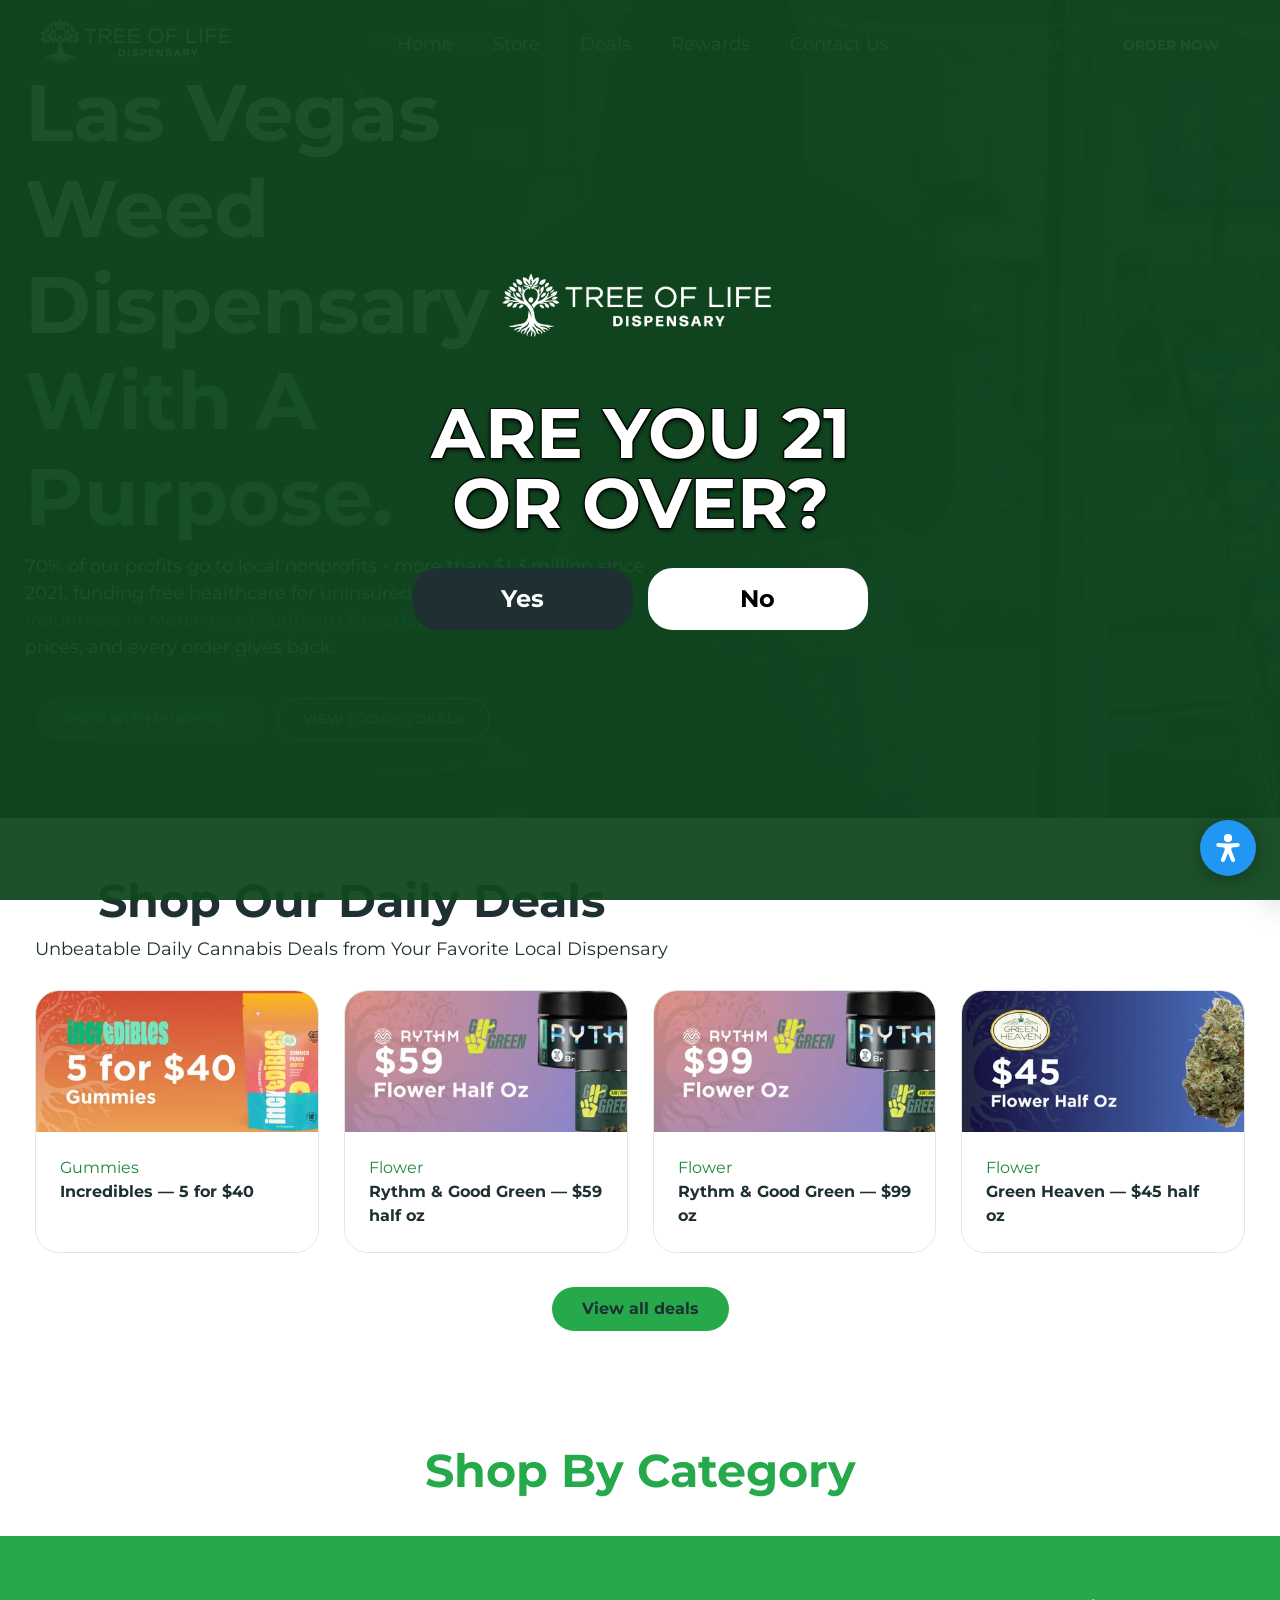
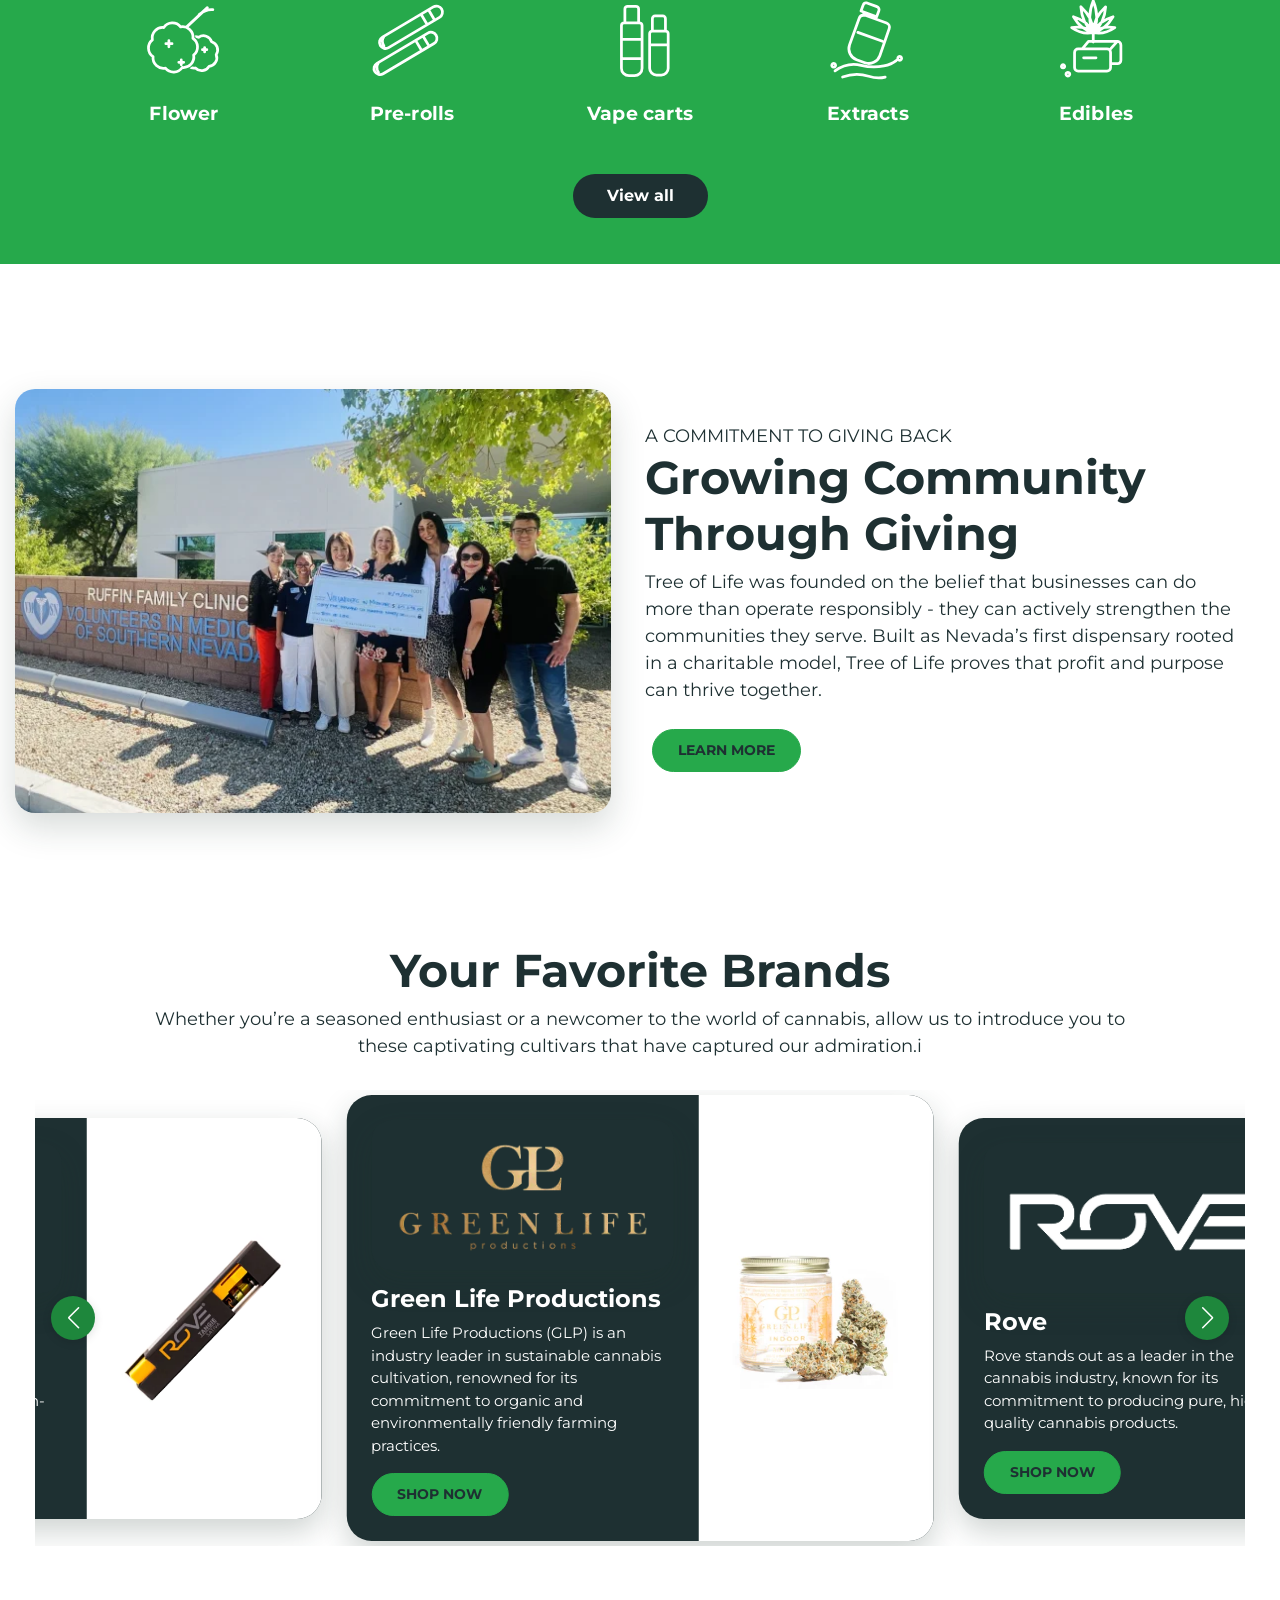
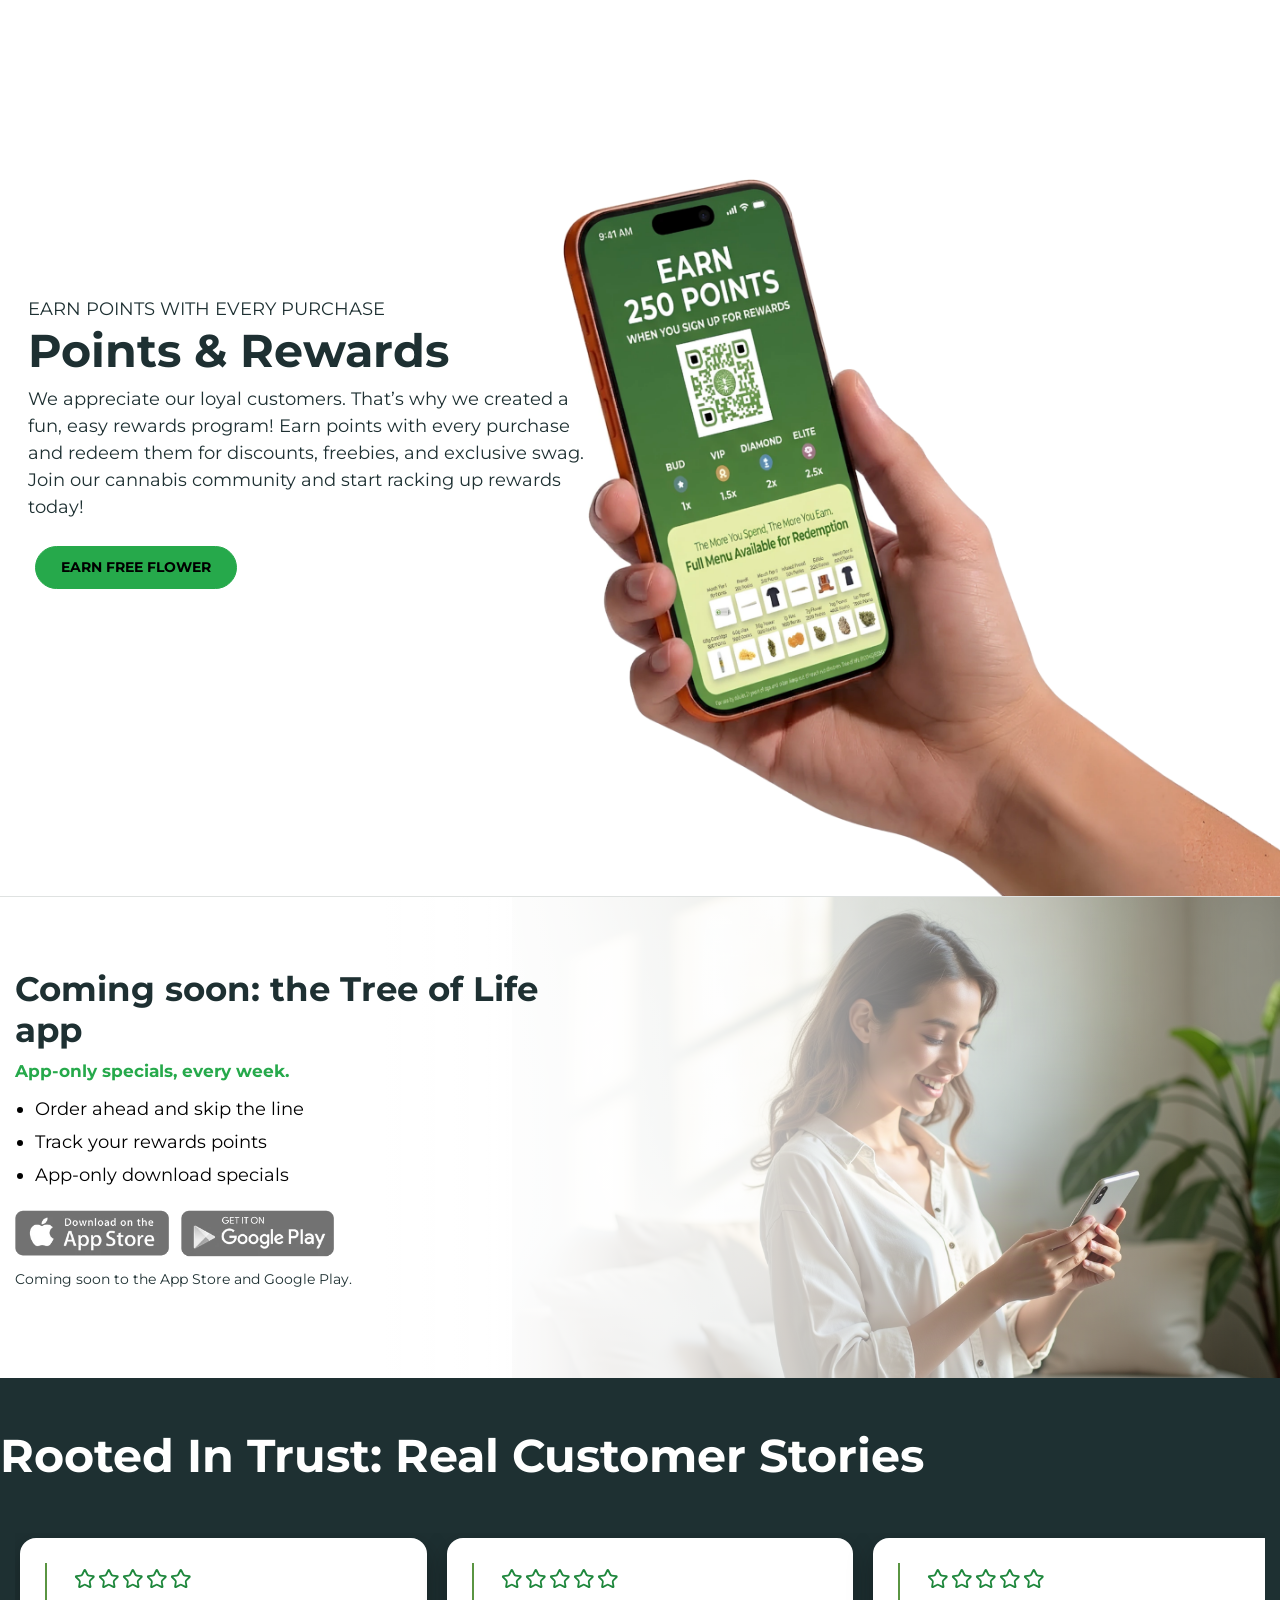
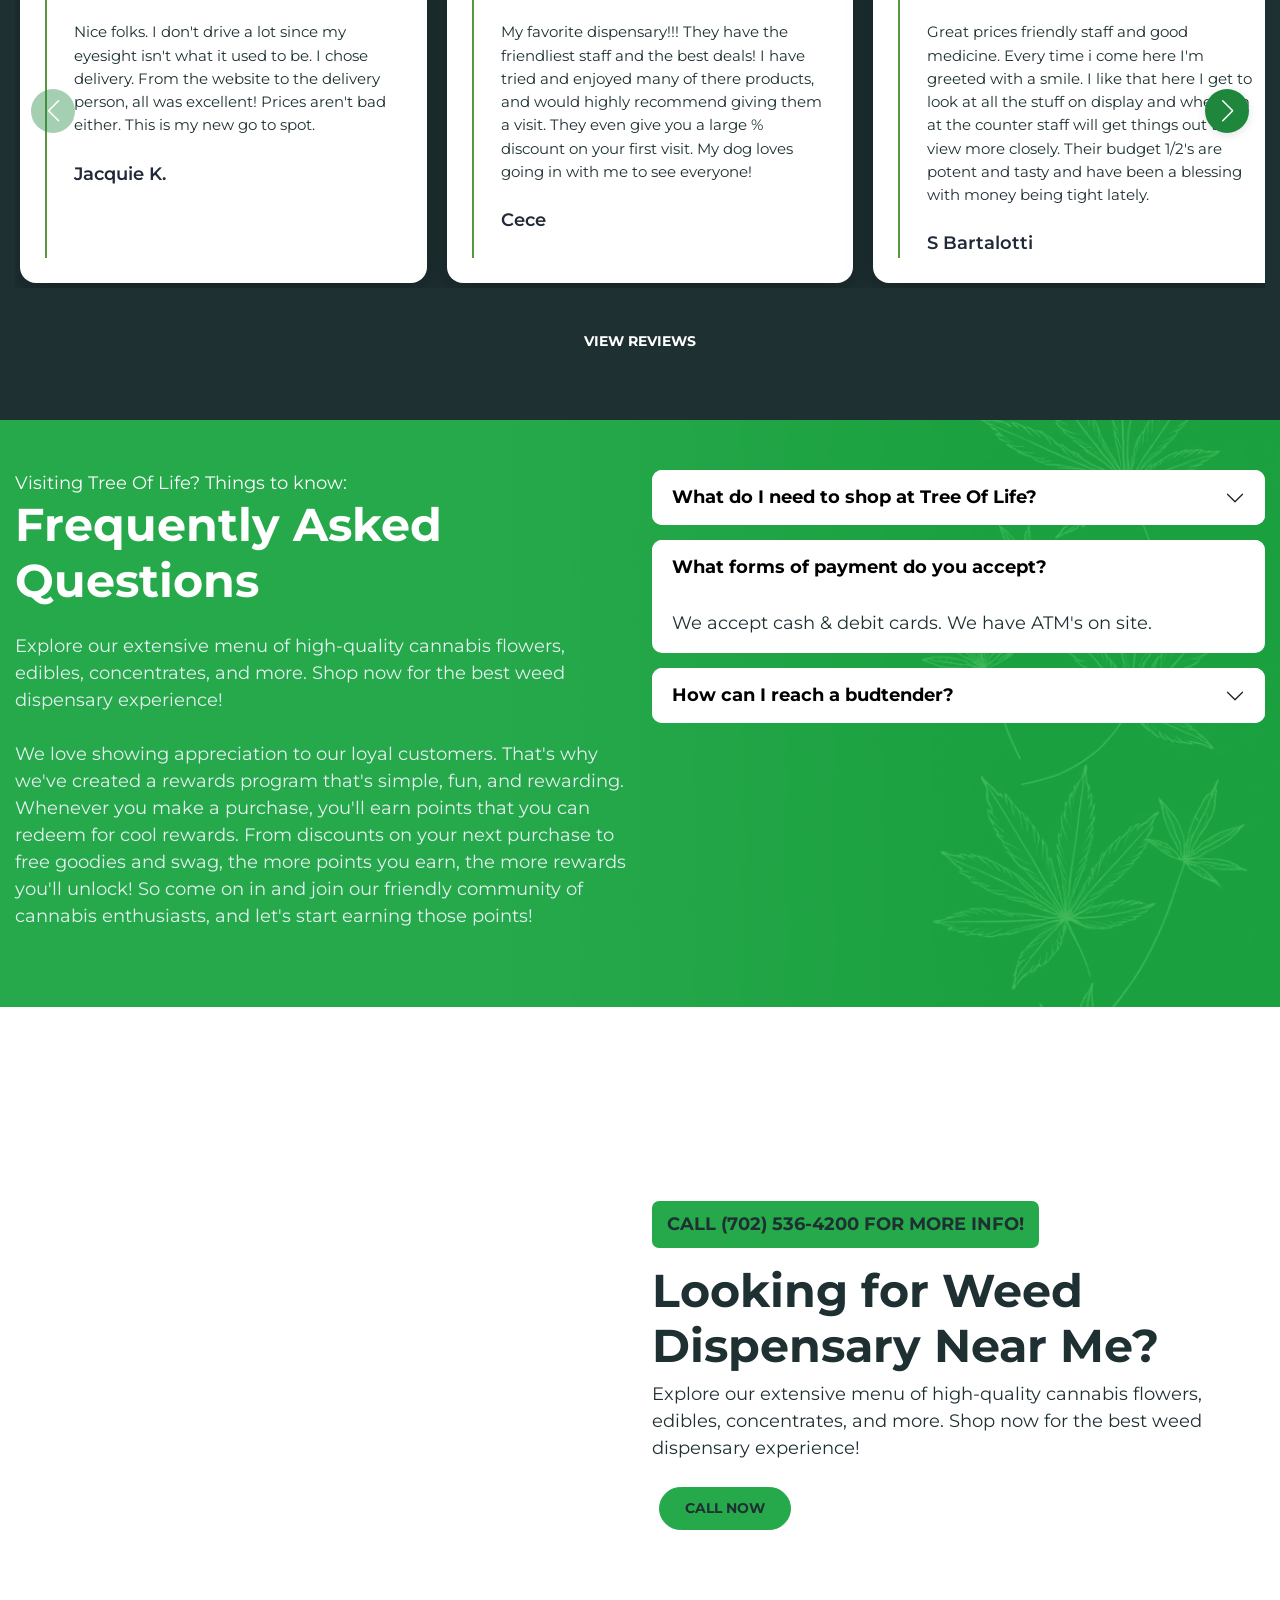
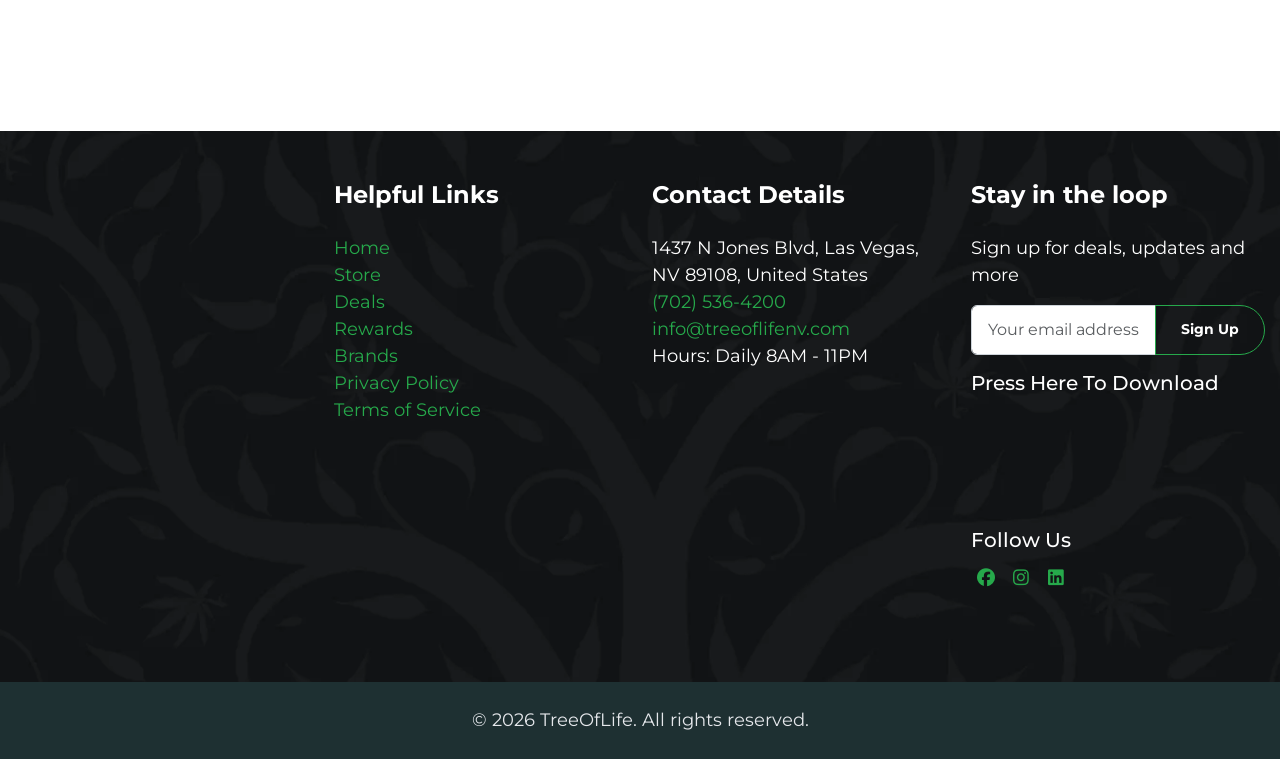
<file: index.html>
<!DOCTYPE html><html lang="en"><head><meta charset="UTF-8"><meta content="width=device-width, initial-scale=1, maximum-scale=6, shrink-to-fit=no" name="viewport"> <title>Tree of Life Weed Dispensary Las Vegas | Weed Near Me</title><meta name="description" content="Your preferred Las Vegas Dispensary is Tree of Life. Explore our extensive range of quality cannabis products. Experience excellence."> <meta property="og:title" content="Tree of Life Weed Dispensary Las Vegas | Weed Near Me"> <meta property="og:type" content="website"> <meta property="og:url" content="https://lasvegastreeoflifenv.staging.sgen.com/"> <meta property="og:site_name" content="TreeOfLife"> <meta property="og:description" content="Your preferred Las Vegas Dispensary is Tree of Life. Explore our extensive range of quality cannabis products. Experience excellence."> <meta property="og:image" content="https://lasvegastreeoflifenv.staging.sgen.com/sites/sgen_lasvegastreeoflifenv_staging_sgen_com/uploads/2026/09/logo_white_transparent.png"> <meta property="og:image:secure_url" content="https://lasvegastreeoflifenv.staging.sgen.com/sites/sgen_lasvegastreeoflifenv_staging_sgen_com/uploads/2026/09/logo_white_transparent.png"> <meta name="twitter:card" content="summary_large_image"> <meta name="twitter:title" content="Tree of Life Weed Dispensary Las Vegas | Weed Near Me"> <meta name="twitter:description" content="Your preferred Las Vegas Dispensary is Tree of Life. Explore our extensive range of quality cannabis products. Experience excellence."> <meta name="twitter:image" content="https://lasvegastreeoflifenv.staging.sgen.com/sites/sgen_lasvegastreeoflifenv_staging_sgen_com/uploads/2026/09/logo_white_transparent.png"> <meta name="robots" content="noindex, nofollow"> <meta name="sgen_version" content="SGEN v1.0"> <meta name="sgen_site_name" content="sgen_lasvegastreeoflifenv_staging_sgen_com"><meta name="sgen_site_id" content="903"><meta name="sgen_dbVersion" content="1.0.70"><meta name="sgen_env" content="staging"><meta name="sgen_source" content="experimental.sgen.com"><link rel="canonical" href="https://lasvegastreeoflifenv.staging.sgen.com/"><link fetchpriority="high" rel="preload" as="image" href="assets/in-pages/logo_white_transparent.png" imagesrcset="https://lasvegastreeoflifenv.staging.sgen.com/sites/sgen_lasvegastreeoflifenv_staging_sgen_com/uploads/2026/09/thumb/logo_white_transparent.png 100w, https://lasvegastreeoflifenv.staging.sgen.com/sites/sgen_lasvegastreeoflifenv_staging_sgen_com/uploads/2026/09/medium/logo_white_transparent.png 300w, https://lasvegastreeoflifenv.staging.sgen.com/sites/sgen_lasvegastreeoflifenv_staging_sgen_com/uploads/2026/09/logo_white_transparent.png 529w" imagesizes="100vw"> <link rel="preconnect" href="https://fonts.googleapis.com"> <link rel="preconnect" href="https://fonts.gstatic.com" crossorigin=""> <link rel="icon" type="image/x-icon" href="assets/in-pages/tree_of_life_circle_logo_2-3.webp"> <script src="_xorigin/cdn.jsdelivr.net/npm/bootstrap@5.3.8/dist/js/bootstrap.bundle.min.js" integrity="sha384-FKyoEForCGlyvwx9Hj09JcYn3nv7wiPVlz7YYwJrWVcXK/BmnVDxM+D2scQbITxI" crossorigin="anonymous"></script><link rel="preload" as="style" href="https://fonts.googleapis.com/css2?family=Montserrat:ital,wght@0,300;0,400;0,500;0,600;0,700;0,800;0,900;1,300;1,400;1,500;1,600;1,700;1,800;1,900&amp;display=swap" onload="this.onload=null;this.rel='stylesheet'"> <noscript><link href="https://fonts.googleapis.com/css2?family=Montserrat:ital,wght@0,300;0,400;0,500;0,600;0,700;0,800;0,900;1,300;1,400;1,500;1,600;1,700;1,800;1,900&amp;display=swap" rel="stylesheet" type="text/css"></noscript>   <link rel="preload" as="style" href="https://lasvegastreeoflifenv.staging.sgen.com/assets/front/vendors/swiper/swiper-bundle.min.css" onload="this.onload=null;this.rel='stylesheet'"> <noscript><link rel="stylesheet" href="https://lasvegastreeoflifenv.staging.sgen.com/assets/front/vendors/swiper/swiper-bundle.min.css" type="text/css"></noscript> <link rel="preload" as="style" href="https://lasvegastreeoflifenv.staging.sgen.com/assets/front/css/sgen-accessibility.min.css" onload="this.onload=null;this.rel='stylesheet'"> <noscript><link rel="stylesheet" href="https://lasvegastreeoflifenv.staging.sgen.com/assets/front/css/sgen-accessibility.min.css" type="text/css"></noscript> <link rel="preload" as="style" href="https://lasvegastreeoflifenv.staging.sgen.com/assets/front/css/ecommerce.css" onload="this.onload=null;this.rel='stylesheet'"> <noscript><link rel="stylesheet" href="https://lasvegastreeoflifenv.staging.sgen.com/assets/front/css/ecommerce.css" type="text/css"></noscript><script type="text/javascript" defer="">window.DPZ_BASE_URL="https:\/\/lasvegastreeoflifenv.staging.sgen.com\/dispenza";window.DPZ_AJAX_URL="https:\/\/lasvegastreeoflifenv.staging.sgen.com\/dispenza\/ajax\/";window.DPZ_ROUTE_PREFIX="dispenza";</script><script type="application/ld+json">{"@context":"https://schema.org","@type":"Organization","name":"TreeOfLife","url":"https://lasvegastreeoflifenv.staging.sgen.com/","logo":"https://lasvegastreeoflifenv.staging.sgen.com/sites/sgen_lasvegastreeoflifenv_staging_sgen_com/uploads/2026/09/logo_white_transparent.png","image":"https://lasvegastreeoflifenv.staging.sgen.com/sites/sgen_lasvegastreeoflifenv_staging_sgen_com/uploads/2026/09/logo_white_transparent.png"}</script><script type="application/ld+json">{"@context":"https://schema.org","@type":"WebSite","name":"TreeOfLife","url":"https://lasvegastreeoflifenv.staging.sgen.com/","potentialAction":{"@type":"SearchAction","target":{"@type":"EntryPoint","urlTemplate":"https://lasvegastreeoflifenv.staging.sgen.com/?s={search_term_string}"},"query-input":"required name=search_term_string"}}</script><script>var Defaults={base_url:'https://lasvegastreeoflifenv.staging.sgen.com/',admin_url:'https://lasvegastreeoflifenv.staging.sgen.com/sg-admin/',age_verification_expiry:'1',current_url:'https://lasvegastreeoflifenv.staging.sgen.com',};</script>


<script>document.addEventListener('DOMContentLoaded',function(){var header1=document.querySelector('header#masterhead');var header2=document.querySelector('header#masterhead.sticky');var path=window.location.pathname;if(path==='/menu'){if(header1){header1.style.setProperty('z-index','1','important')}if(header2){header2.style.setProperty('z-index','1','important')}}else{if(header1){header1.style.setProperty('z-index','','important')}if(header2){header2.style.setProperty('z-index','','important')}}});</script><script>(function(){'use strict';function fixCarouselTiming(){if(typeof jQuery==='undefined'){setTimeout(fixCarouselTiming,50);return}var $=jQuery;var $carousel=$('#gallery-items-imc1g');if(!$carousel.length||!$carousel.data('owl.carousel')){setTimeout(fixCarouselTiming,50);return}var owl=$carousel.data('owl.carousel');$carousel.trigger('stop.owl.autoplay');if(owl.settings){owl.settings.autoplayTimeout=5000;owl.settings.autoplaySpeed=500}if(owl.settings.responsive){Object.keys(owl.settings.responsive).forEach(function(breakpoint){owl.settings.responsive[breakpoint].autoplayTimeout=5000;owl.settings.responsive[breakpoint].autoplaySpeed=500})}if(owl.options){owl.options.autoplayTimeout=5000;owl.options.autoplaySpeed=500;if(owl.options.responsive){Object.keys(owl.options.responsive).forEach(function(breakpoint){owl.options.responsive[breakpoint].autoplayTimeout=5000;owl.options.responsive[breakpoint].autoplaySpeed=500})}}$carousel.trigger('play.owl.autoplay');console.log('Carousel timing fixed for all breakpoints: 5s pause, 0.5s transition')}if(document.readyState==='loading'){document.addEventListener('DOMContentLoaded',function(){setTimeout(fixCarouselTiming,1000)})}else{setTimeout(fixCarouselTiming,1000)}})();</script><script src="_xorigin/cdn.jsdelivr.net/npm/bootstrap@5.3.8/dist/js/bootstrap.bundle.min.js" integrity="sha384-FKyoEForCGlyvwx9Hj09JcYn3nv7wiPVlz7YYwJrWVcXK/BmnVDxM+D2scQbITxI" crossorigin="anonymous"></script> <script>window.__SG_TRACK__={"url":"https://lasvegastreeoflifenv.staging.sgen.com/sg-collect","consent":true,"respectDnt":true};</script><script src="assets/front/js/sg-analytics.js" defer=""></script><script>window.__SG404__={"url":"https://lasvegastreeoflifenv.staging.sgen.com/sg-collect-404","is404":false,"path":""};</script><script src="assets/front/js/sg-404-source.js" defer=""></script>




<link rel="stylesheet" href="chrome.css">
<link rel="preload" as="image" href="assets/in-pages/deal-incredibles-gummies.webp" fetchpriority="high"></head> <body class="site-body is-homepage page-type--page page-__home__ page_id-1"> <noscript><iframe data-src="https://www.googletagmanager.com/ns.html?id=GTM-WGZ36LW" data-lazyload="true" loading="lazy" height="0" width="0" style="display:none;visibility:hidden"></iframe></noscript><script>(function(){'use strict';var css=['.site-body .btn-primary,','.site-body a.btn-primary{','  color:#fff !important;','  background-color:#1e3032 !important;','  border-color:#1e3032 !important;','}','.site-body .btn-primary:hover,','.site-body .btn-primary:focus{','  color:#fff !important;','  background-color:#0b3a1f !important;','  border-color:#0b3a1f !important;','}','.site-body .sgFlex-component-card .title[role="heading"],','.site-body .sgFlex-component-card .style_1.inner .info .title{','  color:#0a1a06 !important;','  text-shadow:none !important;','}','.site-body div.h,','.site-body .sgFlex-component-heading .h,','.site-body #iykyh h2.h,','.site-body #idtah h2.h,','.site-body #ioskg .h{','  color:#ffffff !important;','  text-shadow:','    -1px -1px 0 #000,','     1px -1px 0 #000,','    -1px  1px 0 #000,','     1px  1px 0 #000,','     0    2px 4px #000 !important;','}','.site-body .testimonial-item,','.site-body .testimonial-item p,','.site-body .testimonial-item .name{','  color:#1f2937 !important;','}','.site-body .testimonial-item .name{font-weight:600}','.site-body section.copyright,','.site-body .copyright p,','.site-body .copyright a{','  color:#e5e7eb !important;','}'].join('');var style=document.createElement('style');style.setAttribute('data-a11y-fix','1');style.appendChild(document.createTextNode(css));(document.head||document.documentElement).appendChild(style);function patchDOM(){var hp=document.querySelectorAll('input[name="hp"]:not([aria-hidden]), input[name="hpc"]:not([aria-hidden])');for(var i=0;i<hp.length;i++){hp[i].setAttribute('aria-hidden','true');hp[i].setAttribute('aria-label','Leave blank')}var h5s=document.querySelectorAll('h5.footer-widget-title');for(var j=0;j<h5s.length;j++){var oldEl=h5s[j];var newEl=document.createElement('h3');var attrs=oldEl.attributes;for(var k=0;k<attrs.length;k++){newEl.setAttribute(attrs[k].name,attrs[k].value)}newEl.innerHTML=oldEl.innerHTML;oldEl.parentNode.replaceChild(newEl,oldEl)}}function schedule(fn){if('requestIdleCallback'in window){requestIdleCallback(fn,{timeout:1500})}else{setTimeout(fn,0)}}if(document.readyState==='loading'){document.addEventListener('DOMContentLoaded',function(){schedule(patchDOM)},{once:true})}else{schedule(patchDOM)}})();</script> <div class="sg_age-verification " role="dialog" aria-label="Age Verification Popup"> <div class="inner"> <div class="brand sg-mb-4"> <a href="https://lasvegastreeoflifenv.staging.sgen.com/" class="sg-navbar-brand" aria-label="Site logo"><div class="site-img-logo"><img src="[data-uri]" data-src="assets/in-pages/logo_white_transparent.png" data-lazyload="true" loading="lazy" alt="Logo White Transparent" class="img-fluid " width="529" height="139" style="aspect-ratio:529/139;" srcset="assets/in-pages/logo_white_transparent-3.png 100w, assets/in-pages/logo_white_transparent-2.png 300w, assets/in-pages/logo_white_transparent.png 529w" sizes="auto" decoding="async" data-img-fallback="https://lasvegastreeoflifenv.staging.sgen.com/sites/sgen_lasvegastreeoflifenv_staging_sgen_com/uploads/2026/09/logo_white_transparent.png" onerror="this.onerror=null;this.removeAttribute('srcset');var f=this.getAttribute('data-img-fallback');if(f){this.src=f;}"></div></a> </div> <div class="info"> <h2>ARE YOU 21<br>OR OVER?</h2> <div class="actions"> <a href="#yes" data-redirect="" class="btn btn-primary btn--yes">Yes</a> <a href="#no" data-redirect="https://google.com" class="btn btn-light btn--no">No</a> </div> </div> </div></div> <div class="mm-host" id="mm-host" inert=""> <div class="mm-overlay" data-mm-close=""></div> <div class="mm-drawer" id="mm-drawer" role="dialog" aria-label="Mobile navigation"> <section class="mm-panel is-active" data-panel="root"> <header class="mm-head mm-head--root"> <span class="mm-logo"><a href="https://lasvegastreeoflifenv.staging.sgen.com/" class="sg-navbar-brand" aria-label="Site logo"><div class="site-img-logo"><img src="[data-uri]" data-src="assets/in-pages/logo_white_transparent.png" data-lazyload="true" loading="lazy" alt="Logo White Transparent" class="img-fluid " width="529" height="139" style="aspect-ratio:529/139;" srcset="assets/in-pages/logo_white_transparent-3.png 100w, assets/in-pages/logo_white_transparent-2.png 300w, assets/in-pages/logo_white_transparent.png 529w" sizes="auto" decoding="async" data-img-fallback="https://lasvegastreeoflifenv.staging.sgen.com/sites/sgen_lasvegastreeoflifenv_staging_sgen_com/uploads/2026/09/logo_white_transparent.png" onerror="this.onerror=null;this.removeAttribute('srcset');var f=this.getAttribute('data-img-fallback');if(f){this.src=f;}"></div></a></span> <button type="button" class="mm-close" data-mm-close="" aria-label="Close menu"> <svg viewBox="0 0 24 24" aria-hidden="true"><line x1="5" y1="5" x2="19" y2="19"></line><line x1="19" y1="5" x2="5" y2="19"></line></svg> </button> </header> <div class="mm-body"> <div class="mm-cards"> <a class="mm-card mm-card--no-icon" href="https://lasvegastreeoflifenv.staging.sgen.com/" target="_self"><span class="mm-card-body"><span class="mm-card-name">Home</span></span><span class="mm-card-arrow"><i data-lucide="arrow-right" aria-hidden="true"></i></span></a><a class="mm-card mm-card--no-icon" href="https://lasvegastreeoflifenv.staging.sgen.com/store" target="_self"><span class="mm-card-body"><span class="mm-card-name">Store</span></span><span class="mm-card-arrow"><i data-lucide="arrow-right" aria-hidden="true"></i></span></a><a class="mm-card mm-card--no-icon" href="https://menu.lasvegas.treeoflifenv.com/menu/specials" target="_self"><span class="mm-card-body"><span class="mm-card-name">Deals</span></span><span class="mm-card-arrow"><i data-lucide="arrow-right" aria-hidden="true"></i></span></a><a class="mm-card mm-card--no-icon" href="https://lasvegastreeoflifenv.staging.sgen.com/rewards" target="_self"><span class="mm-card-body"><span class="mm-card-name">Rewards</span></span><span class="mm-card-arrow"><i data-lucide="arrow-right" aria-hidden="true"></i></span></a><a class="mm-card mm-card--no-icon" href="https://lasvegastreeoflifenv.staging.sgen.com/contact-us" target="_self"><span class="mm-card-body"><span class="mm-card-name">Contact Us</span></span><span class="mm-card-arrow"><i data-lucide="arrow-right" aria-hidden="true"></i></span></a> </div> <div class="mm-body-spacer" aria-hidden="true"></div> <div class="mm-cta-wrap"><ul class="sg-nav sg-navbar-ctas"><li class="nav-cta-item"><a href="https://treeoflifenv.com/" target="_self" class="btn btn-outline-primary btn-has-icon sg-m-1"><span class="icon"><em class="fa fa-map-marker"></em></span><div class="text"><span>LAS VEGAS</span></div></a></li><li class="nav-cta-item"><a href="/store" target="_self" class="btn btn-primary sg-m-1"><div class="text"><span>ORDER NOW</span></div></a></li></ul></div> </div> </section> </div> </div> <div class="site-wrapper">  <header id="masterhead" class="header-alignment-logo_left sticky-header"> <div class="primary-navbar"> <div class="container"> <nav class="sg-navbar sg-navbar-expand-md sg-navbar-light"> <a href="https://lasvegastreeoflifenv.staging.sgen.com/" class="mobile-navbar-brand sg-navbar-brand" aria-label="Site logo"><div class="site-img-logo"><img src="[data-uri]" data-src="assets/in-pages/logo_white_transparent.png" data-lazyload="true" loading="lazy" alt="Logo White Transparent" class="img-fluid " width="529" height="139" style="aspect-ratio:529/139;" srcset="assets/in-pages/logo_white_transparent-3.png 100w, assets/in-pages/logo_white_transparent-2.png 300w, assets/in-pages/logo_white_transparent.png 529w" sizes="auto" decoding="async" data-img-fallback="https://lasvegastreeoflifenv.staging.sgen.com/sites/sgen_lasvegastreeoflifenv_staging_sgen_com/uploads/2026/09/logo_white_transparent.png" onerror="this.onerror=null;this.removeAttribute('srcset');var f=this.getAttribute('data-img-fallback');if(f){this.src=f;}"></div></a> <button type="button" id="mm-trigger" class="mm-hamburger" aria-label="Open menu" aria-expanded="false"> <span class="bar"></span> <span class="bar"></span> <span class="bar"></span> </button> <div class="sg-navbar-wrapper"> <a href="https://lasvegastreeoflifenv.staging.sgen.com/" class="sg-navbar-brand" aria-label="Site logo"><div class="site-img-logo"><img src="[data-uri]" data-src="assets/in-pages/logo_white_transparent.png" data-lazyload="true" loading="lazy" alt="Logo White Transparent" class="img-fluid " width="529" height="139" style="aspect-ratio:529/139;" srcset="assets/in-pages/logo_white_transparent-3.png 100w, assets/in-pages/logo_white_transparent-2.png 300w, assets/in-pages/logo_white_transparent.png 529w" sizes="auto" decoding="async" data-img-fallback="https://lasvegastreeoflifenv.staging.sgen.com/sites/sgen_lasvegastreeoflifenv_staging_sgen_com/uploads/2026/09/logo_white_transparent.png" onerror="this.onerror=null;this.removeAttribute('srcset');var f=this.getAttribute('data-img-fallback');if(f){this.src=f;}"></div></a><ul class="sg-nav sg-navbar-nav sg-site-navigation"><li class="sg-nav-item active"><a href="https://lasvegastreeoflifenv.staging.sgen.com/" data-link="https://lasvegastreeoflifenv.staging.sgen.com/" class="sg-nav-link" target="_self"><span class="sg-nav-item-text"><span class="sg-nav-item-label">Home</span></span></a></li><li class="sg-nav-item"><a href="https://lasvegastreeoflifenv.staging.sgen.com/store" data-link="https://lasvegastreeoflifenv.staging.sgen.com/store" class="sg-nav-link" target="_self"><span class="sg-nav-item-text"><span class="sg-nav-item-label">Store</span></span></a></li><li class="sg-nav-item"><a href="https://menu.lasvegas.treeoflifenv.com/menu/specials" data-link="https://lasvegastreeoflifenv.staging.sgen.com/deals" class="sg-nav-link" target="_self"><span class="sg-nav-item-text"><span class="sg-nav-item-label">Deals</span></span></a></li><li class="sg-nav-item"><a href="https://lasvegastreeoflifenv.staging.sgen.com/rewards" data-link="https://lasvegastreeoflifenv.staging.sgen.com/rewards" class="sg-nav-link" target="_self"><span class="sg-nav-item-text"><span class="sg-nav-item-label">Rewards</span></span></a></li><li class="sg-nav-item"><a href="https://lasvegastreeoflifenv.staging.sgen.com/contact-us" data-link="https://lasvegastreeoflifenv.staging.sgen.com/contact-us" class="sg-nav-link" target="_self"><span class="sg-nav-item-text"><span class="sg-nav-item-label">Contact Us</span></span></a></li></ul><ul class="sg-nav sg-navbar-ctas"><li class="nav-cta-item"><a href="https://treeoflifenv.com/" target="_self" class="btn btn-outline-primary btn-has-icon sg-m-1"><span class="icon"><em class="fa fa-map-marker"></em></span><div class="text"><span>LAS VEGAS</span></div></a></li><li class="nav-cta-item"><a href="/store" target="_self" class="btn btn-primary sg-m-1"><div class="text"><span>ORDER NOW</span></div></a></li></ul> </div> </nav> </div> </div> </header>  <main class="site-content"><div class="sgbuilder-wrapper" data-type="page"> <section data-component-id="sgc-mru8nas1-2-rxxpb" id="comp_6aa2395b2539d" class="sgb-component sgb-component-section"><div data-component-id="sgc-mru8nas1-3-na3fd" id="comp_6aa2395b253a3" class="sgb-component container"><div data-component-id="sgc-mru8nas1-4-et06p" id="comp_6aa2395b253a5" class="sgb-component row"><div data-component-id="sgc-mru8nas1-5-9ztw4" id="comp_6aa2395b253a7" class="sgb-component col cell"><div data-component-id="sgc-mru8ni0s-6-1o7u3" id="comp_6aa2395b253aa" class="sgb-component sgb-component-code"><div data-component-id="mbfubc1uxmsfa" id="iuf2" data-background-video="{&quot;url&quot;:&quot;sites\/sgen_lasvegastreeoflifenv_staging_sgen_com\/uploads\/2026\/09\/hero-30s.webm&quot;}" class="sgb-component sgb-component-div"><div data-component-id="mbfubkcrr5ur1" id="inoi" class="sgb-component sgb-component-div"><div data-component-id="mbfuc7rlv9v92" id="iuy2" class="sgb-component sgb-component-div"><h1 data-component-id="mbfudxwnke0o3" id="ieoe" class="sgb-component sgb-component-heading">Las Vegas Weed Dispensary<br><span style="margin:0;padding:0;color:rgb(152,211,217);display:block;">With A Purpose.</span></h1><div id="inbmi" data-component-id="mturw0cxhg9in" class="sgb-component sgb-component-text"><p>70% of our profits go to local nonprofits - more than $1.3 million since 2021, funding free healthcare for uninsured neighbors through <a href="http://vmsn.org/">Volunteers in Medicine of Southern Nevada</a>. Great cannabis, great prices, and every order gives back.</p></div><div data-component-id="mbfufbn3v9lrb" id="iabjw" class="sgb-component sgb-component-div ctas"><div data-component-id="mbfufwoccmjpg" id="i38gl" class="sgb-component sgb-component-cta"><a href="/store" class="btn btn-primary" aria-label="Shop with Purpose →">Shop with Purpose →</a></div><div id="i38gl-2" data-component-id="sgc-mttme6eb-1-hd0xn" class="sgb-component sgb-component-cta"><a href="https://menu.lasvegas.treeoflifenv.com/menu/specials" class="btn btn-dark" aria-label="View Today&amp;#039;s Deals">View Today's Deals</a></div></div></div><div data-component-id="mbfuc8wm4x6ca" id="i14u" class="sgb-component sgb-component-div"></div></div></div></div></div></div></div></section><div data-component-id="maovtw8vfdjuj" id="i9szc" class="sgb-component sgb-component-div"><div data-component-id="maow2fzpnb4df" id="izvej" class="sgb-component sgb-component-div"><div class="tol-deals-head-l"><h2 data-component-id="maov2fygwifh1" id="iykyh" class="sgb-component sgb-component-heading">Shop Our Daily Deals</h2><div data-component-id="maox60m9twcie" id="ioskg" class="sgb-component sgb-component-heading">Unbeatable Daily Cannabis Deals from Your Favorite Local Dispensary</div></div><div class="tol-deals-nav"><button type="button" data-tol-nav="prev" aria-label="Previous deals"></button><button type="button" data-tol-nav="next" aria-label="Next deals"></button></div></div><div data-component-id="maovu0jyvb0c1" id="izxi4" class="sgb-component sgb-component-gallery"><div id="gallery-items-izxi4" class="gallery-items layout-carousel sgen--blocks_carousel" style="--items-per-slide:4" data-carousel-options="{&quot;slidesPerView&quot;:4,&quot;navigation&quot;:true,&quot;pagination&quot;:false,&quot;loop&quot;:false,&quot;rewind&quot;:false,&quot;speed&quot;:500,&quot;spaceBetween&quot;:25,&quot;centeredSlides&quot;:false,&quot;watchOverflow&quot;:true,&quot;autoplay&quot;:false,&quot;breakpoints&quot;:{&quot;0&quot;:{&quot;slidesPerView&quot;:1,&quot;spaceBetween&quot;:14,&quot;navigation&quot;:true,&quot;pagination&quot;:false,&quot;loop&quot;:false,&quot;centeredSlides&quot;:false},&quot;576&quot;:{&quot;slidesPerView&quot;:2,&quot;spaceBetween&quot;:16,&quot;navigation&quot;:true,&quot;pagination&quot;:false,&quot;loop&quot;:false,&quot;centeredSlides&quot;:false},&quot;768&quot;:{&quot;slidesPerView&quot;:3,&quot;spaceBetween&quot;:20,&quot;navigation&quot;:true,&quot;pagination&quot;:false,&quot;loop&quot;:false,&quot;centeredSlides&quot;:false},&quot;992&quot;:{&quot;slidesPerView&quot;:3,&quot;spaceBetween&quot;:25,&quot;navigation&quot;:true,&quot;pagination&quot;:false,&quot;loop&quot;:false,&quot;centeredSlides&quot;:false},&quot;1200&quot;:{&quot;slidesPerView&quot;:4,&quot;spaceBetween&quot;:25,&quot;navigation&quot;:true,&quot;pagination&quot;:false,&quot;loop&quot;:false,&quot;centeredSlides&quot;:false}}}"> <div class="gallery-item gallery-item-image"><a href="https://menu.lasvegas.treeoflifenv.com/menu/specials" aria-label="Incredibles: 5 for $40 on gummies" class="tol-deal-link"><div class="thumb"><img src="[data-uri]" data-src="assets/in-pages/deal-incredibles-gummies.webp" data-lazyload="true" loading="lazy" alt="Incredibles: 5 for $40 on gummies" class="img-fluid " width="400" height="240" style="aspect-ratio:400/240;" decoding="async"></div><div class="tol-deal-foot"><span class="tol-deal-cat">Gummies</span><span class="tol-deal-ttl">Incredibles &mdash; 5 for $40</span></div></a></div><div class="gallery-item gallery-item-image"><a href="https://menu.lasvegas.treeoflifenv.com/menu/specials" aria-label="Rythm and Good Green: $59 for a half ounce of flower" class="tol-deal-link"><div class="thumb"><img src="[data-uri]" data-src="assets/in-pages/deal-rythm-goodgreen-half-oz.webp" data-lazyload="true" loading="lazy" alt="Rythm and Good Green: $59 for a half ounce of flower" class="img-fluid " width="400" height="240" style="aspect-ratio:400/240;" decoding="async"></div><div class="tol-deal-foot"><span class="tol-deal-cat">Flower</span><span class="tol-deal-ttl">Rythm &amp; Good Green &mdash; $59 half oz</span></div></a></div><div class="gallery-item gallery-item-image"><a href="https://menu.lasvegas.treeoflifenv.com/menu/specials" aria-label="Rythm and Good Green: $99 for an ounce of flower" class="tol-deal-link"><div class="thumb"><img src="[data-uri]" data-src="assets/in-pages/deal-rythm-goodgreen-oz.webp" data-lazyload="true" loading="lazy" alt="Rythm and Good Green: $99 for an ounce of flower" class="img-fluid " width="400" height="240" style="aspect-ratio:400/240;" decoding="async"></div><div class="tol-deal-foot"><span class="tol-deal-cat">Flower</span><span class="tol-deal-ttl">Rythm &amp; Good Green &mdash; $99 oz</span></div></a></div><div class="gallery-item gallery-item-image"><a href="https://menu.lasvegas.treeoflifenv.com/menu/specials" aria-label="Green Heaven: $45 for a half ounce of flower" class="tol-deal-link"><div class="thumb"><img src="[data-uri]" data-src="assets/in-pages/deal-greenheaven-half-oz.webp" data-lazyload="true" loading="lazy" alt="Green Heaven: $45 for a half ounce of flower" class="img-fluid " width="400" height="240" style="aspect-ratio:400/240;" decoding="async"></div><div class="tol-deal-foot"><span class="tol-deal-cat">Flower</span><span class="tol-deal-ttl">Green Heaven &mdash; $45 half oz</span></div></a></div></div></div>
<div class="sgb-component sgb-component-cta tol-deals-viewall" data-tol-added="featured-deals-cta"><a href="https://menu.lasvegas.treeoflifenv.com/menu/specials" class="tol-deals-viewall-btn" aria-label="View all deals">View all deals</a></div></div><div data-component-id="maow3emikjx2m" id="imski" class="sgb-component sgb-component-div"><div data-component-id="maow3elld929a" id="i1dkk" class="sgb-component sgb-component-div"><h2 data-component-id="maow3ekwmhq98" id="idtah" class="sgb-component sgb-component-heading">Shop By Category</h2></div><div class="tol-cat-band" data-tol-added="category-icon-band"><div class="tol-cat-row"><a class="tol-cat-item" href="https://menu.lasvegas.treeoflifenv.com/menu/flower" aria-label="Shop flower"><svg class="tol-cat-ico" viewBox="0 0 64 64" fill="none" stroke="currentColor" stroke-width="2" stroke-linecap="round" stroke-linejoin="round" aria-hidden="true" focusable="false"><defs><mask id="tolBud" maskUnits="userSpaceOnUse" x="0" y="0" width="64" height="64"><rect x="0" y="0" width="64" height="64" fill="#fff"/><path d="M39.0 41.5 A7.6 7.6 0 0 1 30.7 50.5 A7.6 7.6 0 0 1 18.5 51.0 A7.6 7.6 0 0 1 9.5 42.7 A7.6 7.6 0 0 1 9.0 30.5 A7.6 7.6 0 0 1 17.3 21.5 A7.6 7.6 0 0 1 29.5 21.0 A7.6 7.6 0 0 1 38.5 29.3 A7.6 7.6 0 0 1 39.0 41.5 Z" fill="#000" stroke="#000" stroke-width="3.4"/></mask></defs><g mask="url(#tolBud)"><path d="M50.2 49.7 A6.2 6.2 0 0 1 40.3 50.9 A6.2 6.2 0 0 1 33.2 43.9 A6.2 6.2 0 0 1 34.2 34.0 A6.2 6.2 0 0 1 42.6 28.6 A6.2 6.2 0 0 1 52.1 31.8 A6.2 6.2 0 0 1 55.4 41.2 A6.2 6.2 0 0 1 50.2 49.7 Z"/></g><path d="M39.0 41.5 A7.6 7.6 0 0 1 30.7 50.5 A7.6 7.6 0 0 1 18.5 51.0 A7.6 7.6 0 0 1 9.5 42.7 A7.6 7.6 0 0 1 9.0 30.5 A7.6 7.6 0 0 1 17.3 21.5 A7.6 7.6 0 0 1 29.5 21.0 A7.6 7.6 0 0 1 38.5 29.3 A7.6 7.6 0 0 1 39.0 41.5 Z"/><path d="M34 21 L49 7 M43 12 q5 -4 10 -3.5 M21 31 v4.5 M18.8 33.2 h4.5 M30 45 v3.6 M28.2 46.8 h3.6 M47 36 v3.2 M45.4 37.6 h3.2"/></svg><span class="tol-cat-label">Flower</span></a><a class="tol-cat-item" href="https://menu.lasvegas.treeoflifenv.com/menu/pre-roll" aria-label="Shop pre-rolls"><svg class="tol-cat-ico" viewBox="0 0 64 64" fill="none" stroke="currentColor" stroke-width="2" stroke-linecap="round" stroke-linejoin="round" aria-hidden="true" focusable="false"><path d="M6.5 47.5 L43.5 25.5 a4.4 4.4 0 0 1 4.5 7.6 L11 55.1 a4.4 4.4 0 0 1 -4.5 -7.6 Z M40 27.6 l4.5 7.6 M34.6 30.8 l4.5 7.6 M7.6 47 q-2.4 3.4 0 7 M10.5 28.5 L47.5 6.5 a4.4 4.4 0 0 1 4.5 7.6 L15 36.1 a4.4 4.4 0 0 1 -4.5 -7.6 Z M44 8.6 l4.5 7.6 M38.6 11.8 l4.5 7.6 M11.6 28 q-2.4 3.4 0 7"/></svg><span class="tol-cat-label">Pre-rolls</span></a><a class="tol-cat-item" href="https://menu.lasvegas.treeoflifenv.com/menu" data-tol-tbd="vape-category-slug-unverified" aria-label="Shop vape carts"><svg class="tol-cat-ico" viewBox="0 0 64 64" fill="none" stroke="currentColor" stroke-width="2" stroke-linecap="round" stroke-linejoin="round" aria-hidden="true" focusable="false"><path d="M20.5 18 h11 a2 2 0 0 1 2 2 v31 a5.5 5.5 0 0 1 -5.5 5.5 h-4 a5.5 5.5 0 0 1 -5.5 -5.5 v-31 a2 2 0 0 1 2 -2 Z M23 6 h6 a2 2 0 0 1 2 2 v10 h-10 v-10 a2 2 0 0 1 2 -2 Z M19.5 30 h13.5 M19.5 44 h13.5 M41 24 h9.5 a2 2 0 0 1 2 2 v25 a5 5 0 0 1 -5 5 h-3.5 a5 5 0 0 1 -5 -5 v-25 a2 2 0 0 1 2 -2 Z M43 13 h5.5 a2 2 0 0 1 2 2 v9 h-9.5 v-9 a2 2 0 0 1 2 -2 Z M39 34 h13.5"/></svg><span class="tol-cat-label">Vape carts</span></a><a class="tol-cat-item" href="https://menu.lasvegas.treeoflifenv.com/menu/extract" aria-label="Shop extracts"><svg class="tol-cat-ico" viewBox="0 0 64 64" fill="none" stroke="currentColor" stroke-width="2" stroke-linecap="round" stroke-linejoin="round" aria-hidden="true" focusable="false"><path d="M28.5 12 L45.5 18.2 a3.2 3.2 0 0 1 1.9 4.1 L40.6 42 a8.5 8.5 0 0 1 -10.9 5.1 l-6 -2.2 a8.5 8.5 0 0 1 -5.1 -10.9 l7 -19.3 a3.2 3.2 0 0 1 3.5 -2.1 Z M31.2 3.6 L38.5 6.3 a2.3 2.3 0 0 1 1.4 3 l-1.6 4.3 -11.4 -4.2 1.6 -4.3 a2.3 2.3 0 0 1 2.7 -1.5 Z M24.6 25 L42.5 31.5 M8 53 q9 -6.5 19 -4 q8.5 2.1 16.5 .4 q5.5 -1.1 9 -3.9 M13.5 57.5 q9.5 -3.6 19 -.6 q6.4 2 12 .6 M7 47.5 a1.4 1.4 0 1 0 .1 0 Z M55 42.5 a1.4 1.4 0 1 0 .1 0 Z"/></svg><span class="tol-cat-label">Extracts</span></a><a class="tol-cat-item" href="https://menu.lasvegas.treeoflifenv.com/menu/edible" aria-label="Shop edibles"><svg class="tol-cat-ico" viewBox="0 0 64 64" fill="none" stroke="currentColor" stroke-width="2" stroke-linecap="round" stroke-linejoin="round" aria-hidden="true" focusable="false"><path d="M30.0 25.0 Q23.7 20.0 14.3 21.5 Q22.2 26.9 30.0 25.0 M30.0 25.0 Q26.0 16.7 15.6 13.6 Q21.0 23.0 30.0 25.0 M30.0 25.0 Q30.0 14.6 21.0 6.4 Q21.8 18.6 30.0 25.0 M30.0 25.0 Q35.1 14.7 30.0 2.0 Q24.9 14.7 30.0 25.0 M30.0 25.0 Q38.2 18.6 39.0 6.4 Q30.0 14.6 30.0 25.0 M30.0 25.0 Q39.0 23.0 44.4 13.6 Q34.0 16.7 30.0 25.0 M30.0 25.0 Q37.8 26.9 45.7 21.5 Q36.3 20.0 30.0 25.0 M30 25 v7 M19 37 h21 a2.6 2.6 0 0 1 2.6 2.6 v11 a2.6 2.6 0 0 1 -2.6 2.6 h-21 a2.6 2.6 0 0 1 -2.6 -2.6 v-11 a2.6 2.6 0 0 1 2.6 -2.6 Z M22 37 L26.5 31.6 h21 a2.6 2.6 0 0 1 2.6 2.6 v11 a2.6 2.6 0 0 1 -2.6 2.6 h-4.5 M42.6 37 L47.5 31.6 M23 43.5 h9 M11.5 54 a1.4 1.4 0 1 0 .1 0 Z M8 48.5 a1.2 1.2 0 1 0 .1 0 Z"/></svg><span class="tol-cat-label">Edibles</span></a></div><div class="tol-cat-cta"><a class="tol-cat-viewall" href="https://menu.lasvegas.treeoflifenv.com/menu" aria-label="View all categories">View all</a></div></div></div><section data-component-id="maoz5akoyn6b2" id="i5qeg" class="sgb-component sgb-component-section"><div data-component-id="maoz5ak1fm3my" id="irxvs" class="sgb-component container"><div data-component-id="maoz5ajdwvfoe" id="iimsa" class="sgb-component row"><div data-component-id="maoz5af8vql8h" id="i1mk6" class="sgb-component cell"><div data-component-id="maoz5aejpao1m" id="ig9v1" class="sgb-component sgb-component-image"><img src="[data-uri]" data-src="assets/in-pages/Screenshot_2025_08_28_at_4_53_07_PM.webp" data-lazyload="true" loading="lazy" alt="Screenshot 2025 08 28 At 4 53 07 PM" class="img-fluid " width="1730" height="1232" style="aspect-ratio:1730/1232;" srcset="assets/in-pages/Screenshot_2025_08_28_at_4_53_07_PM-5.webp 100w, assets/in-pages/Screenshot_2025_08_28_at_4_53_07_PM-4.webp 300w, assets/in-pages/Screenshot_2025_08_28_at_4_53_07_PM-3.webp 600w, assets/in-pages/Screenshot_2025_08_28_at_4_53_07_PM-2.webp 1000w, assets/in-pages/Screenshot_2025_08_28_at_4_53_07_PM.webp 1730w" sizes="auto" decoding="async" data-img-fallback="https://lasvegastreeoflifenv.staging.sgen.com/sites/sgen_lasvegastreeoflifenv_staging_sgen_com/uploads/2025/11/Screenshot_2025_08_28_at_4_53_07_PM.webp" onerror="this.onerror=null;this.removeAttribute('srcset');var f=this.getAttribute('data-img-fallback');if(f){this.src=f;}"></div></div><div data-component-id="maoz5aid21yi2" id="ikeed" class="sgb-component cell"><div data-component-id="maoz5aftc569l" id="ikhg1" class="sgb-component sgb-component-heading">A Commitment To Giving Back</div><h2 data-component-id="maoz5agfm3fpc" id="iup37" class="sgb-component sgb-component-heading">Growing Community Through Giving</h2><div data-component-id="maoz5ah2v1i4b" id="ixysk" class="sgb-component sgb-component-text">Tree of Life was founded on the belief that businesses can do more than operate responsibly - they can actively strengthen the communities they serve. Built as Nevada’s first dispensary rooted in a charitable model, Tree of Life proves that profit and purpose can thrive together.&nbsp;</div><div data-component-id="maoz5ahpl6gwz" id="i653a" class="sgb-component sgb-component-cta"><a href="/charitable-efforts" class="btn btn-secondary" aria-label="Learn More">Learn More</a></div></div></div></div></section><div data-component-id="maoxt1nsb5er5" id="ialb8" class="sgb-component sgb-component-div"><div data-component-id="maoxt1mvb9gl0" id="ifxcr" class="sgb-component sgb-component-div"><h2 data-component-id="maoxt1mlih8pd" id="i94f7" class="sgb-component sgb-component-heading">Your Favorite Brands</h2><div data-component-id="maoxti00up4fc" id="i2jbg" class="sgb-component sgb-component-text">Whether you’re a seasoned enthusiast or a newcomer to the world of cannabis, allow us to introduce you to these captivating cultivars that have captured our admiration.i</div></div><div data-component-id="mbfxl8w9afp5y" id="i4p1l" class="sgb-component sgb-component-gallery"><div id="gallery-items-i4p1l" class="gallery-items layout-carousel sgen--blocks_carousel" style="--items-per-slide:2" data-carousel-options="{&quot;slidesPerView&quot;:2,&quot;navigation&quot;:true,&quot;pagination&quot;:false,&quot;loop&quot;:true,&quot;speed&quot;:500,&quot;spaceBetween&quot;:15,&quot;centeredSlides&quot;:true,&quot;watchOverflow&quot;:false,&quot;autoplay&quot;:{&quot;delay&quot;:5000,&quot;disableOnInteraction&quot;:false,&quot;pauseOnMouseEnter&quot;:false},&quot;breakpoints&quot;:{&quot;0&quot;:{&quot;slidesPerView&quot;:1,&quot;navigation&quot;:true,&quot;pagination&quot;:false,&quot;loop&quot;:true,&quot;speed&quot;:500,&quot;spaceBetween&quot;:15,&quot;centeredSlides&quot;:true,&quot;watchOverflow&quot;:false,&quot;autoplay&quot;:{&quot;delay&quot;:5000,&quot;disableOnInteraction&quot;:false,&quot;pauseOnMouseEnter&quot;:false}},&quot;481&quot;:{&quot;slidesPerView&quot;:1,&quot;navigation&quot;:true,&quot;pagination&quot;:false,&quot;loop&quot;:true,&quot;speed&quot;:500,&quot;spaceBetween&quot;:15,&quot;centeredSlides&quot;:true,&quot;watchOverflow&quot;:false,&quot;autoplay&quot;:{&quot;delay&quot;:5000,&quot;disableOnInteraction&quot;:false,&quot;pauseOnMouseEnter&quot;:false}},&quot;768&quot;:{&quot;slidesPerView&quot;:2,&quot;navigation&quot;:true,&quot;pagination&quot;:false,&quot;loop&quot;:true,&quot;speed&quot;:500,&quot;spaceBetween&quot;:15,&quot;centeredSlides&quot;:true,&quot;watchOverflow&quot;:false,&quot;autoplay&quot;:{&quot;delay&quot;:5000,&quot;disableOnInteraction&quot;:false,&quot;pauseOnMouseEnter&quot;:false}},&quot;1200&quot;:{&quot;slidesPerView&quot;:2,&quot;navigation&quot;:true,&quot;pagination&quot;:false,&quot;loop&quot;:true,&quot;speed&quot;:500,&quot;spaceBetween&quot;:15,&quot;centeredSlides&quot;:true,&quot;watchOverflow&quot;:false,&quot;autoplay&quot;:{&quot;delay&quot;:5000,&quot;disableOnInteraction&quot;:false,&quot;pauseOnMouseEnter&quot;:false}}}}"> <div class="gallery-item gallery-item-custom"><div class="brand-card"> <div class="inner"> <div class="thumb"> <img src="[data-uri]" data-src="https://lasvegas.treeoflife.seogstage.com/sites/sg_lasvegas_treeof8955/uploads/2025/05/GLP_FullLogo_Gold_1.webp" data-lazyload="true" loading="lazy" alt="" srcset="assets/in-pages/GLP_FullLogo_Gold_1-3.webp 100w, assets/in-pages/GLP_FullLogo_Gold_1-2.webp 300w, assets/in-pages/GLP_FullLogo_Gold_1.webp 339w" sizes="auto" decoding="async" width="339" height="150"> </div> <div class="info"> <div class="h4 fw-bold">Green Life Productions</div> <p>Green Life Productions (GLP) is an industry leader in sustainable cannabis cultivation, renowned for its commitment to organic and environmentally friendly farming practices.</p> </div> <div class="ctas"> <a href="https://menu.lasvegas.treeoflifenv.com/menu?filters%5Bbrand%5D%5B%5D=Green%20Life%20Productions" class="btn btn-secondary">SHOP NOW</a> </div> </div> <div class="cover"> <img src="[data-uri]" data-src="https://lasvegas.treeoflife.seogstage.com/sites/sg_lasvegas_treeof8955/uploads/2025/06/g_life_img1_1.webp" data-lazyload="true" loading="lazy" alt="" srcset="assets/in-pages/g_life_img1_1-3.webp 100w, assets/in-pages/g_life_img1_1-2.webp 300w, assets/in-pages/g_life_img1_1.webp 325w" sizes="auto" decoding="async" width="325" height="276"> </div></div></div><div class="gallery-item gallery-item-custom"><div class="brand-card"> <div class="inner"> <div class="thumb"> <img src="[data-uri]" data-src="https://lasvegas.treeoflife.seogstage.com/sites/sg_lasvegas_treeof8955/uploads/2025/05/rove_logo_1.webp" data-lazyload="true" loading="lazy" alt="" srcset="assets/in-pages/rove_logo_1-2.webp 100w, assets/in-pages/rove_logo_1.webp 284w" sizes="auto" decoding="async" width="284" height="95"> </div> <div class="info"> <div class="h4 fw-bold">Rove</div> <p>Rove stands out as a leader in the cannabis industry, known for its commitment to producing pure, high-quality cannabis products.</p> </div> <div class="ctas"> <a href="https://menu.lasvegas.treeoflifenv.com/menu?filters%5Bbrand%5D%5B%5D=ROVE" class="btn btn-secondary">SHOP NOW</a> </div> </div> <div class="cover"> <img src="[data-uri]" data-src="https://lasvegas.treeoflife.seogstage.com/sites/sg_lasvegas_treeof8955/uploads/2025/06/rove_img1_1.webp" data-lazyload="true" loading="lazy" alt="" srcset="assets/in-pages/rove_img1_1-3.webp 98w, assets/in-pages/rove_img1_1.webp 293w, assets/in-pages/rove_img1_1-2.webp 303w" sizes="auto" decoding="async" width="303" height="310"> </div></div></div><div class="gallery-item gallery-item-custom"><div class="brand-card"> <div class="inner"> <div class="thumb"> <img src="[data-uri]" data-src="https://lasvegas.treeoflife.seogstage.com/sites/sg_lasvegas_treeof8955/uploads/2025/05/matrix_nv_logo_1.webp" data-lazyload="true" loading="lazy" alt="" srcset="assets/in-pages/matrix_nv_logo_1-2.webp 91w, assets/in-pages/matrix_nv_logo_1.webp 143w" sizes="auto" decoding="async" width="143" height="157"> </div> <div class="info"> <div class="h4 fw-bold">Matrix</div> <p>Matrix is a distinguished brand in the cannabis industry, known for its commitment to producing high-quality, consistent, and innovative cannabis products.</p> </div> <div class="ctas"> <a href="https://menu.lasvegas.treeoflifenv.com/menu?filters%5Bbrand%5D%5B%5D=Matrix" class="btn btn-secondary">SHOP NOW</a> </div> </div> <div class="cover"> <img src="[data-uri]" data-src="https://lasvegas.treeoflife.seogstage.com/sites/sg_lasvegas_treeof8955/uploads/2025/06/matrix_img1_1.webp" data-lazyload="true" loading="lazy" alt="" srcset="assets/in-pages/matrix_img1_1-3.webp 100w, assets/in-pages/matrix_img1_1-2.webp 300w, assets/in-pages/matrix_img1_1.webp 344w" sizes="auto" decoding="async" width="344" height="217"> </div></div></div></div></div></div><section data-component-id="maov2b1g68y7h" id="ir16v" class="sgb-component sgb-component-section"><div id="ip9e6" data-component-id="mblhdb0bak2lr" class="sgb-component container"><div data-component-id="maov3x64jx9ro" id="ikswq" class="sgb-component row"><div id="i68ek" data-component-id="maoyig4rmkp7f" class="sgb-component cell"><div data-component-id="maoyiyxs58wsp" id="ica01" class="sgb-component sgb-component-heading">Earn points with every purchase</div><h2 data-component-id="maoyip5v8zq8a" id="isuey" class="sgb-component sgb-component-heading">Points &amp; Rewards</h2><div data-component-id="maoyjr9ttlfvy" id="ir82i" class="sgb-component sgb-component-text">We appreciate our loyal customers. That’s why we created a fun, easy rewards program! Earn points with every purchase and redeem them for discounts, freebies, and exclusive swag. Join our cannabis community and start racking up rewards today!</div><div data-component-id="maoyk0hryfn9u" id="iv4lj" class="sgb-component sgb-component-cta"><a href="/rewards" class="btn btn-secondary" aria-label="EARN FREE FLOWER">EARN FREE FLOWER</a></div></div><div data-component-id="maoyigyv0fyb6" id="i7sp5" class="sgb-component cell"><div data-component-id="maoyknqd8gxrd" id="ilkzg" class="sgb-component sgb-component-image"><img src="[data-uri]" data-src="assets/in-pages/rewards_app_phone_mockup.webp" data-lazyload="true" loading="lazy" alt="A phone held in one hand showing the Tree of Life rewards offer: earn 250 points when you sign up, with a sign-up QR code and the Bud, VIP, Diamond and Elite points tiers" class="img-fluid " width="1600" height="1600" style="aspect-ratio:1/1;" decoding="async"></div></div></div></div></section>
<section class="sgb-component sgb-component-section tol-app" id="tol-app" data-tol-added="app-section" data-tol-slot="app-phone-bg">
  <div class="container">
    <div class="row tol-app-row">
      <div class="col tol-app-copy">
        <!-- SWAP ZONE: client-supplied copy. Safe to edit. -->
        <div class="sgb-component sgb-component-heading"><h2 class="tol-app-h">Coming soon: the Tree of Life app</h2></div>
        <div class="sgb-component sgb-component-text tol-app-offer">App-only specials, every week.</div>
        <ul class="tol-app-list">
          <li>Order ahead and skip the line</li>
          <li>Track your rewards points</li>
          <li>App-only download specials</li>
        </ul>
        <!-- END SWAP ZONE -->
        <div class="tol-app-badges">
          <span class="tol-badge is-pending" aria-disabled="true" role="img" aria-label="App Store, coming soon">
            <img src="assets/in-pages/download_app_store.webp" width="256" height="80" alt="Download on the App Store" loading="lazy" decoding="async">
          </span>
          <span class="tol-badge is-pending" aria-disabled="true" role="img" aria-label="Google Play, coming soon">
            <img src="assets/in-pages/google_play.webp" width="256" height="80" alt="Download on the Google Play Store" loading="lazy" decoding="async">
          </span>
        </div>
        <!-- DELETE THIS ONE COMPONENT when the app is live, then add href to the two badges. -->
        <p class="tol-app-soon" data-tol-delete-on-launch="true">Coming soon to the App Store and Google Play.</p>
      </div>
    </div>
  </div>
</section><section data-component-id="maoyp27ze4h6t" id="iujbg" class="sgb-component sgb-component-section"><div id="i1oke" data-component-id="mblhdb0i8uqe5" class="sgb-component container"><div id="i9lwr" data-component-id="mblhdb0js7z4m" class="sgb-component row"><div id="iz8sg" data-component-id="mblhdb0j35vi1" class="sgb-component cell"><h2 data-component-id="maoyr026d68r7" id="iolq7" class="sgb-component sgb-component-heading">Rooted In Trust: Real Customer Stories</h2><div data-component-id="maoyrad25abuu" id="iq8d8" class="sgb-component sgb-component-testimonials"><div id="testimonial-items-iq8d8" class="testimonial-items style_1 layout-carousel sgen--blocks_carousel" style="" data-carousel-options="{&quot;slidesPerView&quot;:3,&quot;navigation&quot;:true,&quot;pagination&quot;:false,&quot;loop&quot;:false,&quot;speed&quot;:500,&quot;spaceBetween&quot;:15,&quot;centeredSlides&quot;:false,&quot;watchOverflow&quot;:false,&quot;autoplay&quot;:{&quot;delay&quot;:5000,&quot;disableOnInteraction&quot;:false,&quot;pauseOnMouseEnter&quot;:false},&quot;breakpoints&quot;:{&quot;0&quot;:{&quot;slidesPerView&quot;:1,&quot;navigation&quot;:true,&quot;pagination&quot;:false,&quot;loop&quot;:false,&quot;speed&quot;:500,&quot;spaceBetween&quot;:15,&quot;centeredSlides&quot;:false,&quot;watchOverflow&quot;:false,&quot;autoplay&quot;:{&quot;delay&quot;:5000,&quot;disableOnInteraction&quot;:false,&quot;pauseOnMouseEnter&quot;:false}},&quot;768&quot;:{&quot;slidesPerView&quot;:3,&quot;navigation&quot;:true,&quot;pagination&quot;:false,&quot;loop&quot;:false,&quot;speed&quot;:500,&quot;spaceBetween&quot;:15,&quot;centeredSlides&quot;:false,&quot;watchOverflow&quot;:false,&quot;autoplay&quot;:{&quot;delay&quot;:5000,&quot;disableOnInteraction&quot;:false,&quot;pauseOnMouseEnter&quot;:false}},&quot;1200&quot;:{&quot;slidesPerView&quot;:3,&quot;navigation&quot;:true,&quot;pagination&quot;:false,&quot;loop&quot;:false,&quot;speed&quot;:500,&quot;spaceBetween&quot;:15,&quot;centeredSlides&quot;:false,&quot;watchOverflow&quot;:false,&quot;autoplay&quot;:{&quot;delay&quot;:5000,&quot;disableOnInteraction&quot;:false,&quot;pauseOnMouseEnter&quot;:false}}}}"> <div class="testimonial-item"><div class="rating"><span class="rating-star checked"><i class="icon" data-lucide="star" aria-hidden="true"></i></span><span class="rating-star checked"><i class="icon" data-lucide="star" aria-hidden="true"></i></span><span class="rating-star checked"><i class="icon" data-lucide="star" aria-hidden="true"></i></span><span class="rating-star checked"><i class="icon" data-lucide="star" aria-hidden="true"></i></span><span class="rating-star checked"><i class="icon" data-lucide="star" aria-hidden="true"></i></span></div><div class="content">Nice folks. I don't drive a lot since my eyesight isn't what it used to be. I chose delivery. From the website to the delivery person, all was excellent! Prices aren't bad either. This is my new go to spot.</div><div class="info"><div class="title"><span class="name">Jacquie K.</span></div></div></div><div class="testimonial-item"><div class="rating"><span class="rating-star checked"><i class="icon" data-lucide="star" aria-hidden="true"></i></span><span class="rating-star checked"><i class="icon" data-lucide="star" aria-hidden="true"></i></span><span class="rating-star checked"><i class="icon" data-lucide="star" aria-hidden="true"></i></span><span class="rating-star checked"><i class="icon" data-lucide="star" aria-hidden="true"></i></span><span class="rating-star checked"><i class="icon" data-lucide="star" aria-hidden="true"></i></span></div><div class="content">My favorite dispensary!!! They have the friendliest staff and the best deals! I have tried and enjoyed many of there products, and would highly recommend giving them a visit. They even give you a large % discount on your first visit. My dog loves going in with me to see everyone!</div><div class="info"><div class="title"><span class="name">Cece</span></div></div></div><div class="testimonial-item"><div class="rating"><span class="rating-star checked"><i class="icon" data-lucide="star" aria-hidden="true"></i></span><span class="rating-star checked"><i class="icon" data-lucide="star" aria-hidden="true"></i></span><span class="rating-star checked"><i class="icon" data-lucide="star" aria-hidden="true"></i></span><span class="rating-star checked"><i class="icon" data-lucide="star" aria-hidden="true"></i></span><span class="rating-star checked"><i class="icon" data-lucide="star" aria-hidden="true"></i></span></div><div class="content">Great prices friendly staff and good medicine. Every time i come here I'm greeted with a smile. I like that here I get to look at all the stuff on display and when I'm at the counter staff will get things out to view more closely. Their budget 1/2's are potent and tasty and have been a blessing with money being tight lately.</div><div class="info"><div class="title"><span class="name">S Bartalotti</span></div></div></div><div class="testimonial-item"><div class="rating"><span class="rating-star checked"><i class="icon" data-lucide="star" aria-hidden="true"></i></span><span class="rating-star checked"><i class="icon" data-lucide="star" aria-hidden="true"></i></span><span class="rating-star checked"><i class="icon" data-lucide="star" aria-hidden="true"></i></span><span class="rating-star checked"><i class="icon" data-lucide="star" aria-hidden="true"></i></span><span class="rating-star checked"><i class="icon" data-lucide="star" aria-hidden="true"></i></span></div><div class="content">I love tree of life they be giving out Soo many good deals.. been coming here for almost 1 year loud and proud... Plus people in there are very sweet and they will help you fast</div><div class="info"><div class="title"><span class="name">Carlos L.</span></div></div></div><div class="testimonial-item"><div class="rating"><span class="rating-star checked"><i class="icon" data-lucide="star" aria-hidden="true"></i></span><span class="rating-star checked"><i class="icon" data-lucide="star" aria-hidden="true"></i></span><span class="rating-star checked"><i class="icon" data-lucide="star" aria-hidden="true"></i></span><span class="rating-star checked"><i class="icon" data-lucide="star" aria-hidden="true"></i></span><span class="rating-star checked"><i class="icon" data-lucide="star" aria-hidden="true"></i></span></div><div class="content">The industry discount on Wednesday and Sunday is amazing, but when someone like my wife is trying to stock up for the week, Lorena should keep her mouth shut to other customers about how long we are taking. She is the only rude tender in the building try to avoid her.</div><div class="info"><div class="title"><span class="name">Michael B.</span></div></div></div><div class="testimonial-item"><div class="rating"><span class="rating-star checked"><i class="icon" data-lucide="star" aria-hidden="true"></i></span><span class="rating-star checked"><i class="icon" data-lucide="star" aria-hidden="true"></i></span><span class="rating-star checked"><i class="icon" data-lucide="star" aria-hidden="true"></i></span><span class="rating-star checked"><i class="icon" data-lucide="star" aria-hidden="true"></i></span><span class="rating-star checked"><i class="icon" data-lucide="star" aria-hidden="true"></i></span></div><div class="content">The Tree of Life Dispensary is so freaking good. Even when super busy the folks there makes the service fast and everyone is cool, nice and polite. And you just GOTTA CHECK OUT THE DEALS AND PRICES!!!</div><div class="info"><div class="title"><span class="name">Acer O.</span></div></div></div></div></div><div data-component-id="mbfyh71n7oge6" id="ifuco" class="sgb-component sgb-component-cta"><a href="https://g.page/r/CbJUekCvZOVGEBM/review" target="_blank" class="btn btn-primary" aria-label="VIEW REVIEWS">VIEW REVIEWS</a></div></div></div></div></section><section data-component-id="maoyyy1w96cnt" id="i0m8q" class="sgb-component sgb-component-section"><div data-component-id="maoyyy1d45r8h" id="ipu8b" class="sgb-component container"><div data-component-id="maoyyy0tztut6" id="idzgf" class="sgb-component row"><div data-component-id="maoyyy0awg1ov" id="ia5w3" class="sgb-component cell"><div data-component-id="maoz01f3clnr8" id="irrmd" class="sgb-component sgb-component-heading">Visiting Tree Of Life? Things to know:</div><h2 data-component-id="maoyyxyhhwosb" id="it8xj" class="sgb-component sgb-component-heading">Frequently Asked Questions</h2><div data-component-id="maoz10xi759k2" id="ijp0k" class="sgb-component sgb-component-text">Explore our extensive menu of high-quality cannabis flowers, edibles, concentrates, and more. Shop now for the best weed dispensary experience!<div><br></div><div>We love showing appreciation to our loyal customers. That's why we've created a rewards program that's simple, fun, and rewarding. Whenever you make a purchase, you'll earn points that you can redeem for cool rewards. From discounts on your next purchase to free goodies and swag, the more points you earn, the more rewards you'll unlock! So come on in and join our friendly community of cannabis enthusiasts, and let's start earning those points!</div><div><br></div></div></div><div data-component-id="maoz0br14lolx" id="ir3zm" class="sgb-component cell"><div data-component-id="maoz1cr5cnznw" id="iwpvl" class="sgb-component sgb-component-accordion"><div class="row"> <div class="col-12"> <div class="sg-accordion" id="sg-accordion-iwpvl"> <div class="sg-accordion-item"><div class="sg-accordion-header"><button class="sg-accordion-button collapsed" type="button" data-sg-toggle="collapse" data-sg-target="#sg-accordion-iwpvl-0"><span>What do I need to shop at Tree Of Life?</span></button></div><div id="sg-accordion-iwpvl-0" class="sg-accordion-collapse collapse " data-sg-parent="#sg-accordion-iwpvl"><div class="sg-accordion-body">You must be 21+ years old with a valid physical copy of your state or government ID.</div></div></div><div class="sg-accordion-item"><div class="sg-accordion-header"><button class="sg-accordion-button " type="button" data-sg-toggle="collapse" data-sg-target="#sg-accordion-iwpvl-1"><span>What forms of payment do you accept?</span></button></div><div id="sg-accordion-iwpvl-1" class="sg-accordion-collapse collapse show" data-sg-parent="#sg-accordion-iwpvl"><div class="sg-accordion-body">We accept cash &amp; debit cards. We have ATM's on site.</div></div></div><div class="sg-accordion-item"><div class="sg-accordion-header"><button class="sg-accordion-button collapsed" type="button" data-sg-toggle="collapse" data-sg-target="#sg-accordion-iwpvl-2"><span>How can I reach a budtender?</span></button></div><div id="sg-accordion-iwpvl-2" class="sg-accordion-collapse collapse " data-sg-parent="#sg-accordion-iwpvl"><div class="sg-accordion-body">You’ve got questions, we’ve got answers! Email us at Info@treeoflifenv.com, or drop by to ask in person.</div></div></div> </div> </div> </div> </div></div></div></div></section><section data-component-id="maoylrpaccwi5" id="i3kl4" class="sgb-component sgb-component-section"><div id="ixwfp" data-component-id="maoylropjnric" class="sgb-component container"><div data-component-id="maoylro36bh7s" id="iu5yj" class="sgb-component row"><div data-component-id="maoylrma16wlp" id="iuztk" class="sgb-component cell"><div data-component-id="maoylrmvsarqp" id="i5dh5" class="sgb-component sgb-component-image"><img src="[data-uri]" data-src="assets/in-pages/giving_trees_alt_31.webp" data-lazyload="true" loading="lazy" alt="" class="img-fluid " width="518" height="624" style="aspect-ratio:518/624;" srcset="https://lasvegastreeoflifenv.staging.sgen.com/sites/sgen_lasvegastreeoflifenv_staging_sgen_com/uploads/2025/06/thumb/giving_trees_alt_31.webp 83w, https://lasvegastreeoflifenv.staging.sgen.com/sites/sgen_lasvegastreeoflifenv_staging_sgen_com/uploads/2025/06/medium/giving_trees_alt_31.webp 249w, assets/in-pages/giving_trees_alt_31.webp 518w" sizes="auto" decoding="async" data-img-fallback="https://lasvegastreeoflifenv.staging.sgen.com/sites/sgen_lasvegastreeoflifenv_staging_sgen_com/uploads/2025/06/giving_trees_alt_31.webp" onerror="this.onerror=null;this.removeAttribute('srcset');var f=this.getAttribute('data-img-fallback');if(f){this.src=f;}"></div></div><div data-component-id="maoylrnhcp8vo" id="iownp" class="sgb-component cell"><div data-component-id="maoza6mxp9p6p" id="i5mfx" class="sgb-component sgb-component-heading"><a href="tel:(702) 536-4200" aria-label="Call (702) 536-4200&nbsp;for more info!">Call (702) 536-4200&nbsp;for more info!</a></div><h2 data-component-id="maoylrkhss631" id="i51ry" class="sgb-component sgb-component-heading">Looking for Weed Dispensary Near&nbsp;Me?</h2><div data-component-id="maoylrl3pq2xc" id="ibjpj" class="sgb-component sgb-component-text">Explore our extensive menu of high-quality cannabis flowers, edibles, concentrates, and more. Shop now for the best weed dispensary experience!</div><div data-component-id="maoylrln76rx0" id="ifkbk" class="sgb-component sgb-component-cta"><a href="TEL: (702) 536-4200" class="btn btn-secondary" aria-label="CALL NOW">CALL NOW</a></div></div></div></div></section></div> </main>  <footer id="masterfoot">  <section class="section section-footer-widgets"><div class="container"><div class="row"><div class="footer-widget footer-widget-col col-md-3 sg-mb-4"><div class="footer-widget-item footer-widget-item--image sg-mb-3"><div class="widget widget-image"><div class="sg-d-block text-center"><img src="[data-uri]" data-src="assets/in-pages/tree_of_life_circle_logo_2-3.webp" data-lazyload="true" loading="lazy" alt="" class="img-fluid " width="336" height="336" style="aspect-ratio:336/336;" srcset="assets/in-pages/tree_of_life_circle_logo_2-2.webp 100w, assets/in-pages/tree_of_life_circle_logo_2.webp 300w, assets/in-pages/tree_of_life_circle_logo_2-3.webp 336w" sizes="auto" decoding="async" data-img-fallback="https://lasvegastreeoflifenv.staging.sgen.com/sites/sgen_lasvegastreeoflifenv_staging_sgen_com/uploads/2025/05/tree_of_life_circle_logo_2.webp" onerror="this.onerror=null;this.removeAttribute('srcset');var f=this.getAttribute('data-img-fallback');if(f){this.src=f;}"></div></div></div></div><div class="footer-widget footer-widget-col col-md-3 sg-mb-4"><div class="h4 footer-widget-col-title">Helpful Links</div><div class="footer-widget-item footer-widget-item--code sg-mb-3"><div class="widget widget-code"><ul> <li> <a href="/">Home</a> </li> <li> <a href="/store">Store</a> </li> <li> <a href="https://menu.lasvegas.treeoflifenv.com/menu/specials">Deals</a> </li> <li> <a href="/rewards">Rewards</a> </li> <li> <a href="/brands">Brands</a> </li> <li> <a href="/privacy-policy">Privacy Policy</a> </li> <li> <a href="/terms-of-service">Terms of Service</a> </li></ul></div></div></div><div class="footer-widget footer-widget-col col-md-3 sg-mb-4"><div class="h4 footer-widget-col-title">Contact Details</div><div class="footer-widget-item footer-widget-item--code sg-mb-3"><div class="widget widget-code"><ul> <li>1437 N Jones Blvd, Las Vegas, NV 89108, United States</li> <li><a href="tel:(702) 536-4200">(702) 536-4200</a></li> <li><a href="mailto:info@treeoflifenv.com">info@treeoflifenv.com</a></li> <li>Hours: Daily 8AM - 11PM</li></ul></div></div></div><div class="footer-widget footer-widget-col col-md-3 sg-mb-4"><div class="h4 footer-widget-col-title">Stay in the loop</div><div class="footer-widget-item footer-widget-item--code sg-mb-3"><div class="widget widget-code"><form class="sgsc--myform sgsc--myform-1 ajax--form ajax--form-1" data-form_id="1" data-form_name="Newsletter" action="https://lasvegastreeoflifenv.staging.sgen.com/do_actions/do_form_submit" method="POST" enctype="multipart/form-data" data-fg="1"><p>Sign up for deals, updates and more</p><div class="input-group mb-3"> <input type="text" class="form-control" placeholder="Your email address" aria-label="Your email address" aria-describedby="button-newsletter" required=""> <button class="btn btn-outline-secondary" type="submit" id="button-newsletter">Sign Up</button></div><input type="hidden" name="form_id" value="1"><input type="hidden" name="_nonce" value="zW+lXA1ubor1caZdKNi7EXHBO6fOH85+kY7QdP5aXXc="><input type="text" class="sg-visually-hidden" name="hp" tabindex="-1" autocomplete="off"><input type="checkbox" class="sg-visually-hidden" name="hpc" value=""><input type="hidden" name="form_ts" tabindex="-1" value="1789016411"></form><script>(function(){var GMAX=250;function fmt(n){return(Math.round(n*100)/100)+' MB'}function showErr(input,msg){var w=input.closest('.form-group')||input.parentNode;if(!w)return;var prev=w.querySelector('.fg-file-err');if(prev)prev.remove();var e=document.createElement('div');e.className='fg-file-err sg-text-danger sg-small';e.style.marginTop='4px';e.textContent=msg;w.appendChild(e)}function clearErr(input){var w=input.closest('.form-group')||input.parentNode;if(!w)return;var prev=w.querySelector('.fg-file-err');if(prev)prev.remove()}function effectiveMax(input){var f=parseFloat(input.getAttribute('data-max-size')||'0');var caps=[];if(f>0)caps.push(f);if(GMAX>0)caps.push(GMAX);return caps.length?Math.min.apply(null,caps):0}function check(input){clearErr(input);var max=effectiveMax(input);if(!max||!input.files)return true;var maxB=max*1024*1024;for(var i=0;i<input.files.length;i++){if(input.files[i].size>maxB){showErr(input,input.files[i].name+' is too large ('+fmt(input.files[i].size/1048576)+'). Max allowed: '+fmt(max)+'.');input.value='';return false}}return true}document.addEventListener('change',function(ev){var t=ev.target;if(t&&t.tagName==='INPUT'&&t.type==='file'&&(t.hasAttribute('data-max-size')||GMAX>0))check(t)},true);document.addEventListener('submit',function(ev){var f=ev.target;if(!f||!f.classList||!f.classList.contains('sgsc--myform'))return;var inputs=f.querySelectorAll('input[type=file]');for(var i=0;i<inputs.length;i++){if(!check(inputs[i])){ev.preventDefault();ev.stopPropagation();return false}}},true)})();</script></div></div><div class="footer-widget-item footer-widget-item--code sg-mb-3"><h5 class="h5 footer-widget-title">Press Here To Download</h5><div class="widget widget-code"><div class="d-block"> <a href="https://apps.apple.com/us/app/tree-of-life-dispensary/id6444107928" class="d-inline-block m-1" style="max-width:150px;"><img src="[data-uri]" data-src="assets/in-pages/download_app_store.webp" data-lazyload="true" loading="lazy" alt="Download on the App Store" class="img-fluid " width="256" height="80" style="aspect-ratio:256/80;" srcset="assets/in-pages/download_app_store-2.webp 100w, assets/in-pages/download_app_store.webp 256w" sizes="auto" decoding="async" data-img-fallback="https://lasvegastreeoflifenv.staging.sgen.com/sites/sgen_lasvegastreeoflifenv_staging_sgen_com/uploads/2025/05/download_app_store.webp" onerror="this.onerror=null;this.removeAttribute('srcset');var f=this.getAttribute('data-img-fallback');if(f){this.src=f;}"></a> <a href="https://play.google.com/store/apps/details?id=com.treeoflifenv.store&amp;pli=1" class="d-inline-block m-1" style="max-width:150px;"><img src="[data-uri]" data-src="assets/in-pages/google_play.webp" data-lazyload="true" loading="lazy" alt="Download on the Google Play Store" class="img-fluid " width="256" height="80" style="aspect-ratio:256/80;" srcset="assets/in-pages/google_play-2.webp 100w, assets/in-pages/google_play.webp 256w" sizes="auto" decoding="async" data-img-fallback="https://lasvegastreeoflifenv.staging.sgen.com/sites/sgen_lasvegastreeoflifenv_staging_sgen_com/uploads/2025/05/google_play.webp" onerror="this.onerror=null;this.removeAttribute('srcset');var f=this.getAttribute('data-img-fallback');if(f){this.src=f;}"></a></div></div></div><div class="footer-widget-item footer-widget-item--code sg-mb-3"><h5 class="h5 footer-widget-title">Follow Us</h5><div class="widget widget-code"><ul class="socials"> <li> <a href="https://www.facebook.com/treeoflifenv"> <em class="fab fa-facebook" aria-hidden="true"></em> <span class="sr-only">Tree of Life Dispensary on Facebook</span> </a> </li> <li> <a href="https://www.instagram.com/treeoflifenv/"> <em class="fab fa-instagram" aria-hidden="true"></em> <span class="sr-only">Tree of Life Dispensary on Facebook</span> </a> </li> <li> <a href="https://www.linkedin.com/company/tree-of-life-dispensaries/"> <em class="fab fa-linkedin" aria-hidden="true"></em> <span class="sr-only">Tree of Life Dispensary on Facebook</span> </a> </li></ul></div></div></div></div></div></section>   <section class="copyright" id="copyrightinfo"> <div class="container"> <p class="mb-0">© 2026 TreeOfLife. All rights reserved.</p> </div> </section>  </footer></div>    <div class="dpz sg-drawer-host" id="dpzDrawer" data-sg-side="right" aria-hidden="true"> <div class="sg-drawer-overlay" data-sg-drawer-close=""></div> <aside class="sg-drawer dpz-cart-drawer" role="dialog" aria-modal="true" aria-label="Shopping cart"> <div class="sg-drawer-head"> <h3>Your Cart <small class="text-muted dpz-cart-count">(0)</small></h3> <button type="button" class="sg-drawer-close" data-sg-drawer-close="" aria-label="Close cart"> <svg width="20" height="20" viewBox="0 0 24 24" fill="none" stroke="currentColor" stroke-width="2"><line x1="18" y1="6" x2="6" y2="18"></line><line x1="6" y1="6" x2="18" y2="18"></line></svg> </button> </div> <div class="sg-drawer-body" id="dpzDrawerBody"> <div class="dpz-empty"> <p class="text-muted">Your cart is empty.</p> <a href="https://lasvegastreeoflifenv.staging.sgen.com/dispenza/products" class="btn btn-primary">Browse products</a> </div> </div> <div class="sg-drawer-foot dpz-hidden" id="dpzDrawerFoot"> <div class="dpz-drawer-total"> <span class="text-muted">Subtotal</span> <strong class="h5 mb-0 dpz-cart-total">$0.00</strong> </div> <a href="https://lasvegastreeoflifenv.staging.sgen.com/dispenza/cart" class="btn btn-outline-secondary btn-block">View cart</a> <a href="https://lasvegastreeoflifenv.staging.sgen.com/dispenza/checkout" class="btn btn-primary btn-block">Checkout</a> </div> </aside></div> <div id="searchbar" class="sgen-searchbar-overlay" aria-hidden="true" aria-label="Search overlay"> <div class="sgen-searchbar-backdrop" aria-label="Close search"></div> <div class="sgen-searchbar-dialog" role="dialog" aria-modal="true" aria-labelledby="sgen-searchbar-title"> <div class="sgen-searchbar-inner"> <button type="button" class="sgen-searchbar-close" aria-label="Close search">×</button> <h2 id="sgen-searchbar-title" class="sgen-searchbar-title">Search</h2> <form class="sgen-searchbar-form" action="https://lasvegastreeoflifenv.staging.sgen.com/search" method="get" role="search"> <label for="sgen-searchbar-input" class="visually-hidden">Search this site</label> <input type="search" id="sgen-searchbar-input" name="s" class="sgen-searchbar-input" placeholder="Search pages and posts…" autocomplete="off"> <button type="submit" class="btn btn-primary sgen-searchbar-submit">Search</button> </form> </div> </div></div>  <script type="text/javascript" src="assets/defaults/js/lucide.min.js" defer=""></script><script type="text/javascript" defer="">(function(){function run(){if(window.lucide&&typeof window.lucide.createIcons==='function')window.lucide.createIcons()}if(document.readyState!=='loading')run();else document.addEventListener('DOMContentLoaded',run);setTimeout(run,100)})();</script><script type="text/javascript" src="assets/front/vendors/swiper/swiper-bundle.min.js" defer=""></script><script type="text/javascript" src="assets/defaults/sgen/assets/js/sg-drawer.js" defer=""></script><script type="text/javascript" src="assets/front/js/locations.min.js" defer=""></script><script type="text/javascript" src="assets/front/js/locations-picker.js" defer=""></script><script type="text/javascript" src="assets/front/js/age-verification.min.js" defer=""></script><script type="text/javascript" defer="">window.sgenAccessibility={alignment:"right"};</script><script type="text/javascript" src="assets/front/js/sgen-accessibility.min.js" defer=""></script><script type="text/javascript" defer="">window.sgcom=window.sgcom||{};window.sgcom.config={cart:{mode:'drawer',button:{mode:'redirect',show_count:true,inline_count:false},urls:{cart:'https://lasvegastreeoflifenv.staging.sgen.com/cart/',checkout:'https://lasvegastreeoflifenv.staging.sgen.com/checkout/',state:'https://lasvegastreeoflifenv.staging.sgen.com/do_shopping/cart_state',add:'https://lasvegastreeoflifenv.staging.sgen.com/add_to_cart',remove:'https://lasvegastreeoflifenv.staging.sgen.com/remove_from_cart'}}};window.sgcom.cart=window.sgcom.cart||{};window.sgcom.checkout=window.sgcom.checkout||{};window.sgcom.ui=window.sgcom.ui||{};</script><script type="text/javascript" defer="">window.sgcom=window.sgcom||{};window.sgcom.config={cart:{mode:'drawer',button:{mode:'redirect',show_count:true,inline_count:false},urls:{cart:'https://lasvegastreeoflifenv.staging.sgen.com/cart/',checkout:'https://lasvegastreeoflifenv.staging.sgen.com/checkout/',state:'https://lasvegastreeoflifenv.staging.sgen.com/do_shopping/cart_state',add:'https://lasvegastreeoflifenv.staging.sgen.com/add_to_cart',remove:'https://lasvegastreeoflifenv.staging.sgen.com/remove_from_cart'}}};window.sgcom.cart=window.sgcom.cart||{};window.sgcom.checkout=window.sgcom.checkout||{};window.sgcom.ui=window.sgcom.ui||{};</script><script type="text/javascript" src="assets/front/js/ecommerce.plugin.js" defer=""></script><script type="text/javascript" src="assets/front/js/ecommerce.js" defer=""></script><script type="text/javascript" src="assets/defaults/js/plugins.min.js" defer=""></script><script type="text/javascript" src="assets/front/js/forms.min.js" defer=""></script><script type="text/javascript" src="assets/front/js/sessionAttributerForms.min.js" defer=""></script><script type="text/javascript" src="assets/front/js/plugins.min.js" defer=""></script><script type="text/javascript" src="assets/front/js/sgbuilder.min.js" defer=""></script><script type="text/javascript" src="assets/front/js/main.min.js" defer=""></script><script type="text/javascript" src="assets/front/js/sgen-mobile-menu.js" defer=""></script><script type="text/javascript" src="assets/front/js/lazyLoad.min.js" defer=""></script><script type="text/javascript" src="assets/dispenza/js/dispenza.js?v=1f9f6982" defer=""></script> <script>document.addEventListener("DOMContentLoaded",function(){addSkipLinks();fixMainLandmark();fixNavigationLandmark();fixHeadings();fixNewTabLinks();fixDecorativeIcons();enhanceButtonAccessibility();enhanceImageAccessibility();setTimeout(()=>{fixNavigationLandmark();fixHeadings()},500);monitorDOMChanges()});function addSkipLinks(){if(document.querySelector(".skip-links"))return;const skipLinksHTML=`<div class="skip-links"style="position:absolute;left:-9999px;z-index:999;"><a href="#main-content"style="position:absolute;left:-9999px;top:0;">Skip to main content</a><a href="#main-menu"style="position:absolute;left:-9999px;top:0;">Skip to navigation</a></div>`;document.body.insertAdjacentHTML("afterbegin",skipLinksHTML)}function fixMainLandmark(){const existingMain=document.querySelector("main");if(existingMain&&!existingMain.closest("#footer")){existingMain.id="main-content"}else{const mainElements=document.querySelectorAll('[role="main"]');if(mainElements.length>0){const topMostMain=Array.from(mainElements).filter((el)=>!el.closest("#footer")).reduce((acc,el)=>{if(!acc||!acc.contains(el))return el;return acc},null);mainElements.forEach((el)=>{if(el.closest("#footer"))return;if(el!==topMostMain){el.removeAttribute("role");el.removeAttribute("aria-label")}});if(topMostMain){topMostMain.id="main-content"}}}}function fixNavigationLandmark(){const allNavs=document.querySelectorAll("header nav, .primary-navbar nav, nav.navbar");allNavs.forEach((nav)=>{if(nav.closest("#footer"))return;if(!nav.hasAttribute("aria-label")&&!nav.hasAttribute("aria-labelledby")){nav.setAttribute("aria-label","Main navigation")}if(!nav.id){nav.id="main-menu"}});const siteWrapper=document.querySelector(".site-wrapper");if(siteWrapper&&!siteWrapper.closest("#footer")){const primaryNavbar=siteWrapper.querySelector(".primary-navbar");if(primaryNavbar&&!primaryNavbar.querySelector("nav[aria-label]")){const navElement=primaryNavbar.querySelector("nav");if(navElement&&!navElement.closest("#footer")){navElement.setAttribute("aria-label","Main navigation");if(!navElement.id){navElement.id="main-menu"}}}}}function fixHeadings(){document.querySelectorAll(".title").forEach((el)=>{if(el.closest("#footer"))return;if(!/^H[1-6]$/i.test(el.tagName)){el.setAttribute("role","heading");el.setAttribute("aria-level","2")}})}function fixNewTabLinks(){document.querySelectorAll('a[target="_blank"]').forEach((link)=>{if(link.closest("#footer"))return;const ariaLabel=link.getAttribute("aria-label");const linkText=link.textContent.trim();if(ariaLabel){if(!ariaLabel.includes("new tab")&&!ariaLabel.includes("new window")){link.setAttribute("aria-label",`${ariaLabel}(opens in new tab)`)}}else if(linkText){link.setAttribute("aria-label",`${linkText}(opens in new tab)`)}else{link.setAttribute("aria-label","Link opens in new tab")}})}function fixDecorativeIcons(){document.querySelectorAll("em.fa, em.fab").forEach((icon)=>{if(icon.closest("#footer"))return;if(!icon.hasAttribute("aria-hidden")){icon.setAttribute("aria-hidden","true")}});document.querySelectorAll("svg").forEach((svg)=>{if(svg.closest("#footer"))return;const hasAccessibleContent=svg.querySelector("title")||svg.querySelector("desc")||svg.hasAttribute("aria-label");if(!hasAccessibleContent){svg.setAttribute("aria-hidden","true");svg.setAttribute("role","presentation")}});document.querySelectorAll("i:not([aria-hidden])").forEach((icon)=>{if(icon.closest("#footer"))return;if(!icon.textContent.trim()){icon.setAttribute("aria-hidden","true")}})}function enhanceButtonAccessibility(){document.querySelectorAll("button.owl-prev").forEach((btn)=>{if(btn.closest("#footer"))return;btn.setAttribute("aria-label","Previous slide")});document.querySelectorAll("button.owl-next").forEach((btn)=>{if(btn.closest("#footer"))return;btn.setAttribute("aria-label","Next slide")});document.querySelectorAll("button.owl-dot").forEach((btn)=>{if(btn.closest("#footer"))return;const label=btn.classList.contains("active")?"Active slide indicator":"Slide indicator";btn.setAttribute("aria-label",label)});document.querySelectorAll("button i").forEach((icon)=>{if(icon.closest("#footer"))return;icon.setAttribute("aria-hidden","true")})}function enhanceImageAccessibility(){document.querySelectorAll("img").forEach((img)=>{if(img.closest("#footer"))return;if(!img.hasAttribute("alt")||img.alt.trim()===""){const src=img.src||"";const filename=src.split("/").pop().split(".")[0].replace(/[_-]/g," ");img.alt=filename?`Image of ${filename}`:"Decorative image"}})}function monitorDOMChanges(){const observer=new MutationObserver((mutations)=>{let shouldUpdate=false;mutations.forEach((mutation)=>{if(!mutation.target.closest("#footer")){shouldUpdate=true}});if(shouldUpdate){fixNavigationLandmark();fixHeadings();fixNewTabLinks();fixDecorativeIcons();enhanceButtonAccessibility();enhanceImageAccessibility()}});observer.observe(document.body,{childList:true,subtree:true,})}</script> <!-- sgen:srcset-upgraded=6 -->
<!-- sgen:dropped-unused-libs=wow,brand-icons tags=5 bytes=898 -->

<script data-clone-template="form-submit">
/* Clone-site template: form-submit.
 * Auto-binds to any <form>. Validates required fields client-side. On submit,
 * shows a "thanks" success state inline (no actual POST — clone is static).
 * Pattern from JC contact.html submit JS.
 */
(function () {
  function init() {
    document.querySelectorAll('form').forEach(function (form) {
      // Skip search forms (those usually navigate via GET) + login forms
      if (form.method && form.method.toLowerCase() === 'get') return;
      if (form.querySelector('input[type=password]')) return;

      form.addEventListener('submit', function (e) {
        e.preventDefault();

        // Validate required fields
        var ok = true;
        form.querySelectorAll('[required]').forEach(function (input) {
          if (!input.value || !input.value.toString().trim()) {
            input.setAttribute('aria-invalid', 'true');
            ok = false;
          } else {
            input.removeAttribute('aria-invalid');
          }
          // Email format check
          if (input.type === 'email' && input.value && !/^[^\s@]+@[^\s@]+\.[^\s@]+$/.test(input.value)) {
            input.setAttribute('aria-invalid', 'true');
            ok = false;
          }
        });
        if (!ok) {
          var firstInvalid = form.querySelector('[aria-invalid="true"]');
          if (firstInvalid) firstInvalid.focus();
          return;
        }

        // Simulate submit
        var btn = form.querySelector('button[type=submit], input[type=submit]');
        var originalLabel = btn ? (btn.textContent || btn.value) : '';
        if (btn) {
          btn.disabled = true;
          if (btn.tagName === 'BUTTON') btn.textContent = 'Sending…';
          else btn.value = 'Sending…';
        }
        setTimeout(function () {
          // Inline success state (no alert — that's annoying)
          var successMsg = document.createElement('div');
          successMsg.setAttribute('role', 'status');
          successMsg.setAttribute('data-clone-success', '');
          successMsg.style.cssText = 'padding:16px;margin:16px 0;background:#34A853;color:#fff;border-radius:8px;font-family:inherit;';
          successMsg.textContent = 'Thanks — got it. (This is a static clone; no message actually sent.)';
          form.appendChild(successMsg);
          form.reset();
          if (btn) {
            btn.disabled = false;
            if (btn.tagName === 'BUTTON') btn.textContent = originalLabel;
            else btn.value = originalLabel;
          }
          setTimeout(function () { successMsg.remove(); }, 6000);
        }, 1100);
      });
    });
  }
  if (document.readyState === 'loading') document.addEventListener('DOMContentLoaded', init);
  else init();
})();

</script>

<script id="tol-orphans">
(function(){
  try{
    var mode = new URLSearchParams(location.search).get('orphans') || 'keep';
    if (mode === 'drop') {
      ['ir16v','i3kl4'].forEach(function(id){
        var el = document.getElementById(id);
        var top = el && el.closest('.sgbuilder-wrapper > *');
        if (top) top.style.display = 'none';
      });
      document.documentElement.setAttribute('data-tol-orphans','drop');
    }
  }catch(e){}
})();
</script>
<style id="tol-restructure">
#iuf2 { min-height:78vh !important; height:auto !important;
        padding-top:clamp(40px,5vh,64px) !important; padding-bottom:clamp(40px,5vh,64px) !important; }
@media only screen and (min-width:768px) and (max-width:1200px){
  #ieoe{font-size:46px !important;line-height:1.14 !important}
  #inbmi{margin-bottom:10px !important} #iabjw{margin-top:16px !important}
}
@media only screen and (max-width:767px){
  #iuf2{min-height:74vh !important}
  #ieoe{font-size:34px !important;line-height:1.14 !important;margin-bottom:6px !important}
  #inbmi{margin-bottom:8px !important} #iabjw{margin-top:12px !important}
}
.tol-deals-viewall{text-align:center;margin-top:28px}
.tol-deals-viewall .btn{min-height:44px;display:inline-flex;align-items:center}

/* Category tiles. The card wrapper stays SGB-native; only presentation is overridden.
   The inherited style_1 geometry is built for a rotated-title photo card: the CARD carries
   ~100px of left padding against ~25px right (a gutter for the rotated title), which pushed
   .inner and everything in it 38px right of centre. Reset the padding and let .inner fill. */
.tol-cat-card{height:auto !important;overflow:visible !important;padding:0 !important}
.tol-cat-card .inner.style_1{width:100% !important;max-width:100% !important;
  flex:1 1 100% !important;margin:0 !important;box-sizing:border-box !important;
  height:100% !important;min-height:0 !important;
  display:flex !important;flex-direction:column;align-items:center;justify-content:center !important;
  gap:12px;padding:22px 16px !important;text-align:center}
.tol-cat-card a.p{position:absolute;inset:0;background:none !important;z-index:1}
.tol-cat-card a.p::before,.tol-cat-card a.p::after{content:none !important;display:none !important}
/* Photo frame. The recovered images are transparent cut-outs, so they sit straight on the
   card green with no chip behind them. */
.tol-cat-card .thumbnail{position:relative;z-index:2;
  width:100% !important;height:168px !important;min-height:0 !important;max-height:168px !important;
  flex:0 0 auto !important;aspect-ratio:auto !important;overflow:visible !important;
  background:none !important;border:0 !important;border-radius:0 !important;
  display:flex !important;align-items:center;justify-content:center}
.tol-cat-card .thumbnail img{width:100% !important;height:100% !important;
  object-fit:contain !important;display:block;margin:0 auto}
.tol-cat-card .thumbnail svg.tol-ico{width:64px;height:64px;color:#fff}
.tol-cat-card .info{position:relative;z-index:2;width:100% !important;height:auto !important;
  display:flex !important;flex-direction:column;align-items:center;gap:10px;
  padding-left:0 !important;padding-right:0 !important}
.tol-cat-card .title{position:static !important;transform:none !important;
  width:auto !important;height:auto !important;left:auto !important;top:auto !important;
  max-width:100% !important;display:block !important;overflow:visible !important;
  writing-mode:horizontal-tb !important;white-space:nowrap !important;
  font-size:20px !important;line-height:1.25;color:#fff;margin:0;text-align:center !important}
.tol-cat-card .title::after,.tol-cat-card .title::before{content:none !important;display:none !important}
.tol-cat-card .title svg,.tol-cat-card .title i{display:none !important}
.tol-cat-card .ctas{position:relative;z-index:2;width:100% !important;height:auto !important;
  display:flex !important;justify-content:center !important;padding:0 !important;margin:0 !important}
.tol-cat-card .btn{min-height:44px;display:inline-flex;align-items:center;justify-content:center;
  white-space:nowrap;margin:0 !important}
@media only screen and (max-width:767px){
  .tol-cat-card .thumbnail{height:138px !important;max-height:138px !important}
  .tol-cat-card .title{font-size:18px !important}
}

/* App section */
.tol-app{padding:56px 0}
.tol-app-row{display:flex;gap:32px;align-items:center;flex-wrap:wrap}
.tol-app-copy{flex:1 1 320px;min-width:0}
.tol-app-art{flex:0 1 260px;display:flex;justify-content:center}
/* The site's global heading style is white text faked legible with a 4-way text-shadow.
   That measures 1.00 contrast on a light ground. Do not inherit it for authored content. */
.tol-app-h{margin:0 0 8px;color:#1e3032 !important;-webkit-text-stroke:0 !important;
  text-shadow:none !important;font-size:34px;line-height:1.2}
@media only screen and (max-width:767px){ .tol-app-h{font-size:26px} }
/* Brand green #1e873c measures 3.57 on white — under the 4.5 body-text floor.
   #26a94b is the same hue darkened to 5.42 and clears it. */
.tol-app-offer{font-weight:700;color:#26a94b;margin-bottom:12px;font-size:17px}
.tol-app-list{margin:0 0 20px;padding-left:20px}
.tol-app-list li{margin-bottom:6px}
.tol-app-badges{display:flex;gap:12px;flex-wrap:wrap;align-items:center}
.tol-badge{display:inline-flex;opacity:.55;filter:grayscale(1);cursor:default}
.tol-badge img{height:48px;width:auto}
.tol-app-soon{margin-top:12px;font-size:14px;color:#1e3032}
.tol-phone{width:210px;aspect-ratio:640/1280;border-radius:26px;background:#1e3032;
  border:3px solid #1e873c;display:flex;align-items:center;justify-content:center;padding:10px}
.tol-phone-screen{width:100%;height:100%;border-radius:18px;background:rgba(174,209,54,.12);
  display:flex;align-items:center;justify-content:center}
.tol-phone-mark{color:#26a94b;font-weight:700;font-size:13px;letter-spacing:.08em;text-align:center}
</style>
<style id="tol-polish">
:root{ --tol-inset:35px; --tol-ink:#1e3032; --tol-green:#1e873c; --tol-lime:#26a94b; }
@media only screen and (max-width:767px){ :root{ --tol-inset:20px; } }

/* A. HERO VIDEO
   The injected video renders 1440x810 inside a 702px wrapper with object-fit:contain,
   which letterboxes it to black. Cover it instead, and drop the dead seogstage.com
   background image that was showing through as black. */
#iuf2{ background-image:none !important; background-color:#1e3032 !important; }
#iuf2 .sg-video-bg-wrapper{ position:absolute !important; inset:0 !important;
  width:100% !important; height:100% !important; overflow:hidden !important; z-index:0 !important;
  background:transparent !important; }
/* The platform centres the video with left/top:50% + translate(-50%,-50%). inset:0 alone does
   not cancel the transform, which parks the frame at -720,-351 so only its bottom-right
   quadrant overlapped the hero. Zero the offsets AND the transform. */
#iuf2 .sg-video-bg-wrapper video, #iuf2 video{
  position:absolute !important; left:0 !important; top:0 !important;
  right:auto !important; bottom:auto !important; margin:0 !important;
  transform:none !important;
  width:100% !important; height:100% !important; min-width:100% !important; min-height:100% !important;
  max-width:none !important; max-height:none !important;
  object-fit:cover !important; object-position:center center !important; }
#iuf2 > *:not(.sg-video-bg-wrapper){ position:relative; z-index:2; }
#iuf2::after{ content:""; position:absolute; inset:0; z-index:1; pointer-events:none;
  background:linear-gradient(90deg, rgba(0,0,0,.66) 0%, rgba(0,0,0,.46) 44%, rgba(0,0,0,.12) 74%, rgba(0,0,0,0) 100%); }

/* B. SECTION HEADINGS
   The site fakes legibility with a 4-way black text-shadow on white type, which
   measures 1.00 contrast on light grounds. Remove it, set a real colour per section. */
.sgbuilder-wrapper h1,.sgbuilder-wrapper h2,.sgbuilder-wrapper h3,
.sgbuilder-wrapper .sgb-component-heading,.sgbuilder-wrapper .sgb-component-text{
  text-shadow:none !important; -webkit-text-stroke:0 !important; }
/* Light-ground sections: headings AND the platform's heading/eyebrow divs.
   The eyebrow is a div.sgb-component-heading, so an h1/h2/h3 list alone misses it. */
#i9szc h1,#i9szc h2,#i9szc h3,#i9szc h4,#i9szc .sgb-component-heading,
#imski h1,#imski h2,#imski h3,#imski h4,#imski .sgb-component-heading,
#i5qeg h1,#i5qeg h2,#i5qeg h3,#i5qeg h4,#i5qeg .sgb-component-heading,
#ialb8 h1,#ialb8 h2,#ialb8 h3,#ialb8 h4,#ialb8 .sgb-component-heading,
#ir16v h1,#ir16v h2,#ir16v h3,#ir16v h4,#ir16v .sgb-component-heading,
#tol-app h1,#tol-app h2,#tol-app h3,
#i3kl4 h1,#i3kl4 h2,#i3kl4 h3,#i3kl4 h4,#i3kl4 .sgb-component-heading{
  color:var(--tol-ink) !important; }
#i9szc .sgb-component-text,#imski .sgb-component-text,#i5qeg .sgb-component-text,
#ialb8 .sgb-component-text,#ir16v .sgb-component-text,#i3kl4 .sgb-component-text,
#i9szc p,#imski p,#i5qeg p,#ialb8 p,#ir16v p,#i3kl4 p{ color:#1e3032 !important; }
/* Dark + green grounds keep white type, minus the fake outline. */
#iujbg h1,#iujbg h2,#iujbg h3,#iujbg h4,#iujbg .sgb-component-heading,
#i0m8q h1,#i0m8q h2,#i0m8q h3,#i0m8q h4,#i0m8q .sgb-component-heading{ color:#fff !important; }
#i0m8q .sgb-component-text,#i0m8q p,#i0m8q li{ color:#e6f1f3 !important; }
/* Cards keep their own local colours: brand cards are dark, category tiles are green. */
#ialb8 .brand-card,#ialb8 .brand-card *:not(.btn):not(.btn *){ color:#fff !important; }
/* lime buttons need dark ink: white on #26a94b measures 1.75 */
#ialb8 .brand-card .btn, #i3kl4 .btn, #i5qeg .btn, #imski .btn, .tol-deals-viewall .btn{
  color:#1e3032 !important; }
#imski .tol-cat-card .title{ color:#fff !important; }
/* Tile ground: white on the stock #1e873c measures 3.57, which clears the large-text bar
   at desktop (20px bold) but not the 4.5 body bar once the title drops to 18px on mobile.
   Darken one step to #26a94b (same hue as the FAQ ground) and white clears at 5.42 at any size. */
#imski .tol-cat-card, #imski .tol-cat-card .inner.style_1{ background-color:#26a94b !important; }
#imski .tol-cat-card{ border-radius:20px !important; overflow:hidden !important; }
#imski .tol-cat-card .inner.style_1{ border-radius:20px !important; }
#iujbg .testimonial-item .content{ color:#1e3032 !important; }
#ieoe{ color:#fff !important; }

/* C. RAIL ALIGNMENT + TRUE EDGE GUTTER
   Padding does NOT create a gutter on a Swiper: overflow:hidden clips at the BORDER box,
   so slides translate straight through the padding and get sliced at the viewport edge.
   Narrow the rail with width+margin instead, so the clip happens on the 35px line and
   every rail starts where the .container sections start.
     deals / categories  parent 1440 @0   -> margin 35
     brands              parent 1430 @5   -> margin 30
     reviews             parent 1400 @20  -> margin 15  */
#i9szc .gallery-items, #imski .sg-card-items{
  padding-left:0 !important; padding-right:0 !important;
  width:calc(100% - 70px) !important; margin-left:35px !important; margin-right:35px !important;
  box-sizing:border-box !important; }
#ialb8 .gallery-items{
  padding-left:0 !important; padding-right:0 !important;
  width:calc(100% - 60px) !important; margin-left:30px !important; margin-right:30px !important;
  box-sizing:border-box !important; }
#iujbg .container{ padding-left:0 !important; padding-right:0 !important; }
#iujbg .sgb-component-testimonials{ padding-left:0 !important; padding-right:0 !important; }
#iujbg .testimonial-items{
  padding-left:0 !important; padding-right:0 !important;
  width:calc(100% - 30px) !important; margin-left:15px !important; margin-right:15px !important;
  box-sizing:border-box !important; }
@media only screen and (max-width:767px){
  #i9szc .gallery-items, #imski .sg-card-items{
    width:calc(100% - 40px) !important; margin-left:20px !important; margin-right:20px !important; }
  #ialb8 .gallery-items{
    width:calc(100% - 30px) !important; margin-left:15px !important; margin-right:15px !important; }
  #iujbg .testimonial-items{
    width:calc(100% - 20px) !important; margin-left:10px !important; margin-right:10px !important; }
}

/* D. REVIEWS
   The card was a fixed 372px block holding a 322px .content, so the quote rendered
   below the visible area. Lay the card out as a column and let the text flow. */
#iujbg .testimonial-items .swiper-wrapper{ align-items:stretch !important; }
#iujbg .testimonial-items{ overflow:hidden !important; }
#iujbg .testimonial-item{
  height:auto !important; min-height:300px !important; max-height:none !important;
  padding:26px 26px 26px 54px !important; border-radius:16px !important;
  display:flex !important; flex-direction:column !important; gap:14px !important;
  box-shadow:0 10px 26px rgba(0,0,0,.28) !important; overflow:visible !important; }
/* The platform forces every slide child to height:100% via
   .sgen--blocks_carousel .swiper-wrapper > .swiper-slide > *. Combined with a
   shrinkable flex child that collapsed .content to 0px, so the quote rendered at zero
   height. flex:0 0 auto lets it size to its own text. */
#iujbg .testimonial-items .swiper-slide > *{ height:auto !important; }
#iujbg .testimonial-item .content{
  height:auto !important; max-height:none !important; min-height:0 !important;
  overflow:visible !important; display:block !important; flex:0 0 auto !important;
  color:#1e3032 !important; font-size:15px !important; line-height:1.55 !important; }
#iujbg .testimonial-item .rating{ flex:0 0 auto !important; }
#iujbg .testimonial-item .info{ flex:0 0 auto !important; color:#1e3032 !important; }

/* E. CHARITY
   The row carries negative gutters that pulled the image to x=23. Zero them so the
   image's left edge lands on the same 35px line as the deal cards above. */
#i5qeg .row{ align-items:center !important; margin-left:0 !important; margin-right:0 !important; }
#i5qeg .cell:first-child{ padding-left:0 !important; padding-right:0 !important; }
#i5qeg img{ width:100% !important; max-width:100% !important; height:auto !important;
  border-radius:20px !important; display:block !important;
  box-shadow:0 14px 34px rgba(33,54,44,.18) !important; }
#i5qeg .cell:last-child{ padding-left:34px !important; }

/* F. BRANDS */
#ialb8 .brand-card{ box-shadow:0 12px 30px rgba(33,54,44,.22) !important; }
/* The brand logos are white wordmarks built for a dark plate. A white background made
   them invisible - match the brand card's near-black instead. */
#ialb8 .thumb{ background:#1e3032 !important; border-radius:20px !important;
  box-shadow:0 12px 30px rgba(33,54,44,.22) !important; overflow:hidden !important;
  padding:18px !important; display:flex !important; align-items:center; justify-content:center; }
#ialb8 .thumb img{ max-width:100% !important; height:auto !important; object-fit:contain !important; }

/* G. APP SECTION */
#tol-app{ position:relative; overflow:hidden;
  border-top:1px solid rgba(33,54,44,.14) !important; padding:72px 0 !important; }
/* The image occupies the right half and is CROPPED to fill it (cover), so there is no
   dead white margin inside the band. */
#tol-app::before{ content:""; position:absolute; top:0; bottom:0; right:0; left:40%;
  z-index:0; pointer-events:none;
  background-image:url("assets/in-pages/app_lifestyle_bg.png");
  background-repeat:no-repeat; background-position:center center; background-size:cover; }
/* Many stops = a genuinely gradual wash rather than a visible edge. */
#tol-app::after{ content:""; position:absolute; inset:0; z-index:1; pointer-events:none;
  background:linear-gradient(90deg,
    #fff 0%, #fff 30%,
    rgba(255,255,255,.99) 38%, rgba(255,255,255,.95) 45%,
    rgba(255,255,255,.87) 52%, rgba(255,255,255,.74) 59%,
    rgba(255,255,255,.58) 66%, rgba(255,255,255,.40) 73%,
    rgba(255,255,255,.24) 80%, rgba(255,255,255,.11) 88%,
    rgba(255,255,255,0) 100%); }
#tol-app .container{ position:relative; z-index:2; }
#tol-app .tol-app-copy{ max-width:560px; }
@media only screen and (max-width:767px){
  #tol-app::before{ background-size:cover; opacity:.22; }
  #tol-app::after{ background:linear-gradient(180deg,rgba(255,255,255,.92),rgba(255,255,255,.78)); }
}

/* H. FAQ
   White type on the section's #1e873c measures 3.57, under the 4.5 body floor. Darken the
   ground one step to #26a94b (same hue) and white clears at 5.42. */
#i0m8q{ position:relative; overflow:hidden; background-color:#26a94b !important; }
#i0m8q .sgb-component-section, #i0m8q > .container{ background-color:transparent !important; }
#i0m8q::before{ content:""; position:absolute; inset:0; z-index:0; pointer-events:none;
  background-image:url("assets/in-pages/faq_leaves_bg.png");
  background-repeat:no-repeat; background-position:right center; background-size:cover;
  opacity:.5; mix-blend-mode:soft-light;
  -webkit-mask-image:linear-gradient(90deg,transparent 0%,transparent 38%,#000 78%);
  mask-image:linear-gradient(90deg,transparent 0%,transparent 38%,#000 78%); }
#i0m8q > *{ position:relative; z-index:1; }

/* I. CLOSING CTA */
#i3kl4 a{ color:var(--tol-ink) !important; text-decoration:none !important; font-weight:700 !important; }
#i3kl4 .btn{ color:#1e3032 !important; }
</style>
<style id="tol-deals-cards">
/* ============================================================================
   DEALS RAIL -> image-led card with a white text footer.
   Tokens measured off the target rail: card radius 24, 1px #e4e4e4 hairline, NO shadow,
   2:1 image, 24px footer padding, 16px/24px label + title, label #1e873c, title #000.
   ========================================================================= */

/* -- header row: heading left, chevrons + view-all right ------------------ */
#i9szc #izvej{
  display:flex; align-items:flex-end; justify-content:space-between; gap:24px;
  /* the platform caps this block at max-width:1000px, which stopped the page controls
     370px short of the card row's right edge. Match the rail's own 35px inset instead. */
  max-width:none !important; width:calc(100% - 70px) !important;
  margin:0 35px 22px; padding-left:0 !important; padding-right:0 !important;
}
#i9szc .tol-deals-head-l{min-width:0}
#i9szc .tol-deals-nav{display:flex; align-items:center; gap:0; flex:0 0 auto; padding-bottom:4px}
/* 44x44 hit area (WCAG target size) with a 26px optical chevron inside; the centre-to-centre
   spacing is carried by the boxes themselves rather than a gap. */
#i9szc .tol-deals-nav button[data-tol-nav]{
  width:44px; height:44px; padding:0; margin:0; border:0; background:none;
  cursor:pointer; color:#1e3032; display:inline-flex; align-items:center; justify-content:center;
  transition:color .15s ease;
}
#i9szc .tol-deals-nav button[data-tol-nav]::before{
  content:""; width:11px; height:11px;
  border-right:2px solid currentColor; border-bottom:2px solid currentColor;
}
#i9szc .tol-deals-nav button[data-tol-nav="prev"]::before{transform:rotate(135deg); margin-left:4px}
#i9szc .tol-deals-nav button[data-tol-nav="next"]::before{transform:rotate(-45deg); margin-right:4px}
#i9szc .tol-deals-nav button[aria-disabled="true"]{color:#8fa0a2; cursor:default}
/* the rail's own page controls sit at the right end of the header row, in line with the
   right edge of the card row (both are inset 35px). When every card fits there is nothing to
   page through, so Swiper locks and we hide them rather than show two dead arrows. */
#i9szc .tol-deals-nav[data-tol-locked="true"]{visibility:hidden; pointer-events:none}

/* View-all pill below the rail */
#i9szc .tol-deals-viewall{text-align:center; margin-top:34px}
#i9szc .tol-deals-viewall-btn{
  display:inline-flex; align-items:center; justify-content:center;
  min-height:44px; padding:11px 30px;
  background:#26a94b; color:#1e3032;
  font-size:16px; font-weight:700; line-height:1.2; text-decoration:none; text-shadow:none;
  border-radius:999px; border:0;
  transition:background .15s ease;
}
#i9szc .tol-deals-viewall-btn:hover,
#i9szc .tol-deals-viewall-btn:focus-visible{background:#28b350; color:#1e3032}
/* the shim appends its own controls inside the rail; we drive them from the header instead */
#i9szc .gallery-items .swiper-controls{display:none !important}

/* -- rail + card ---------------------------------------------------------- */
#i9szc .gallery-items .swiper-wrapper{align-items:stretch !important}
#i9szc .gallery-item{
  align-items:stretch !important;      /* card is a COLUMN flex box: this is the H axis */
  justify-content:flex-start !important;
  padding:0 !important;                /* chrome.css .swiper-slide{padding:5px} */
  overflow:hidden !important;          /* computed overflow is visible; radius won't clip without it */
  border-radius:24px;
  background:#fff;
  border:1px solid #e4e4e4;
  box-shadow:none;
}
/* LOAD-BEARING. chrome.css sets '.swiper-wrapper>.swiper-slide>*{height:100%}'. Dormant under
   align-items:center; arms the moment we stretch. Without this the <a> takes the full card height
   and the footer is pushed out of the card and silently clipped by the overflow:hidden above.
   Exact precedent: the reviews counter-rule in tol-polish. DO NOT REMOVE. */
#i9szc .gallery-item > *{height:auto !important}

#i9szc .tol-deal-link{
  display:flex; flex-direction:column; width:100%; height:100%;
  text-decoration:none; color:inherit;
}
#i9szc .gallery-item .thumb{display:block; width:100%; overflow:hidden; line-height:0}
#i9szc .gallery-item .thumb img{
  aspect-ratio:2/1 !important;         /* beats the inline aspect-ratio:425/498 */
  object-fit:cover !important;         /* computed object-fit is fill -> would squash */
  width:100% !important; height:auto !important;
  display:block; border-radius:0; max-width:100%;
}

/* -- footer --------------------------------------------------------------- */
#i9szc .tol-deal-foot{
  display:flex; flex-direction:column; gap:0;
  padding:24px; background:#fff; flex:1 1 auto;
}
#i9szc .tol-deal-foot{text-align:left; align-items:flex-start}
#i9szc .tol-deal-cat, #i9szc .tol-deal-ttl{text-align:left; width:100%}
#i9szc .tol-deal-cat{
  font-size:16px; line-height:24px; font-weight:400; color:#1e873c;
  text-shadow:none !important; letter-spacing:0; text-transform:none;
}
#i9szc .tol-deal-ttl{
  font-size:16px; line-height:24px; font-weight:700; color:#1e3032;
  text-shadow:none !important; letter-spacing:0;
  display:-webkit-box; -webkit-line-clamp:2; -webkit-box-orient:vertical;
  overflow:hidden; min-height:48px;
}

@media (max-width:767px){
  #i9szc #izvej{width:calc(100% - 40px); margin:0 20px 18px; flex-wrap:wrap; gap:12px}
  #i9szc .tol-deal-foot{padding:18px}
}
</style>

<script id="tol-deals-nav-js">
/* Forward the header chevrons to the rail's own (hidden) Swiper controls, and mirror their
   disabled state. Driving Swiper's buttons rather than the instance keeps this working even if
   the shim re-inits on resize. */
(function(){
  var rail = document.getElementById('gallery-items-izxi4');
  var wrap = document.querySelector('#i9szc .tol-deals-nav');
  if(!rail || !wrap) return;
  function target(kind){
    return rail.querySelector(kind === 'prev' ? '.swiper-button-prev' : '.swiper-button-next');
  }
  wrap.querySelectorAll('[data-tol-nav]').forEach(function(b){
    b.addEventListener('click', function(){
      var t = target(b.getAttribute('data-tol-nav'));
      if(t) t.click();
    });
  });
  function sync(){
    wrap.querySelectorAll('[data-tol-nav]').forEach(function(b){
      var t = target(b.getAttribute('data-tol-nav'));
      var off = !t || t.classList.contains('swiper-button-disabled');
      b.setAttribute('aria-disabled', off ? 'true' : 'false');
    });
    var sw = rail.swiper;
    var locked = !!sw && (sw.isLocked === true || (sw.isBeginning && sw.isEnd));
    wrap.setAttribute('data-tol-locked', locked ? 'true' : 'false');
  }
  var tries = 0;
  var iv = setInterval(function(){
    if(rail.swiper){
      clearInterval(iv); sync();
      rail.swiper.on('slideChange', sync);
      rail.swiper.on('resize', sync);
      rail.swiper.on('update', sync);
    } else if(++tries > 100){ clearInterval(iv); }
  }, 100);
})();
</script>

<style id="tol-cat-band">
/* ============================================================================
   SHOP BY CATEGORY -> full-bleed band of line-art icons (no carousel).
   band #26a94b / lime pill #26a94b / ink #1e3032, all measured from the references.
   ========================================================================= */
#imski{overflow:hidden}
#imski .tol-cat-band{
  background:#26a94b;
  /* full-bleed out of the section's own container without causing h-overflow */
  width:100vw; margin-left:calc(50% - 50vw); margin-right:calc(50% - 50vw);
  padding:52px 24px 46px;
}
#imski .tol-cat-row{
  max-width:1180px; margin:0 auto;
  display:flex; align-items:flex-start; justify-content:center;
  gap:18px; flex-wrap:wrap;
}
#imski .tol-cat-item{
  flex:1 1 0; min-width:128px; max-width:210px;
  display:flex; flex-direction:column; align-items:center; gap:16px;
  padding:10px 6px; border-radius:14px;
  text-decoration:none; color:#fff;
  }
/* hover = a wiggle on the icon, not a highlight box. focus-visible still needs a persistent
   indicator, so keyboard focus keeps a ring (an animation is not a focus indicator). */
@keyframes tol-cat-wiggle{
  0%,100%{transform:rotate(0deg)}
  12%{transform:rotate(-10deg)} 28%{transform:rotate(8deg)}
  44%{transform:rotate(-6deg)}  60%{transform:rotate(4deg)}
  76%{transform:rotate(-2deg)}  88%{transform:rotate(1deg)}
}
#imski .tol-cat-item:hover .tol-cat-ico,
#imski .tol-cat-item:focus-visible .tol-cat-ico{
  animation:tol-cat-wiggle .62s ease-in-out both;
  transform-origin:50% 62%;
}
#imski .tol-cat-item:focus-visible{outline:2px solid #fff; outline-offset:3px}
@media (prefers-reduced-motion:reduce){
  #imski .tol-cat-item:hover .tol-cat-ico,
  #imski .tol-cat-item:focus-visible .tol-cat-ico{animation:none}
}
#imski .tol-cat-ico{
  width:88px; height:88px; display:block;
  color:#fff;                      /* stroke is currentColor */
  vector-effect:non-scaling-stroke;
}
#imski .tol-cat-label{
  font-size:19px; font-weight:700; line-height:1.25; color:#fff;
  text-align:center; text-shadow:none !important; letter-spacing:.01em;
}
#imski .tol-cat-cta{text-align:center; margin-top:38px}
#imski .tol-cat-viewall{
  display:inline-flex; align-items:center; justify-content:center;
  min-height:44px; padding:11px 34px;
  background:#1e3032; color:#ffffff;
  font-size:16px; font-weight:700; line-height:1.2;
  text-decoration:none; text-shadow:none; border-radius:999px; border:0;
  transition:background .15s ease;
}
#imski .tol-cat-viewall:hover,
#imski .tol-cat-viewall:focus-visible{background:#223638; color:#ffffff}

@media (max-width:900px){
  #imski .tol-cat-row{gap:10px}
  #imski .tol-cat-ico{width:72px; height:72px}
  #imski .tol-cat-label{font-size:15px}
}
@media (max-width:560px){
  #imski .tol-cat-band{padding:38px 16px 34px}
  #imski .tol-cat-row{gap:8px}
  #imski .tol-cat-item{flex:0 0 calc(33.333% - 8px); min-width:0}
  #imski .tol-cat-ico{width:60px; height:60px}
  #imski .tol-cat-label{font-size:14px}
}

/* Heading tied to the band it introduces (owner request 2026-09-15).

   COLOUR: the owner sampled #53a756 off a screenshot, but the band's RENDERED background is
   rgb(38,169,75) = #26a94b (measured in-page: opacity 1, no filter, no gradient). The sample is a
   colour-managed capture shift - the green channel matches (167 vs 169) while red/blue lift. The
   ask was "same colour as the section background", so the heading takes the band's REAL value;
   the sampled hex would have read as a different, duller green sitting right above the band.

   SPECIFICITY (this is why the obvious rule silently failed): the brand-recolour pass in
   #tol-polish ships `#imski h1,#imski h2,... { color:var(--tol-ink) !important }`. #idtah is a
   child of #imski, so that rule is (1,0,1) + !important. A plain `#idtah{color:...}` is (1,0,0)
   and lost SILENTLY - it parsed, it matched, and it still never painted. Even an inline
   style attribute lost to it. So this rule needs BOTH !important and higher specificity:
   `#imski h2#idtah` is (2,0,1) and wins outright. Verified by computed style, not by reading.

   SCOPE: #idtah only. The sibling h2 #iykyh ("Shop Our Daily Deals") was not part of the request
   and deliberately stays var(--tol-ink).

   CONTRAST: 3.06:1 on the white ground. The heading is 46px/700, which is WCAG "large text"
   (>=18.66px bold) where AA is 3.0:1 - so it passes, but by 0.06. It does NOT meet the 4.5:1
   normal-text bar and must not be reused at body size. */
#imski h2#idtah{ color:#26a94b !important; }
</style>

<style id="tol-brand-fixes">
/* Two contrast corrections found by sweeping the recoloured page, not predicted on paper.

   1. The hero copy sits on dark media. #1e873c is the green tuned for WHITE grounds (4.58 there)
      and measures only 3.01 against the dark hero, so the charity link uses the brand primary,
      which is 4.50 on #1e3032. Same green family, correct direction.
   2. The footer copyright band inherited the old #5a9642 green and so became #1e873c, leaving its
      light grey type at 3.70. The band returns to the brand secondary, where that type clears
      comfortably and the footer reads as one dark block. */
#iuy2 a, #inbmi a, #iuf2 .sgb-component-text a{ color:#26a94b !important; }
footer#masterfoot section#copyrightinfo.copyright{ background-color:#1e3032 !important; }
</style>

<style id="tol-rewards-bleed">
/* The rewards artwork is a diagonal composition: phone upper-left, arm exiting bottom-right.
   Sized to fit its cell it left white on two sides - the arm stops around 60% across at
   mid-height, and the image box bottom sat 75px above the next section.

   So the image is taken out of flow and anchored to the SECTION's bottom-right corner, where
   the artwork's own corner is, and scaled past the cell. The section is position:relative and
   overflow:clip, so the growth bleeds to the screen edge and is cut exactly at the section
   boundary rather than running into the next one. The cell keeps a min-height because an
   absolutely positioned image contributes no height and the section would otherwise collapse
   to the text column. Desktop only - below 992px the layout stacks and this would crop the phone. */
@media (min-width:992px){
  #ir16v{ position:relative; overflow:clip; }
  /* The platform sets position:relative on the container, row AND cell, so right:0/bottom:0
     anchored to the CELL (right edge 1417, bottom 897) instead of the section - 23px short of
     the screen and 50px short of the section end. Neutralising them makes the section the
     containing block, and an absolutely positioned box resolves against its PADDING box, which
     is exactly the section's visible edge. */
  #ir16v #ip9e6, #ir16v #ikswq, #ir16v #i7sp5{ position:static !important; }
  #ir16v #i7sp5{
    min-height:800px;            /* the image is out of flow, so this carries the section height
                                    and keeps the artwork from being clipped at the top */
    padding:0 !important;
    margin-right:0 !important;   /* the bleed is now the absolute right:0, not a negative margin */
  }
  /* Sized so the artwork's own bottom-right corner - where the arm exits - lands on the
     section's bottom-right corner, without the phone reaching across into the copy. At 62vw the
     phone overran the paragraph and its top was clipped; the text column is also narrowed so the
     two columns stop competing for the same 200px. */
  #ir16v #ilkzg{
    position:absolute; right:0; bottom:0; margin:0;
    width:min(56vw, 820px); max-width:none;
  }
  #ir16v #i68ek{ max-width:620px; }
  #ir16v #ilkzg img{ width:100% !important; max-width:none !important; height:auto !important; display:block; }
}
#ir16v{ overflow-x:clip; }
</style>
</body></html>
</file>
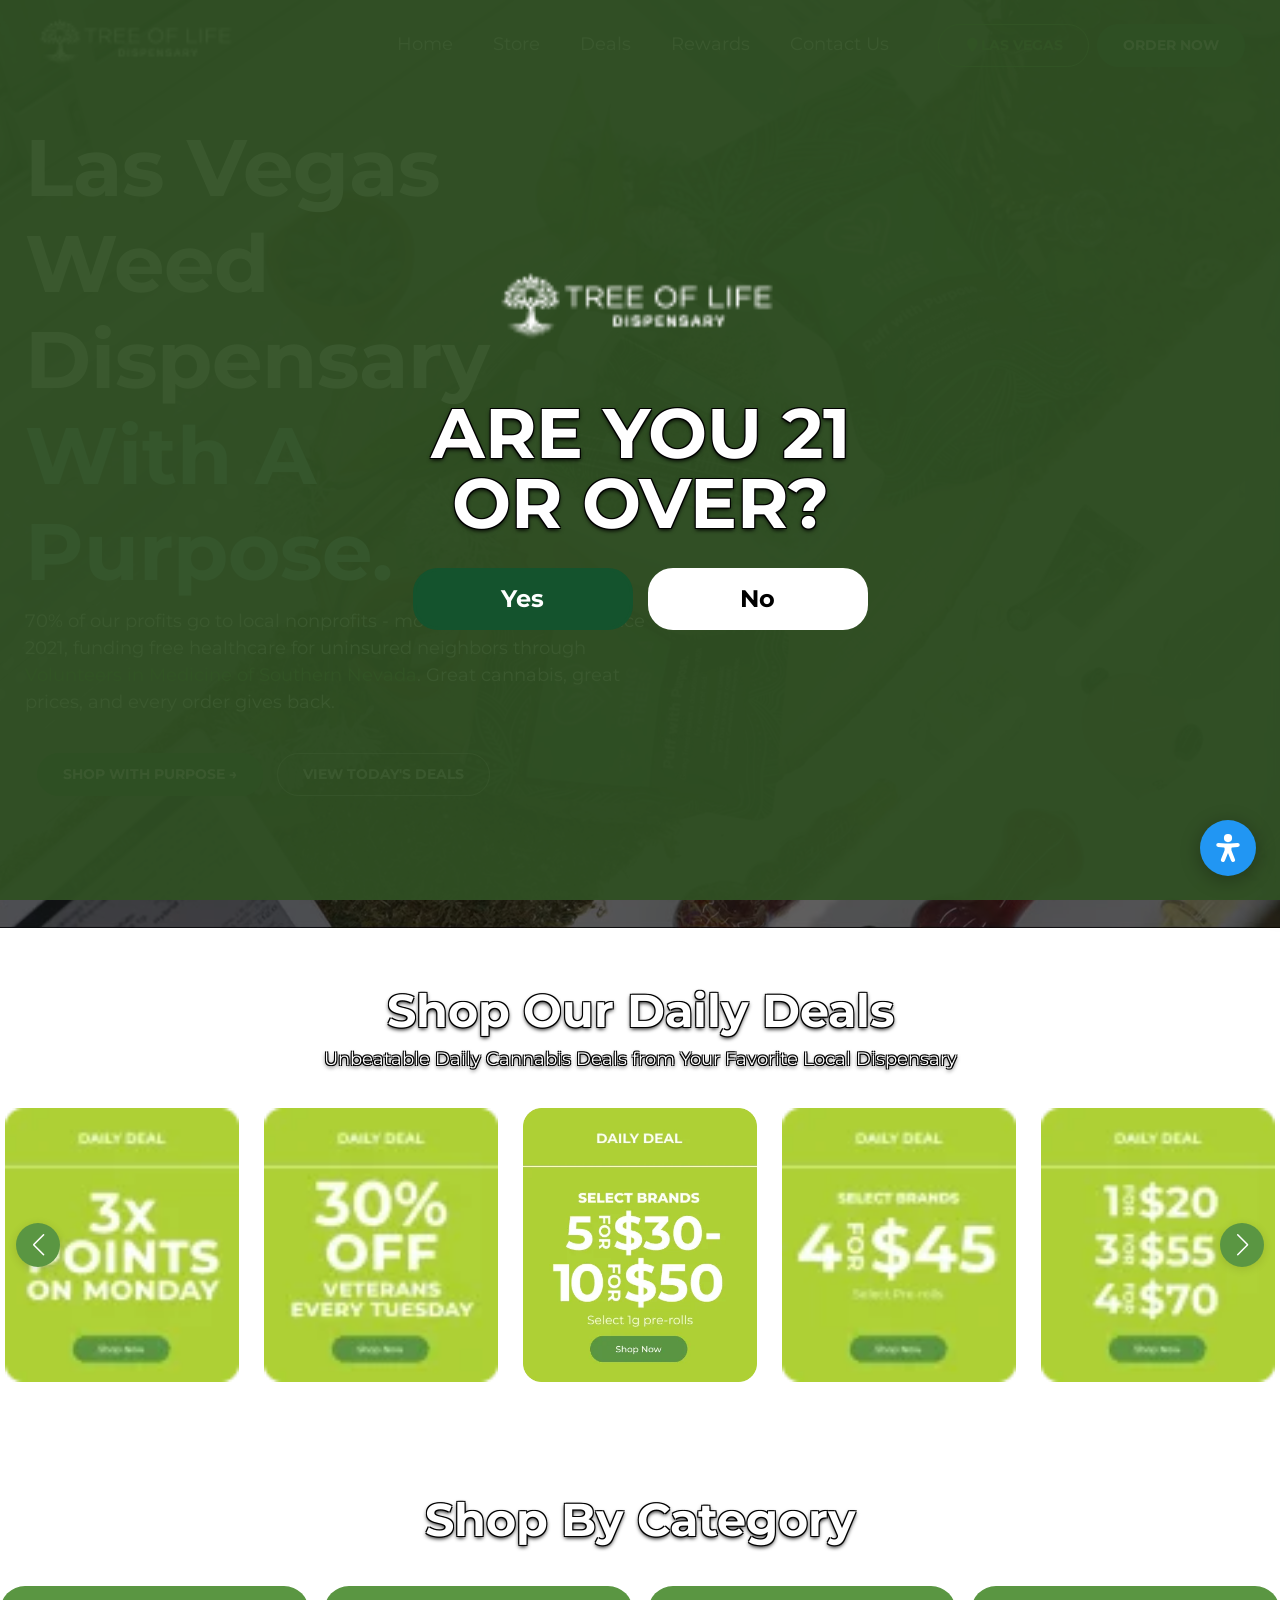
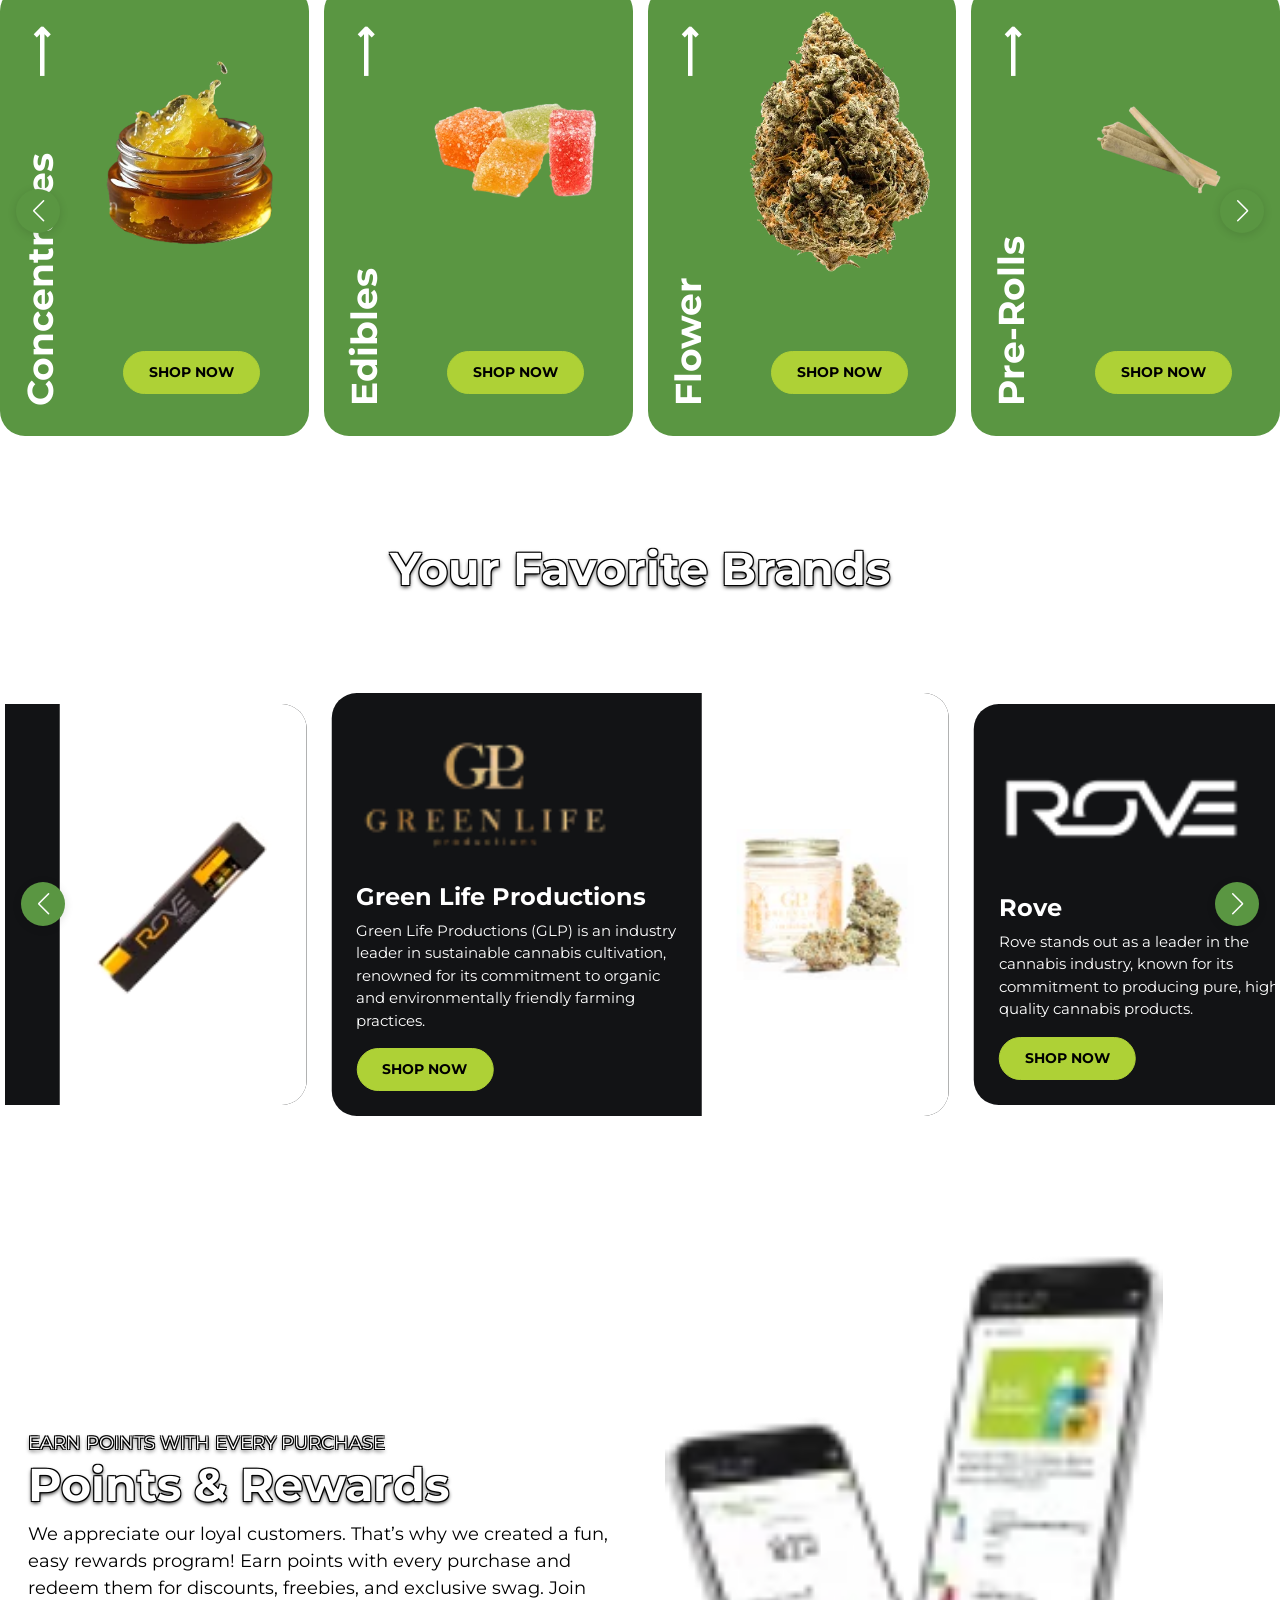
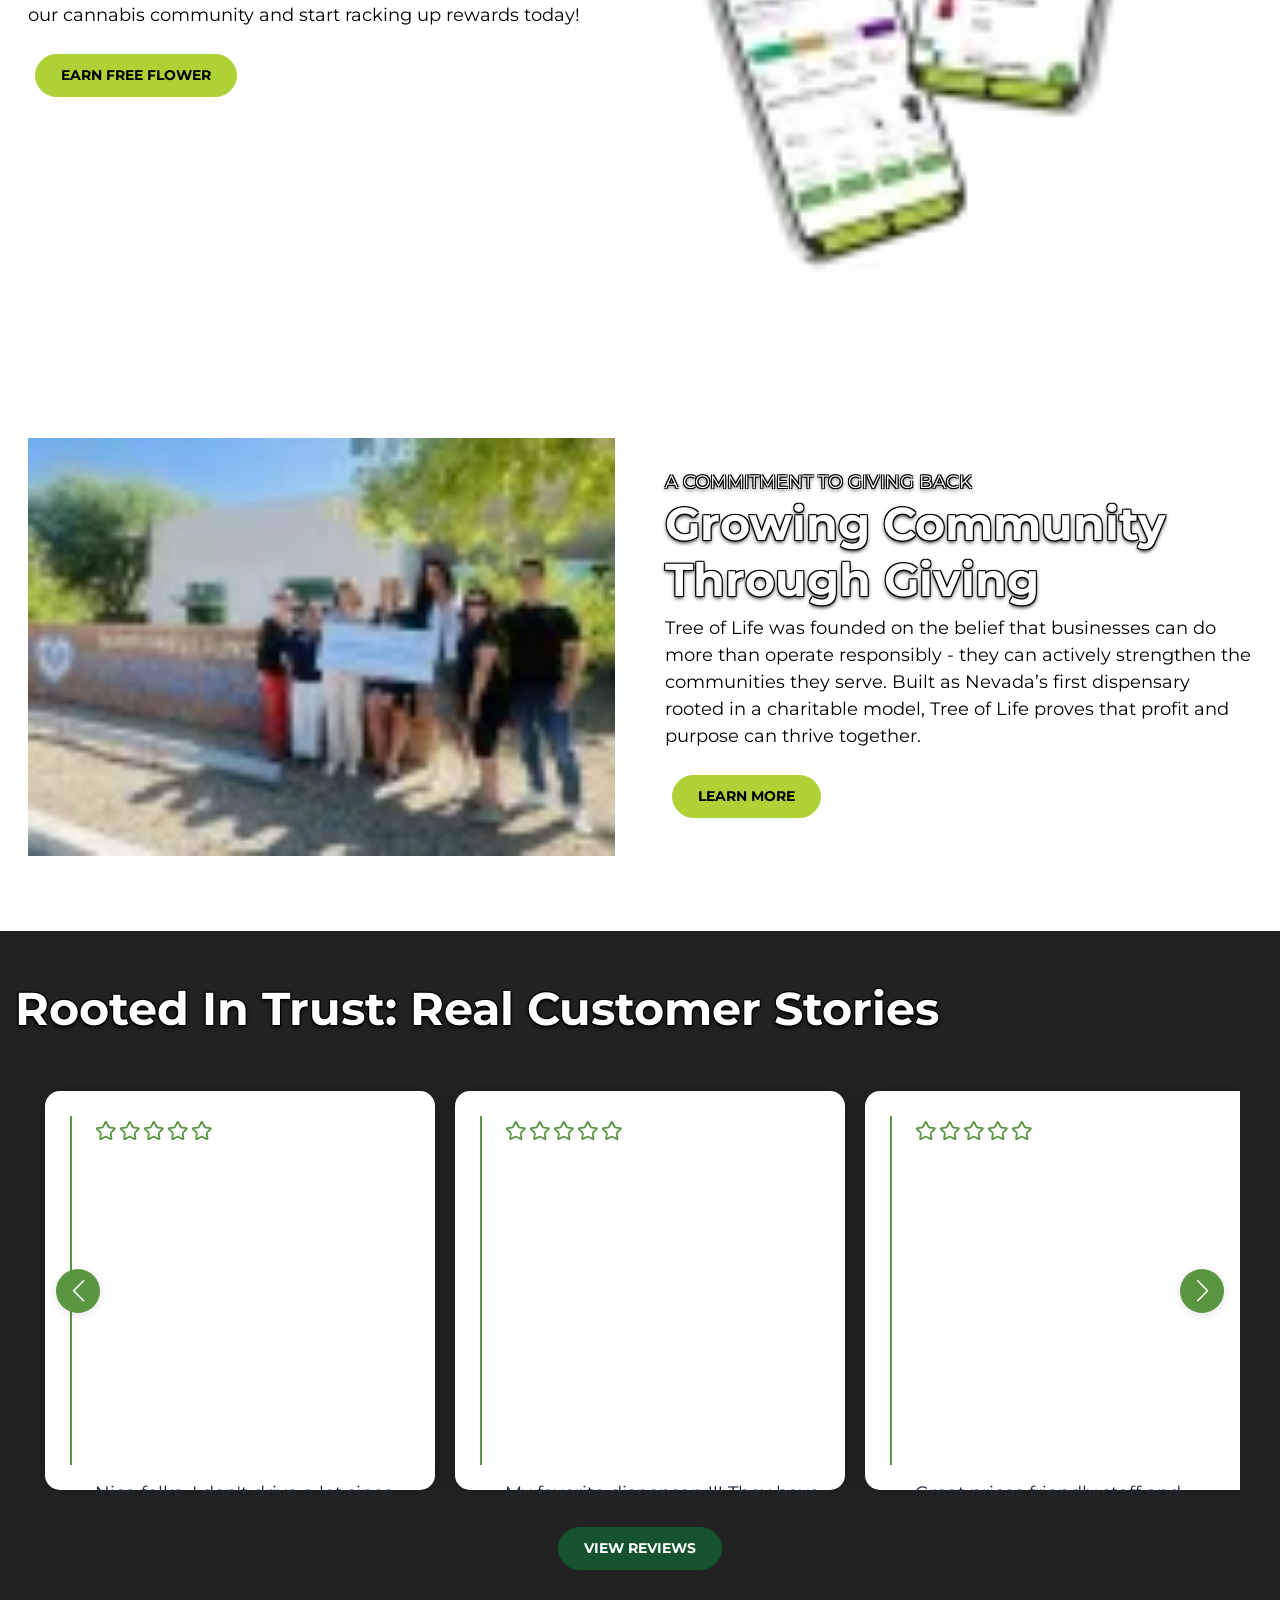
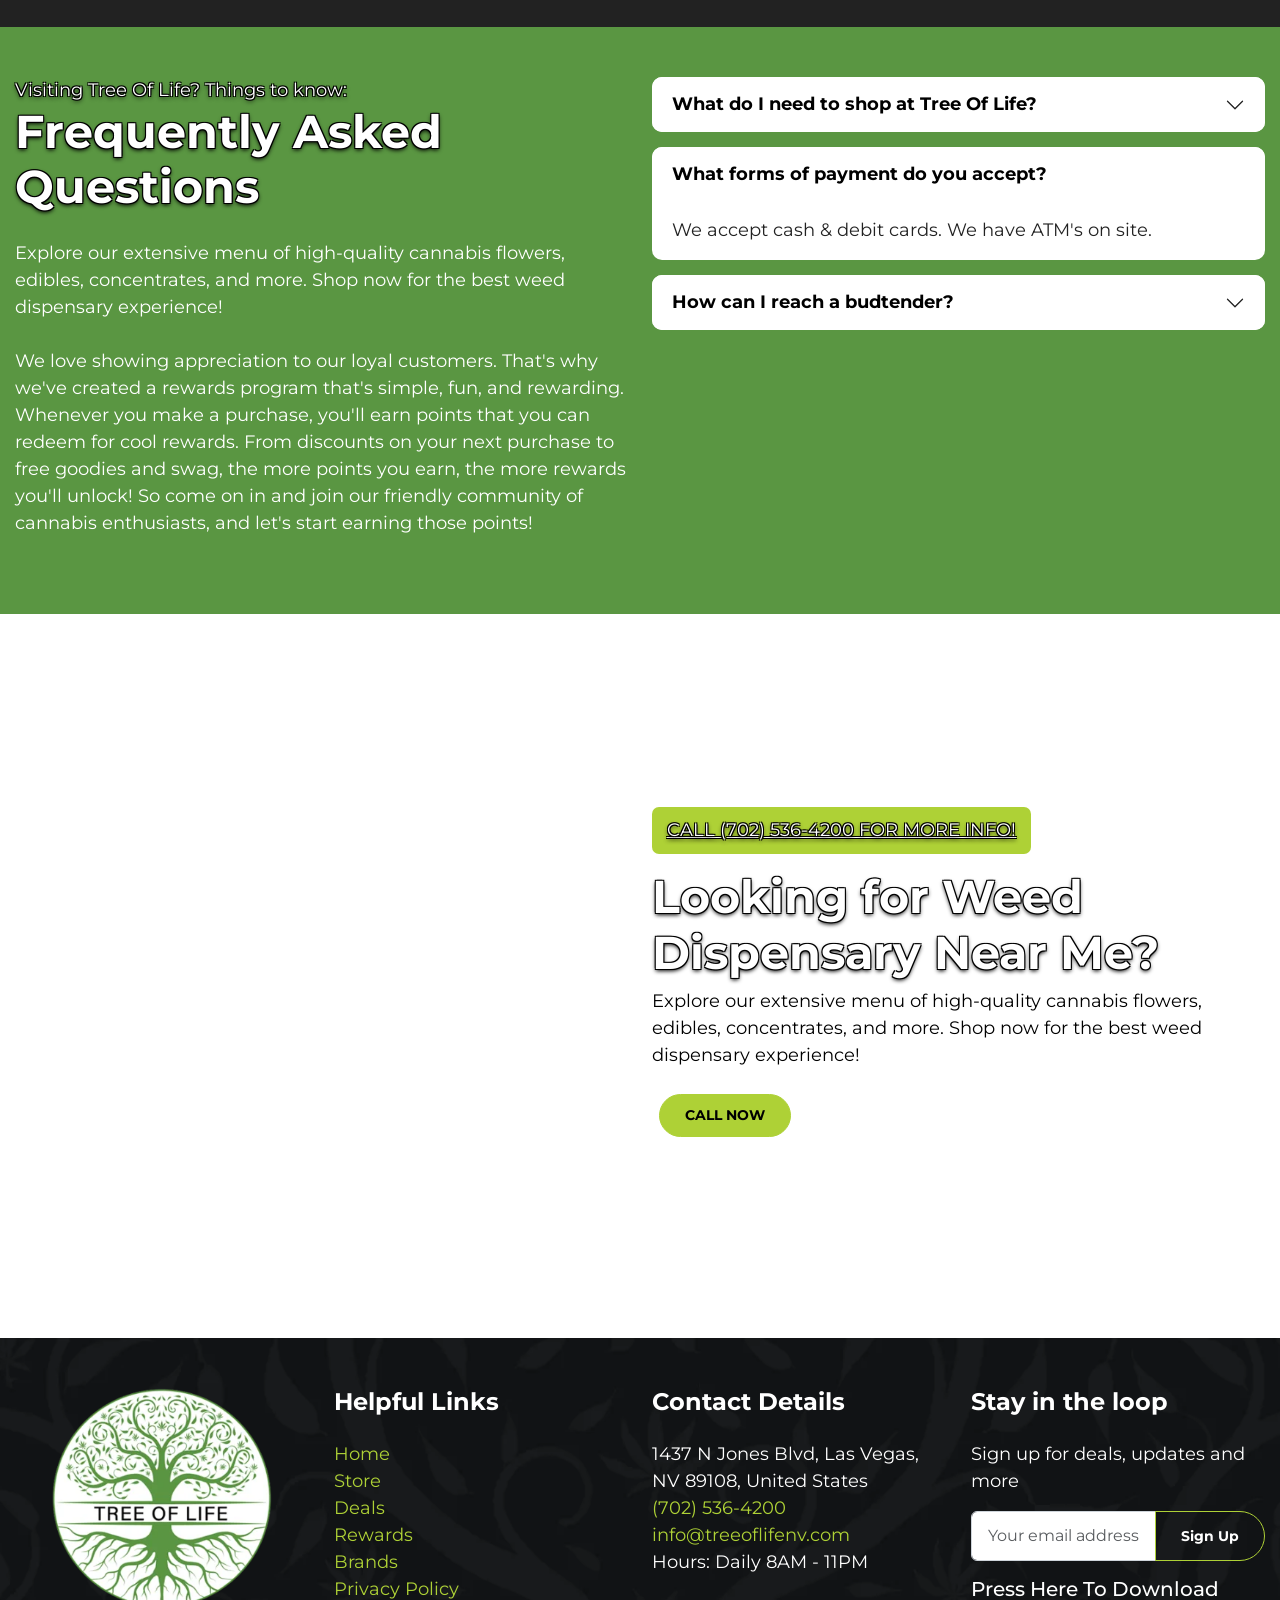
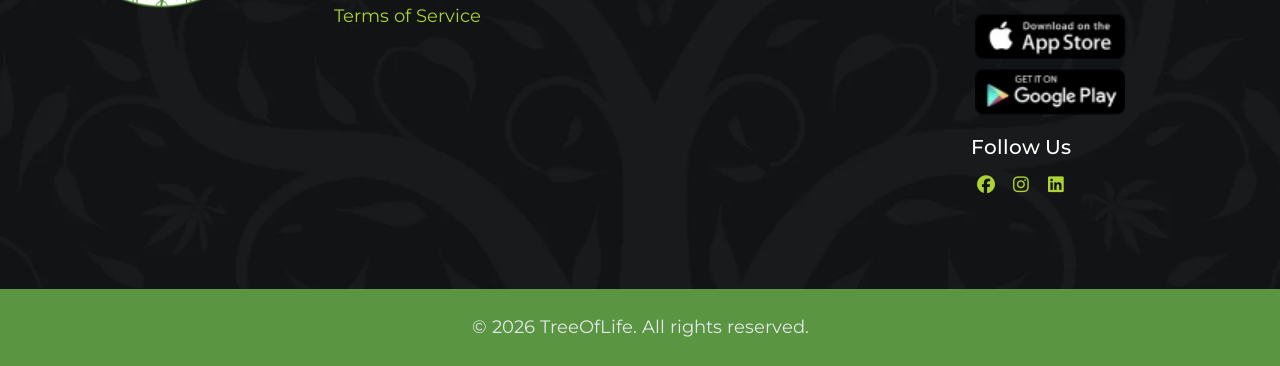
<file: _baseline/index.html>
<!DOCTYPE html><html lang="en"><head><meta charset="UTF-8"><meta content="width=device-width, initial-scale=1, maximum-scale=6, shrink-to-fit=no" name="viewport"> <title>Tree of Life Weed Dispensary Las Vegas | Weed Near Me</title><meta name="description" content="Your preferred Las Vegas Dispensary is Tree of Life. Explore our extensive range of quality cannabis products. Experience excellence."> <meta property="og:title" content="Tree of Life Weed Dispensary Las Vegas | Weed Near Me"> <meta property="og:type" content="website"> <meta property="og:url" content="https://lasvegastreeoflifenv.staging.sgen.com/"> <meta property="og:site_name" content="TreeOfLife"> <meta property="og:description" content="Your preferred Las Vegas Dispensary is Tree of Life. Explore our extensive range of quality cannabis products. Experience excellence."> <meta property="og:image" content="https://lasvegastreeoflifenv.staging.sgen.com/sites/sgen_lasvegastreeoflifenv_staging_sgen_com/uploads/2026/09/logo_white_transparent.png"> <meta property="og:image:secure_url" content="https://lasvegastreeoflifenv.staging.sgen.com/sites/sgen_lasvegastreeoflifenv_staging_sgen_com/uploads/2026/09/logo_white_transparent.png"> <meta name="twitter:card" content="summary_large_image"> <meta name="twitter:title" content="Tree of Life Weed Dispensary Las Vegas | Weed Near Me"> <meta name="twitter:description" content="Your preferred Las Vegas Dispensary is Tree of Life. Explore our extensive range of quality cannabis products. Experience excellence."> <meta name="twitter:image" content="https://lasvegastreeoflifenv.staging.sgen.com/sites/sgen_lasvegastreeoflifenv_staging_sgen_com/uploads/2026/09/logo_white_transparent.png"> <meta name="robots" content="noindex, nofollow"> <meta name="sgen_version" content="SGEN v1.0"> <meta name="sgen_site_name" content="sgen_lasvegastreeoflifenv_staging_sgen_com"><meta name="sgen_site_id" content="903"><meta name="sgen_dbVersion" content="1.0.70"><meta name="sgen_env" content="staging"><meta name="sgen_source" content="experimental.sgen.com"><link rel="canonical" href="https://lasvegastreeoflifenv.staging.sgen.com/"><link fetchpriority="high" rel="preload" as="image" href="assets/in-pages/logo_white_transparent.png" imagesrcset="https://lasvegastreeoflifenv.staging.sgen.com/sites/sgen_lasvegastreeoflifenv_staging_sgen_com/uploads/2026/09/thumb/logo_white_transparent.png 100w, https://lasvegastreeoflifenv.staging.sgen.com/sites/sgen_lasvegastreeoflifenv_staging_sgen_com/uploads/2026/09/medium/logo_white_transparent.png 300w, https://lasvegastreeoflifenv.staging.sgen.com/sites/sgen_lasvegastreeoflifenv_staging_sgen_com/uploads/2026/09/logo_white_transparent.png 529w" imagesizes="100vw"> <link rel="preconnect" href="https://fonts.googleapis.com"> <link rel="preconnect" href="https://fonts.gstatic.com" crossorigin=""> <link rel="icon" type="image/x-icon" href="assets/in-pages/tree_of_life_circle_logo_2-3.webp"> <script src="_xorigin/cdn.jsdelivr.net/npm/bootstrap@5.3.8/dist/js/bootstrap.bundle.min.js" integrity="sha384-FKyoEForCGlyvwx9Hj09JcYn3nv7wiPVlz7YYwJrWVcXK/BmnVDxM+D2scQbITxI" crossorigin="anonymous"></script><link rel="preload" as="style" href="https://fonts.googleapis.com/css2?family=Montserrat:ital,wght@0,300;0,400;0,500;0,600;0,700;0,800;0,900;1,300;1,400;1,500;1,600;1,700;1,800;1,900&amp;display=swap" onload="this.onload=null;this.rel='stylesheet'"> <noscript><link href="https://fonts.googleapis.com/css2?family=Montserrat:ital,wght@0,300;0,400;0,500;0,600;0,700;0,800;0,900;1,300;1,400;1,500;1,600;1,700;1,800;1,900&amp;display=swap" rel="stylesheet" type="text/css"></noscript>   <link rel="preload" as="style" href="https://lasvegastreeoflifenv.staging.sgen.com/assets/front/vendors/swiper/swiper-bundle.min.css" onload="this.onload=null;this.rel='stylesheet'"> <noscript><link rel="stylesheet" href="https://lasvegastreeoflifenv.staging.sgen.com/assets/front/vendors/swiper/swiper-bundle.min.css" type="text/css"></noscript> <link rel="preload" as="style" href="https://lasvegastreeoflifenv.staging.sgen.com/assets/front/css/sgen-accessibility.min.css" onload="this.onload=null;this.rel='stylesheet'"> <noscript><link rel="stylesheet" href="https://lasvegastreeoflifenv.staging.sgen.com/assets/front/css/sgen-accessibility.min.css" type="text/css"></noscript> <link rel="preload" as="style" href="https://lasvegastreeoflifenv.staging.sgen.com/assets/front/css/ecommerce.css" onload="this.onload=null;this.rel='stylesheet'"> <noscript><link rel="stylesheet" href="https://lasvegastreeoflifenv.staging.sgen.com/assets/front/css/ecommerce.css" type="text/css"></noscript><script type="text/javascript" defer="">window.DPZ_BASE_URL="https:\/\/lasvegastreeoflifenv.staging.sgen.com\/dispenza";window.DPZ_AJAX_URL="https:\/\/lasvegastreeoflifenv.staging.sgen.com\/dispenza\/ajax\/";window.DPZ_ROUTE_PREFIX="dispenza";</script><script type="application/ld+json">{"@context":"https://schema.org","@type":"Organization","name":"TreeOfLife","url":"https://lasvegastreeoflifenv.staging.sgen.com/","logo":"https://lasvegastreeoflifenv.staging.sgen.com/sites/sgen_lasvegastreeoflifenv_staging_sgen_com/uploads/2026/09/logo_white_transparent.png","image":"https://lasvegastreeoflifenv.staging.sgen.com/sites/sgen_lasvegastreeoflifenv_staging_sgen_com/uploads/2026/09/logo_white_transparent.png"}</script><script type="application/ld+json">{"@context":"https://schema.org","@type":"WebSite","name":"TreeOfLife","url":"https://lasvegastreeoflifenv.staging.sgen.com/","potentialAction":{"@type":"SearchAction","target":{"@type":"EntryPoint","urlTemplate":"https://lasvegastreeoflifenv.staging.sgen.com/?s={search_term_string}"},"query-input":"required name=search_term_string"}}</script><script>var Defaults={base_url:'https://lasvegastreeoflifenv.staging.sgen.com/',admin_url:'https://lasvegastreeoflifenv.staging.sgen.com/sg-admin/',age_verification_expiry:'1',current_url:'https://lasvegastreeoflifenv.staging.sgen.com',};</script>


<script>document.addEventListener('DOMContentLoaded',function(){var header1=document.querySelector('header#masterhead');var header2=document.querySelector('header#masterhead.sticky');var path=window.location.pathname;if(path==='/menu'){if(header1){header1.style.setProperty('z-index','1','important')}if(header2){header2.style.setProperty('z-index','1','important')}}else{if(header1){header1.style.setProperty('z-index','','important')}if(header2){header2.style.setProperty('z-index','','important')}}});</script><script>(function(){'use strict';function fixCarouselTiming(){if(typeof jQuery==='undefined'){setTimeout(fixCarouselTiming,50);return}var $=jQuery;var $carousel=$('#gallery-items-imc1g');if(!$carousel.length||!$carousel.data('owl.carousel')){setTimeout(fixCarouselTiming,50);return}var owl=$carousel.data('owl.carousel');$carousel.trigger('stop.owl.autoplay');if(owl.settings){owl.settings.autoplayTimeout=5000;owl.settings.autoplaySpeed=500}if(owl.settings.responsive){Object.keys(owl.settings.responsive).forEach(function(breakpoint){owl.settings.responsive[breakpoint].autoplayTimeout=5000;owl.settings.responsive[breakpoint].autoplaySpeed=500})}if(owl.options){owl.options.autoplayTimeout=5000;owl.options.autoplaySpeed=500;if(owl.options.responsive){Object.keys(owl.options.responsive).forEach(function(breakpoint){owl.options.responsive[breakpoint].autoplayTimeout=5000;owl.options.responsive[breakpoint].autoplaySpeed=500})}}$carousel.trigger('play.owl.autoplay');console.log('Carousel timing fixed for all breakpoints: 5s pause, 0.5s transition')}if(document.readyState==='loading'){document.addEventListener('DOMContentLoaded',function(){setTimeout(fixCarouselTiming,1000)})}else{setTimeout(fixCarouselTiming,1000)}})();</script><script src="_xorigin/cdn.jsdelivr.net/npm/bootstrap@5.3.8/dist/js/bootstrap.bundle.min.js" integrity="sha384-FKyoEForCGlyvwx9Hj09JcYn3nv7wiPVlz7YYwJrWVcXK/BmnVDxM+D2scQbITxI" crossorigin="anonymous"></script> <script>window.__SG_TRACK__={"url":"https://lasvegastreeoflifenv.staging.sgen.com/sg-collect","consent":true,"respectDnt":true};</script><script src="assets/front/js/sg-analytics.js" defer=""></script><script>window.__SG404__={"url":"https://lasvegastreeoflifenv.staging.sgen.com/sg-collect-404","is404":false,"path":""};</script><script src="assets/front/js/sg-404-source.js" defer=""></script>




<link rel="preload" as="image" href="assets/in-pages/Deal_1.webp" imagesrcset="https://lasvegastreeoflifenv.staging.sgen.com/sites/sgen_lasvegastreeoflifenv_staging_sgen_com/uploads/2026/03/thumb/Deal_1.webp 85w, https://lasvegastreeoflifenv.staging.sgen.com/sites/sgen_lasvegastreeoflifenv_staging_sgen_com/uploads/2026/03/medium/Deal_1.webp 256w, https://lasvegastreeoflifenv.staging.sgen.com/sites/sgen_lasvegastreeoflifenv_staging_sgen_com/uploads/2026/03/Deal_1.webp 425w" imagesizes="100vw" fetchpriority="high">
<link rel="preload" as="image" href="assets/in-pages/Deal_2.webp" imagesrcset="https://lasvegastreeoflifenv.staging.sgen.com/sites/sgen_lasvegastreeoflifenv_staging_sgen_com/uploads/2026/03/thumb/Deal_2.webp 85w, https://lasvegastreeoflifenv.staging.sgen.com/sites/sgen_lasvegastreeoflifenv_staging_sgen_com/uploads/2026/03/medium/Deal_2.webp 256w, https://lasvegastreeoflifenv.staging.sgen.com/sites/sgen_lasvegastreeoflifenv_staging_sgen_com/uploads/2026/03/Deal_2.webp 425w" imagesizes="100vw" fetchpriority="high">
<link rel="preload" as="image" href="assets/in-pages/Deal_3.webp" imagesrcset="https://lasvegastreeoflifenv.staging.sgen.com/sites/sgen_lasvegastreeoflifenv_staging_sgen_com/uploads/2026/03/thumb/Deal_3.webp 85w, https://lasvegastreeoflifenv.staging.sgen.com/sites/sgen_lasvegastreeoflifenv_staging_sgen_com/uploads/2026/03/medium/Deal_3.webp 256w, https://lasvegastreeoflifenv.staging.sgen.com/sites/sgen_lasvegastreeoflifenv_staging_sgen_com/uploads/2026/03/Deal_3.webp 425w" imagesizes="100vw" fetchpriority="high">

<link rel="stylesheet" href="chrome.css">
</head> <body class="site-body is-homepage page-type--page page-__home__ page_id-1"> <noscript><iframe data-src="https://www.googletagmanager.com/ns.html?id=GTM-WGZ36LW" data-lazyload="true" loading="lazy" height="0" width="0" style="display:none;visibility:hidden"></iframe></noscript><script>(function(){'use strict';var css=['.site-body .btn-primary,','.site-body a.btn-primary{','  color:#fff !important;','  background-color:#14532d !important;','  border-color:#14532d !important;','}','.site-body .btn-primary:hover,','.site-body .btn-primary:focus{','  color:#fff !important;','  background-color:#0b3a1f !important;','  border-color:#0b3a1f !important;','}','.site-body .sgFlex-component-card .title[role="heading"],','.site-body .sgFlex-component-card .style_1.inner .info .title{','  color:#0a1a06 !important;','  text-shadow:none !important;','}','.site-body div.h,','.site-body .sgFlex-component-heading .h,','.site-body #iykyh h2.h,','.site-body #idtah h2.h,','.site-body #ioskg .h{','  color:#ffffff !important;','  text-shadow:','    -1px -1px 0 #000,','     1px -1px 0 #000,','    -1px  1px 0 #000,','     1px  1px 0 #000,','     0    2px 4px #000 !important;','}','.site-body .testimonial-item,','.site-body .testimonial-item p,','.site-body .testimonial-item .name{','  color:#1f2937 !important;','}','.site-body .testimonial-item .name{font-weight:600}','.site-body section.copyright,','.site-body .copyright p,','.site-body .copyright a{','  color:#e5e7eb !important;','}'].join('');var style=document.createElement('style');style.setAttribute('data-a11y-fix','1');style.appendChild(document.createTextNode(css));(document.head||document.documentElement).appendChild(style);function patchDOM(){var hp=document.querySelectorAll('input[name="hp"]:not([aria-hidden]), input[name="hpc"]:not([aria-hidden])');for(var i=0;i<hp.length;i++){hp[i].setAttribute('aria-hidden','true');hp[i].setAttribute('aria-label','Leave blank')}var h5s=document.querySelectorAll('h5.footer-widget-title');for(var j=0;j<h5s.length;j++){var oldEl=h5s[j];var newEl=document.createElement('h3');var attrs=oldEl.attributes;for(var k=0;k<attrs.length;k++){newEl.setAttribute(attrs[k].name,attrs[k].value)}newEl.innerHTML=oldEl.innerHTML;oldEl.parentNode.replaceChild(newEl,oldEl)}}function schedule(fn){if('requestIdleCallback'in window){requestIdleCallback(fn,{timeout:1500})}else{setTimeout(fn,0)}}if(document.readyState==='loading'){document.addEventListener('DOMContentLoaded',function(){schedule(patchDOM)},{once:true})}else{schedule(patchDOM)}})();</script> <div class="sg_age-verification " role="dialog" aria-label="Age Verification Popup"> <div class="inner"> <div class="brand sg-mb-4"> <a href="https://lasvegastreeoflifenv.staging.sgen.com/" class="sg-navbar-brand" aria-label="Site logo"><div class="site-img-logo"><img src="[data-uri]" data-src="assets/in-pages/logo_white_transparent.png" data-lazyload="true" loading="lazy" alt="Logo White Transparent" class="img-fluid " width="529" height="139" style="aspect-ratio:529/139;" srcset="assets/in-pages/logo_white_transparent-3.png 100w, assets/in-pages/logo_white_transparent-2.png 300w, assets/in-pages/logo_white_transparent.png 529w" sizes="auto" decoding="async" data-img-fallback="https://lasvegastreeoflifenv.staging.sgen.com/sites/sgen_lasvegastreeoflifenv_staging_sgen_com/uploads/2026/09/logo_white_transparent.png" onerror="this.onerror=null;this.removeAttribute('srcset');var f=this.getAttribute('data-img-fallback');if(f){this.src=f;}"></div></a> </div> <div class="info"> <h2>ARE YOU 21<br>OR OVER?</h2> <div class="actions"> <a href="#yes" data-redirect="" class="btn btn-primary btn--yes">Yes</a> <a href="#no" data-redirect="https://google.com" class="btn btn-light btn--no">No</a> </div> </div> </div></div> <div class="mm-host" id="mm-host" inert=""> <div class="mm-overlay" data-mm-close=""></div> <div class="mm-drawer" id="mm-drawer" role="dialog" aria-label="Mobile navigation"> <section class="mm-panel is-active" data-panel="root"> <header class="mm-head mm-head--root"> <span class="mm-logo"><a href="https://lasvegastreeoflifenv.staging.sgen.com/" class="sg-navbar-brand" aria-label="Site logo"><div class="site-img-logo"><img src="[data-uri]" data-src="assets/in-pages/logo_white_transparent.png" data-lazyload="true" loading="lazy" alt="Logo White Transparent" class="img-fluid " width="529" height="139" style="aspect-ratio:529/139;" srcset="assets/in-pages/logo_white_transparent-3.png 100w, assets/in-pages/logo_white_transparent-2.png 300w, assets/in-pages/logo_white_transparent.png 529w" sizes="auto" decoding="async" data-img-fallback="https://lasvegastreeoflifenv.staging.sgen.com/sites/sgen_lasvegastreeoflifenv_staging_sgen_com/uploads/2026/09/logo_white_transparent.png" onerror="this.onerror=null;this.removeAttribute('srcset');var f=this.getAttribute('data-img-fallback');if(f){this.src=f;}"></div></a></span> <button type="button" class="mm-close" data-mm-close="" aria-label="Close menu"> <svg viewBox="0 0 24 24" aria-hidden="true"><line x1="5" y1="5" x2="19" y2="19"></line><line x1="19" y1="5" x2="5" y2="19"></line></svg> </button> </header> <div class="mm-body"> <div class="mm-cards"> <a class="mm-card mm-card--no-icon" href="https://lasvegastreeoflifenv.staging.sgen.com/" target="_self"><span class="mm-card-body"><span class="mm-card-name">Home</span></span><span class="mm-card-arrow"><i data-lucide="arrow-right" aria-hidden="true"></i></span></a><a class="mm-card mm-card--no-icon" href="https://lasvegastreeoflifenv.staging.sgen.com/store" target="_self"><span class="mm-card-body"><span class="mm-card-name">Store</span></span><span class="mm-card-arrow"><i data-lucide="arrow-right" aria-hidden="true"></i></span></a><a class="mm-card mm-card--no-icon" href="https://lasvegastreeoflifenv.staging.sgen.com/deals" target="_self"><span class="mm-card-body"><span class="mm-card-name">Deals</span></span><span class="mm-card-arrow"><i data-lucide="arrow-right" aria-hidden="true"></i></span></a><a class="mm-card mm-card--no-icon" href="https://lasvegastreeoflifenv.staging.sgen.com/rewards" target="_self"><span class="mm-card-body"><span class="mm-card-name">Rewards</span></span><span class="mm-card-arrow"><i data-lucide="arrow-right" aria-hidden="true"></i></span></a><a class="mm-card mm-card--no-icon" href="https://lasvegastreeoflifenv.staging.sgen.com/contact-us" target="_self"><span class="mm-card-body"><span class="mm-card-name">Contact Us</span></span><span class="mm-card-arrow"><i data-lucide="arrow-right" aria-hidden="true"></i></span></a> </div> <div class="mm-body-spacer" aria-hidden="true"></div> <div class="mm-cta-wrap"><ul class="sg-nav sg-navbar-ctas"><li class="nav-cta-item"><a href="https://treeoflifenv.com/" target="_self" class="btn btn-outline-primary btn-has-icon sg-m-1"><span class="icon"><em class="fa fa-map-marker"></em></span><div class="text"><span>LAS VEGAS</span></div></a></li><li class="nav-cta-item"><a href="/store" target="_self" class="btn btn-primary sg-m-1"><div class="text"><span>ORDER NOW</span></div></a></li></ul></div> </div> </section> </div> </div> <div class="site-wrapper">  <header id="masterhead" class="header-alignment-logo_left sticky-header"> <div class="primary-navbar"> <div class="container"> <nav class="sg-navbar sg-navbar-expand-md sg-navbar-light"> <a href="https://lasvegastreeoflifenv.staging.sgen.com/" class="mobile-navbar-brand sg-navbar-brand" aria-label="Site logo"><div class="site-img-logo"><img src="[data-uri]" data-src="assets/in-pages/logo_white_transparent.png" data-lazyload="true" loading="lazy" alt="Logo White Transparent" class="img-fluid " width="529" height="139" style="aspect-ratio:529/139;" srcset="assets/in-pages/logo_white_transparent-3.png 100w, assets/in-pages/logo_white_transparent-2.png 300w, assets/in-pages/logo_white_transparent.png 529w" sizes="auto" decoding="async" data-img-fallback="https://lasvegastreeoflifenv.staging.sgen.com/sites/sgen_lasvegastreeoflifenv_staging_sgen_com/uploads/2026/09/logo_white_transparent.png" onerror="this.onerror=null;this.removeAttribute('srcset');var f=this.getAttribute('data-img-fallback');if(f){this.src=f;}"></div></a> <button type="button" id="mm-trigger" class="mm-hamburger" aria-label="Open menu" aria-expanded="false"> <span class="bar"></span> <span class="bar"></span> <span class="bar"></span> </button> <div class="sg-navbar-wrapper"> <a href="https://lasvegastreeoflifenv.staging.sgen.com/" class="sg-navbar-brand" aria-label="Site logo"><div class="site-img-logo"><img src="[data-uri]" data-src="assets/in-pages/logo_white_transparent.png" data-lazyload="true" loading="lazy" alt="Logo White Transparent" class="img-fluid " width="529" height="139" style="aspect-ratio:529/139;" srcset="assets/in-pages/logo_white_transparent-3.png 100w, assets/in-pages/logo_white_transparent-2.png 300w, assets/in-pages/logo_white_transparent.png 529w" sizes="auto" decoding="async" data-img-fallback="https://lasvegastreeoflifenv.staging.sgen.com/sites/sgen_lasvegastreeoflifenv_staging_sgen_com/uploads/2026/09/logo_white_transparent.png" onerror="this.onerror=null;this.removeAttribute('srcset');var f=this.getAttribute('data-img-fallback');if(f){this.src=f;}"></div></a><ul class="sg-nav sg-navbar-nav sg-site-navigation"><li class="sg-nav-item active"><a href="https://lasvegastreeoflifenv.staging.sgen.com/" data-link="https://lasvegastreeoflifenv.staging.sgen.com/" class="sg-nav-link" target="_self"><span class="sg-nav-item-text"><span class="sg-nav-item-label">Home</span></span></a></li><li class="sg-nav-item"><a href="https://lasvegastreeoflifenv.staging.sgen.com/store" data-link="https://lasvegastreeoflifenv.staging.sgen.com/store" class="sg-nav-link" target="_self"><span class="sg-nav-item-text"><span class="sg-nav-item-label">Store</span></span></a></li><li class="sg-nav-item"><a href="https://lasvegastreeoflifenv.staging.sgen.com/deals" data-link="https://lasvegastreeoflifenv.staging.sgen.com/deals" class="sg-nav-link" target="_self"><span class="sg-nav-item-text"><span class="sg-nav-item-label">Deals</span></span></a></li><li class="sg-nav-item"><a href="https://lasvegastreeoflifenv.staging.sgen.com/rewards" data-link="https://lasvegastreeoflifenv.staging.sgen.com/rewards" class="sg-nav-link" target="_self"><span class="sg-nav-item-text"><span class="sg-nav-item-label">Rewards</span></span></a></li><li class="sg-nav-item"><a href="https://lasvegastreeoflifenv.staging.sgen.com/contact-us" data-link="https://lasvegastreeoflifenv.staging.sgen.com/contact-us" class="sg-nav-link" target="_self"><span class="sg-nav-item-text"><span class="sg-nav-item-label">Contact Us</span></span></a></li></ul><ul class="sg-nav sg-navbar-ctas"><li class="nav-cta-item"><a href="https://treeoflifenv.com/" target="_self" class="btn btn-outline-primary btn-has-icon sg-m-1"><span class="icon"><em class="fa fa-map-marker"></em></span><div class="text"><span>LAS VEGAS</span></div></a></li><li class="nav-cta-item"><a href="/store" target="_self" class="btn btn-primary sg-m-1"><div class="text"><span>ORDER NOW</span></div></a></li></ul> </div> </nav> </div> </div> </header>  <main class="site-content"><div class="sgbuilder-wrapper" data-type="page"> <section data-component-id="sgc-mru8nas1-2-rxxpb" id="comp_6aa2395b2539d" class="sgb-component sgb-component-section"><div data-component-id="sgc-mru8nas1-3-na3fd" id="comp_6aa2395b253a3" class="sgb-component container"><div data-component-id="sgc-mru8nas1-4-et06p" id="comp_6aa2395b253a5" class="sgb-component row"><div data-component-id="sgc-mru8nas1-5-9ztw4" id="comp_6aa2395b253a7" class="sgb-component col cell"><div data-component-id="sgc-mru8ni0s-6-1o7u3" id="comp_6aa2395b253aa" class="sgb-component sgb-component-code"><div data-component-id="mbfubc1uxmsfa" id="iuf2" data-background-video="{&quot;url&quot;:&quot;\/sites\/sgen_lasvegastreeoflifenv_staging_sgen_com\/uploads\/2026\/09\/hero-30s.webm&quot;}" class="sgb-component sgb-component-div"><div data-component-id="mbfubkcrr5ur1" id="inoi" class="sgb-component sgb-component-div"><div data-component-id="mbfuc7rlv9v92" id="iuy2" class="sgb-component sgb-component-div"><h1 data-component-id="mbfudxwnke0o3" id="ieoe" class="sgb-component sgb-component-heading">Las Vegas Weed Dispensary<br><span style="margin:0;padding:0;color:rgb(152,211,217);display:block;">With A Purpose.</span></h1><div id="inbmi" data-component-id="mturw0cxhg9in" class="sgb-component sgb-component-text"><p>70% of our profits go to local nonprofits - more than $1.3 million since 2021, funding free healthcare for uninsured neighbors through <a href="http://vmsn.org/">Volunteers in Medicine of Southern Nevada</a>. Great cannabis, great prices, and every order gives back.</p></div><div data-component-id="mbfufbn3v9lrb" id="iabjw" class="sgb-component sgb-component-div ctas"><div data-component-id="mbfufwoccmjpg" id="i38gl" class="sgb-component sgb-component-cta"><a href="/store" class="btn btn-primary" aria-label="Shop with Purpose →">Shop with Purpose →</a></div><div id="i38gl-2" data-component-id="sgc-mttme6eb-1-hd0xn" class="sgb-component sgb-component-cta"><a href="/deals" class="btn btn-dark" aria-label="View Today&amp;#039;s Deals">View Today's Deals</a></div></div></div><div data-component-id="mbfuc8wm4x6ca" id="i14u" class="sgb-component sgb-component-div"></div></div></div></div></div></div></div></section><div data-component-id="maovtw8vfdjuj" id="i9szc" class="sgb-component sgb-component-div"><div data-component-id="maow2fzpnb4df" id="izvej" class="sgb-component sgb-component-div"><h2 data-component-id="maov2fygwifh1" id="iykyh" class="sgb-component sgb-component-heading">Shop Our Daily Deals</h2><div data-component-id="maox60m9twcie" id="ioskg" class="sgb-component sgb-component-heading">Unbeatable Daily Cannabis Deals from Your Favorite Local Dispensary</div></div><div data-component-id="maovu0jyvb0c1" id="izxi4" class="sgb-component sgb-component-gallery"><div id="gallery-items-izxi4" class="gallery-items layout-carousel sgen--blocks_carousel" style="--items-per-slide:5" data-carousel-options="{&quot;slidesPerView&quot;:5,&quot;navigation&quot;:true,&quot;pagination&quot;:false,&quot;loop&quot;:true,&quot;speed&quot;:500,&quot;spaceBetween&quot;:15,&quot;centeredSlides&quot;:true,&quot;watchOverflow&quot;:false,&quot;autoplay&quot;:{&quot;delay&quot;:5000,&quot;disableOnInteraction&quot;:false,&quot;pauseOnMouseEnter&quot;:false},&quot;breakpoints&quot;:{&quot;0&quot;:{&quot;slidesPerView&quot;:1,&quot;navigation&quot;:true,&quot;pagination&quot;:false,&quot;loop&quot;:true,&quot;speed&quot;:500,&quot;spaceBetween&quot;:15,&quot;centeredSlides&quot;:true,&quot;watchOverflow&quot;:false,&quot;autoplay&quot;:{&quot;delay&quot;:5000,&quot;disableOnInteraction&quot;:false,&quot;pauseOnMouseEnter&quot;:false}},&quot;576&quot;:{&quot;slidesPerView&quot;:2,&quot;navigation&quot;:true,&quot;pagination&quot;:false,&quot;loop&quot;:true,&quot;speed&quot;:500,&quot;spaceBetween&quot;:15,&quot;centeredSlides&quot;:true,&quot;watchOverflow&quot;:false,&quot;autoplay&quot;:{&quot;delay&quot;:5000,&quot;disableOnInteraction&quot;:false,&quot;pauseOnMouseEnter&quot;:false}},&quot;768&quot;:{&quot;slidesPerView&quot;:3,&quot;navigation&quot;:true,&quot;pagination&quot;:false,&quot;loop&quot;:true,&quot;speed&quot;:500,&quot;spaceBetween&quot;:15,&quot;centeredSlides&quot;:true,&quot;watchOverflow&quot;:false,&quot;autoplay&quot;:{&quot;delay&quot;:5000,&quot;disableOnInteraction&quot;:false,&quot;pauseOnMouseEnter&quot;:false}},&quot;992&quot;:{&quot;slidesPerView&quot;:5,&quot;navigation&quot;:true,&quot;pagination&quot;:false,&quot;loop&quot;:true,&quot;speed&quot;:500,&quot;spaceBetween&quot;:15,&quot;centeredSlides&quot;:true,&quot;watchOverflow&quot;:false,&quot;autoplay&quot;:{&quot;delay&quot;:5000,&quot;disableOnInteraction&quot;:false,&quot;pauseOnMouseEnter&quot;:false}},&quot;1200&quot;:{&quot;slidesPerView&quot;:5,&quot;navigation&quot;:true,&quot;pagination&quot;:false,&quot;loop&quot;:true,&quot;speed&quot;:500,&quot;spaceBetween&quot;:15,&quot;centeredSlides&quot;:true,&quot;watchOverflow&quot;:false,&quot;autoplay&quot;:{&quot;delay&quot;:5000,&quot;disableOnInteraction&quot;:false,&quot;pauseOnMouseEnter&quot;:false}}}}"> <div class="gallery-item gallery-item-image"><a href="https://menu.lasvegas.treeoflifenv.com/menu/specials" aria-label="View image information 1"><div class="thumb"><img src="[data-uri]" data-src="assets/in-pages/Deal_1.webp" data-lazyload="true" loading="lazy" alt="Deal 1" class="img-fluid " width="425" height="498" style="aspect-ratio:425/498;" srcset="assets/in-pages/Deal_1-3.webp 85w, assets/in-pages/Deal_1-2.webp 256w, assets/in-pages/Deal_1.webp 425w" sizes="100vw" decoding="async" fetchpriority="high" data-img-fallback="https://lasvegastreeoflifenv.staging.sgen.com/sites/sgen_lasvegastreeoflifenv_staging_sgen_com/uploads/2026/03/Deal_1.webp" onerror="this.onerror=null;this.removeAttribute('srcset');var f=this.getAttribute('data-img-fallback');if(f){this.src=f;}"></div></a></div><div class="gallery-item gallery-item-image"><a href="https://menu.lasvegas.treeoflifenv.com/menu/specials" aria-label="View image information 2"><div class="thumb"><img src="[data-uri]" data-src="assets/in-pages/Deal_2.webp" data-lazyload="true" loading="lazy" alt="Deal 2" class="img-fluid " width="425" height="498" style="aspect-ratio:425/498;" srcset="assets/in-pages/Deal_2-3.webp 85w, assets/in-pages/Deal_2-2.webp 256w, assets/in-pages/Deal_2.webp 425w" sizes="auto" decoding="async" data-img-fallback="https://lasvegastreeoflifenv.staging.sgen.com/sites/sgen_lasvegastreeoflifenv_staging_sgen_com/uploads/2026/03/Deal_2.webp" onerror="this.onerror=null;this.removeAttribute('srcset');var f=this.getAttribute('data-img-fallback');if(f){this.src=f;}"></div></a></div><div class="gallery-item gallery-item-image"><a href="https://menu.lasvegas.treeoflifenv.com/menu/specials" aria-label="View image information 3"><div class="thumb"><img src="[data-uri]" data-src="assets/in-pages/Deal_3.webp" data-lazyload="true" loading="lazy" alt="Deal 3" class="img-fluid " width="425" height="498" style="aspect-ratio:425/498;" srcset="assets/in-pages/Deal_3-3.webp 85w, assets/in-pages/Deal_3-2.webp 256w, assets/in-pages/Deal_3.webp 425w" sizes="auto" decoding="async" data-img-fallback="https://lasvegastreeoflifenv.staging.sgen.com/sites/sgen_lasvegastreeoflifenv_staging_sgen_com/uploads/2026/03/Deal_3.webp" onerror="this.onerror=null;this.removeAttribute('srcset');var f=this.getAttribute('data-img-fallback');if(f){this.src=f;}"></div></a></div><div class="gallery-item gallery-item-image"><a href="https://menu.lasvegas.treeoflifenv.com/menu/specials" aria-label="View image information 4"><div class="thumb"><img src="[data-uri]" data-src="assets/in-pages/Deal_4.webp" data-lazyload="true" loading="lazy" alt="Deal 4" class="img-fluid " width="425" height="498" style="aspect-ratio:425/498;" srcset="assets/in-pages/Deal_4-3.webp 85w, assets/in-pages/Deal_4-2.webp 256w, assets/in-pages/Deal_4.webp 425w" sizes="auto" decoding="async" data-img-fallback="https://lasvegastreeoflifenv.staging.sgen.com/sites/sgen_lasvegastreeoflifenv_staging_sgen_com/uploads/2026/03/Deal_4.webp" onerror="this.onerror=null;this.removeAttribute('srcset');var f=this.getAttribute('data-img-fallback');if(f){this.src=f;}"></div></a></div><div class="gallery-item gallery-item-image"><a href="https://menu.lasvegas.treeoflifenv.com/menu/specials" aria-label="View image information 5"><div class="thumb"><img src="[data-uri]" data-src="assets/in-pages/Deal_6.webp" data-lazyload="true" loading="lazy" alt="Deal 6" class="img-fluid " width="425" height="498" style="aspect-ratio:425/498;" srcset="assets/in-pages/Deal_6-3.webp 85w, assets/in-pages/Deal_6-2.webp 256w, assets/in-pages/Deal_6.webp 425w" sizes="auto" decoding="async" data-img-fallback="https://lasvegastreeoflifenv.staging.sgen.com/sites/sgen_lasvegastreeoflifenv_staging_sgen_com/uploads/2026/03/Deal_6.webp" onerror="this.onerror=null;this.removeAttribute('srcset');var f=this.getAttribute('data-img-fallback');if(f){this.src=f;}"></div></a></div><div class="gallery-item gallery-item-image"><a href="https://menu.lasvegas.treeoflifenv.com/menu/specials" aria-label="View image information 6"><div class="thumb"><img src="[data-uri]" data-src="assets/in-pages/Deal_7.webp" data-lazyload="true" loading="lazy" alt="Deal 7" class="img-fluid " width="425" height="498" style="aspect-ratio:425/498;" srcset="assets/in-pages/Deal_7-3.webp 85w, assets/in-pages/Deal_7-2.webp 256w, assets/in-pages/Deal_7.webp 425w" sizes="auto" decoding="async" data-img-fallback="https://lasvegastreeoflifenv.staging.sgen.com/sites/sgen_lasvegastreeoflifenv_staging_sgen_com/uploads/2026/03/Deal_7.webp" onerror="this.onerror=null;this.removeAttribute('srcset');var f=this.getAttribute('data-img-fallback');if(f){this.src=f;}"></div></a></div><div class="gallery-item gallery-item-image"><a href="https://menu.lasvegas.treeoflifenv.com/menu/specials" aria-label="View image information 7"><div class="thumb"><img src="[data-uri]" data-src="assets/in-pages/Deal_8.webp" data-lazyload="true" loading="lazy" alt="Deal 8" class="img-fluid " width="425" height="498" style="aspect-ratio:425/498;" srcset="assets/in-pages/Deal_8-3.webp 85w, assets/in-pages/Deal_8-2.webp 256w, assets/in-pages/Deal_8.webp 425w" sizes="auto" decoding="async" data-img-fallback="https://lasvegastreeoflifenv.staging.sgen.com/sites/sgen_lasvegastreeoflifenv_staging_sgen_com/uploads/2026/03/Deal_8.webp" onerror="this.onerror=null;this.removeAttribute('srcset');var f=this.getAttribute('data-img-fallback');if(f){this.src=f;}"></div></a></div><div class="gallery-item gallery-item-image"><a href="https://menu.lasvegas.treeoflifenv.com/menu/specials" aria-label="View image information 8"><div class="thumb"><img src="[data-uri]" data-src="assets/in-pages/Deal_9.webp" data-lazyload="true" loading="lazy" alt="Deal 9" class="img-fluid " width="425" height="498" style="aspect-ratio:425/498;" srcset="assets/in-pages/Deal_9-3.webp 85w, assets/in-pages/Deal_9-2.webp 256w, assets/in-pages/Deal_9.webp 425w" sizes="auto" decoding="async" data-img-fallback="https://lasvegastreeoflifenv.staging.sgen.com/sites/sgen_lasvegastreeoflifenv_staging_sgen_com/uploads/2026/03/Deal_9.webp" onerror="this.onerror=null;this.removeAttribute('srcset');var f=this.getAttribute('data-img-fallback');if(f){this.src=f;}"></div></a></div><div class="gallery-item gallery-item-image"><a href="https://menu.lasvegas.treeoflifenv.com/menu/specials" aria-label="View image information 9"><div class="thumb"><img src="[data-uri]" data-src="assets/in-pages/Deal_10.webp" data-lazyload="true" loading="lazy" alt="Deal 10" class="img-fluid " width="425" height="498" style="aspect-ratio:425/498;" srcset="assets/in-pages/Deal_10-3.webp 85w, assets/in-pages/Deal_10-2.webp 256w, assets/in-pages/Deal_10.webp 425w" sizes="auto" decoding="async" data-img-fallback="https://lasvegastreeoflifenv.staging.sgen.com/sites/sgen_lasvegastreeoflifenv_staging_sgen_com/uploads/2026/03/Deal_10.webp" onerror="this.onerror=null;this.removeAttribute('srcset');var f=this.getAttribute('data-img-fallback');if(f){this.src=f;}"></div></a></div><div class="gallery-item gallery-item-image"><a href="https://menu.lasvegas.treeoflifenv.com/menu/specials" aria-label="View image information 10"><div class="thumb"><img src="[data-uri]" data-src="assets/in-pages/Deal_11.webp" data-lazyload="true" loading="lazy" alt="Deal 11" class="img-fluid " width="425" height="498" style="aspect-ratio:425/498;" srcset="assets/in-pages/Deal_11-3.webp 85w, assets/in-pages/Deal_11-2.webp 256w, assets/in-pages/Deal_11.webp 425w" sizes="auto" decoding="async" data-img-fallback="https://lasvegastreeoflifenv.staging.sgen.com/sites/sgen_lasvegastreeoflifenv_staging_sgen_com/uploads/2026/03/Deal_11.webp" onerror="this.onerror=null;this.removeAttribute('srcset');var f=this.getAttribute('data-img-fallback');if(f){this.src=f;}"></div></a></div><div class="gallery-item gallery-item-image"><a href="https://menu.lasvegas.treeoflifenv.com/menu/specials" aria-label="View image information 11"><div class="thumb"><img src="[data-uri]" data-src="assets/in-pages/Deal_12.webp" data-lazyload="true" loading="lazy" alt="Deal 12" class="img-fluid " width="425" height="498" style="aspect-ratio:425/498;" srcset="assets/in-pages/Deal_12-3.webp 85w, assets/in-pages/Deal_12-2.webp 256w, assets/in-pages/Deal_12.webp 425w" sizes="auto" decoding="async" data-img-fallback="https://lasvegastreeoflifenv.staging.sgen.com/sites/sgen_lasvegastreeoflifenv_staging_sgen_com/uploads/2026/03/Deal_12.webp" onerror="this.onerror=null;this.removeAttribute('srcset');var f=this.getAttribute('data-img-fallback');if(f){this.src=f;}"></div></a></div><div class="gallery-item gallery-item-image"><a href="https://menu.lasvegas.treeoflifenv.com/menu/specials" aria-label="View image information 12"><div class="thumb"><img src="[data-uri]" data-src="assets/in-pages/Deal_13.webp" data-lazyload="true" loading="lazy" alt="Deal 13" class="img-fluid " width="425" height="498" style="aspect-ratio:425/498;" srcset="assets/in-pages/Deal_13-3.webp 85w, assets/in-pages/Deal_13-2.webp 256w, assets/in-pages/Deal_13.webp 425w" sizes="auto" decoding="async" data-img-fallback="https://lasvegastreeoflifenv.staging.sgen.com/sites/sgen_lasvegastreeoflifenv_staging_sgen_com/uploads/2026/03/Deal_13.webp" onerror="this.onerror=null;this.removeAttribute('srcset');var f=this.getAttribute('data-img-fallback');if(f){this.src=f;}"></div></a></div><div class="gallery-item gallery-item-image"><a href="https://menu.lasvegas.treeoflifenv.com/menu/specials" aria-label="View image information 13"><div class="thumb"><img src="[data-uri]" data-src="assets/in-pages/Deal_14.webp" data-lazyload="true" loading="lazy" alt="Deal 14" class="img-fluid " width="425" height="498" style="aspect-ratio:425/498;" srcset="assets/in-pages/Deal_14-3.webp 85w, assets/in-pages/Deal_14-2.webp 256w, assets/in-pages/Deal_14.webp 425w" sizes="auto" decoding="async" data-img-fallback="https://lasvegastreeoflifenv.staging.sgen.com/sites/sgen_lasvegastreeoflifenv_staging_sgen_com/uploads/2026/03/Deal_14.webp" onerror="this.onerror=null;this.removeAttribute('srcset');var f=this.getAttribute('data-img-fallback');if(f){this.src=f;}"></div></a></div><div class="gallery-item gallery-item-image"><a href="https://menu.lasvegas.treeoflifenv.com/menu/specials" aria-label="View image information 14"><div class="thumb"><img src="[data-uri]" data-src="assets/in-pages/Deal_15.webp" data-lazyload="true" loading="lazy" alt="Deal 15" class="img-fluid " width="425" height="498" style="aspect-ratio:425/498;" srcset="assets/in-pages/Deal_15-3.webp 85w, assets/in-pages/Deal_15-2.webp 256w, assets/in-pages/Deal_15.webp 425w" sizes="auto" decoding="async" data-img-fallback="https://lasvegastreeoflifenv.staging.sgen.com/sites/sgen_lasvegastreeoflifenv_staging_sgen_com/uploads/2026/03/Deal_15.webp" onerror="this.onerror=null;this.removeAttribute('srcset');var f=this.getAttribute('data-img-fallback');if(f){this.src=f;}"></div></a></div><div class="gallery-item gallery-item-image"><a href="https://menu.lasvegas.treeoflifenv.com/menu/specials" aria-label="View image information 15"><div class="thumb"><img src="[data-uri]" data-src="assets/in-pages/Deal_16.webp" data-lazyload="true" loading="lazy" alt="Deal 16" class="img-fluid " width="425" height="498" style="aspect-ratio:425/498;" srcset="assets/in-pages/Deal_16-3.webp 85w, assets/in-pages/Deal_16-2.webp 256w, assets/in-pages/Deal_16.webp 425w" sizes="auto" decoding="async" data-img-fallback="https://lasvegastreeoflifenv.staging.sgen.com/sites/sgen_lasvegastreeoflifenv_staging_sgen_com/uploads/2026/03/Deal_16.webp" onerror="this.onerror=null;this.removeAttribute('srcset');var f=this.getAttribute('data-img-fallback');if(f){this.src=f;}"></div></a></div><div class="gallery-item gallery-item-image"><a href="https://menu.lasvegas.treeoflifenv.com/menu/specials" aria-label="View image information 16"><div class="thumb"><img src="[data-uri]" data-src="assets/in-pages/Deal_17.webp" data-lazyload="true" loading="lazy" alt="Deal 17" class="img-fluid " width="425" height="498" style="aspect-ratio:425/498;" srcset="assets/in-pages/Deal_17-3.webp 85w, assets/in-pages/Deal_17-2.webp 256w, assets/in-pages/Deal_17.webp 425w" sizes="auto" decoding="async" data-img-fallback="https://lasvegastreeoflifenv.staging.sgen.com/sites/sgen_lasvegastreeoflifenv_staging_sgen_com/uploads/2026/03/Deal_17.webp" onerror="this.onerror=null;this.removeAttribute('srcset');var f=this.getAttribute('data-img-fallback');if(f){this.src=f;}"></div></a></div></div></div></div><div data-component-id="maow3emikjx2m" id="imski" class="sgb-component sgb-component-div"><div data-component-id="maow3elld929a" id="i1dkk" class="sgb-component sgb-component-div"><h2 data-component-id="maow3ekwmhq98" id="idtah" class="sgb-component sgb-component-heading">Shop By Category</h2></div><div data-component-id="maox60mcvyiqi" id="i42a7" class="sgb-component sgb-component-cards"><div id="sg-card-items-i42a7" class="sg-card-items layout-carousel sgen--blocks_carousel" style="--items-per-slide:4" data-carousel-options="{&quot;slidesPerView&quot;:4,&quot;navigation&quot;:true,&quot;pagination&quot;:false,&quot;loop&quot;:true,&quot;speed&quot;:500,&quot;spaceBetween&quot;:15,&quot;centeredSlides&quot;:false,&quot;watchOverflow&quot;:false,&quot;autoplay&quot;:{&quot;delay&quot;:5000,&quot;disableOnInteraction&quot;:false,&quot;pauseOnMouseEnter&quot;:false},&quot;breakpoints&quot;:{&quot;0&quot;:{&quot;slidesPerView&quot;:1,&quot;navigation&quot;:true,&quot;pagination&quot;:false,&quot;loop&quot;:true,&quot;speed&quot;:500,&quot;spaceBetween&quot;:15,&quot;centeredSlides&quot;:false,&quot;watchOverflow&quot;:false,&quot;autoplay&quot;:{&quot;delay&quot;:5000,&quot;disableOnInteraction&quot;:false,&quot;pauseOnMouseEnter&quot;:false}},&quot;481&quot;:{&quot;slidesPerView&quot;:2,&quot;navigation&quot;:true,&quot;pagination&quot;:false,&quot;loop&quot;:true,&quot;speed&quot;:500,&quot;spaceBetween&quot;:15,&quot;centeredSlides&quot;:false,&quot;watchOverflow&quot;:false,&quot;autoplay&quot;:{&quot;delay&quot;:5000,&quot;disableOnInteraction&quot;:false,&quot;pauseOnMouseEnter&quot;:false}},&quot;768&quot;:{&quot;slidesPerView&quot;:4,&quot;navigation&quot;:true,&quot;pagination&quot;:false,&quot;loop&quot;:true,&quot;speed&quot;:500,&quot;spaceBetween&quot;:15,&quot;centeredSlides&quot;:false,&quot;watchOverflow&quot;:false,&quot;autoplay&quot;:{&quot;delay&quot;:5000,&quot;disableOnInteraction&quot;:false,&quot;pauseOnMouseEnter&quot;:false}},&quot;1200&quot;:{&quot;slidesPerView&quot;:4,&quot;navigation&quot;:true,&quot;pagination&quot;:false,&quot;loop&quot;:true,&quot;speed&quot;:500,&quot;spaceBetween&quot;:15,&quot;centeredSlides&quot;:false,&quot;watchOverflow&quot;:false,&quot;autoplay&quot;:{&quot;delay&quot;:5000,&quot;disableOnInteraction&quot;:false,&quot;pauseOnMouseEnter&quot;:false}}}}"> <div class="sgb-component sgb-component-card"> <div class="inner style_1"> <a href="https://menu.lasvegas.treeoflifenv.com/menu/extract" class="p" aria-label="View item"></a><div class="thumbnail"><img src="[data-uri]" data-src="assets/in-pages/concentrate_1.webp" data-lazyload="true" loading="lazy" alt="" class="img-fluid " width="327" height="343" style="aspect-ratio:327/343;" srcset="assets/in-pages/concentrate_1-3.webp 95w, assets/in-pages/concentrate_1-2.webp 286w, assets/in-pages/concentrate_1.webp 327w" sizes="auto" decoding="async" data-img-fallback="https://lasvegastreeoflifenv.staging.sgen.com/sites/sgen_lasvegastreeoflifenv_staging_sgen_com/uploads/2025/05/concentrate_1.webp" onerror="this.onerror=null;this.removeAttribute('srcset');var f=this.getAttribute('data-img-fallback');if(f){this.src=f;}"></div> <div class="info"> <div class="title">Concentrates</div><div class="ctas"><a href="https://menu.lasvegas.treeoflifenv.com/menu/extract" class="btn btn-secondary" aria-label="Visit cta SHOP NOW">SHOP NOW</a></div> </div> </div> </div> <div class="sgb-component sgb-component-card"> <div class="inner style_1"> <a href="https://menu.lasvegas.treeoflifenv.com/menu/edible" class="p" aria-label="View item"></a><div class="thumbnail"><img src="[data-uri]" data-src="assets/in-pages/edibles.webp" data-lazyload="true" loading="lazy" alt="" class="img-fluid " width="434" height="271" style="aspect-ratio:434/271;" srcset="assets/in-pages/edibles-3.webp 100w, assets/in-pages/edibles-2.webp 300w, assets/in-pages/edibles.webp 434w" sizes="auto" decoding="async" data-img-fallback="https://lasvegastreeoflifenv.staging.sgen.com/sites/sgen_lasvegastreeoflifenv_staging_sgen_com/uploads/2025/05/edibles.webp" onerror="this.onerror=null;this.removeAttribute('srcset');var f=this.getAttribute('data-img-fallback');if(f){this.src=f;}"></div> <div class="info"> <div class="title">Edibles</div><div class="ctas"><a href="https://menu.lasvegas.treeoflifenv.com/menu/edible" class="btn btn-secondary" aria-label="Visit cta SHOP NOW">SHOP NOW</a></div> </div> </div> </div> <div class="sgb-component sgb-component-card"> <div class="inner style_1"> <a href="https://menu.lasvegas.treeoflifenv.com/menu/flower" class="p" aria-label="View item"></a><div class="thumbnail"><img src="[data-uri]" data-src="assets/in-pages/Group_75.webp" data-lazyload="true" loading="lazy" alt="" class="img-fluid " width="231" height="357" style="aspect-ratio:231/357;" srcset="assets/in-pages/Group_75-2.webp 65w, assets/in-pages/Group_75.webp 231w" sizes="auto" decoding="async" data-img-fallback="https://lasvegastreeoflifenv.staging.sgen.com/sites/sgen_lasvegastreeoflifenv_staging_sgen_com/uploads/2025/05/Group_75.webp" onerror="this.onerror=null;this.removeAttribute('srcset');var f=this.getAttribute('data-img-fallback');if(f){this.src=f;}"></div> <div class="info"> <div class="title">Flower</div><div class="ctas"><a href="https://menu.lasvegas.treeoflifenv.com/menu/flower" class="btn btn-secondary" aria-label="Visit cta SHOP NOW">SHOP NOW</a></div> </div> </div> </div> <div class="sgb-component sgb-component-card"> <div class="inner style_1"> <a href="https://menu.lasvegas.treeoflifenv.com/menu/pre-roll" class="p" aria-label="View item"></a><div class="thumbnail"><img src="[data-uri]" data-src="assets/in-pages/Pre_Rolls_1.webp" data-lazyload="true" loading="lazy" alt="" class="img-fluid " width="575" height="549" style="aspect-ratio:575/549;" srcset="assets/in-pages/Pre_Rolls_1-3.webp 100w, assets/in-pages/Pre_Rolls_1-2.webp 300w, assets/in-pages/Pre_Rolls_1.webp 575w" sizes="auto" decoding="async" data-img-fallback="https://lasvegastreeoflifenv.staging.sgen.com/sites/sgen_lasvegastreeoflifenv_staging_sgen_com/uploads/2025/05/Pre_Rolls_1.webp" onerror="this.onerror=null;this.removeAttribute('srcset');var f=this.getAttribute('data-img-fallback');if(f){this.src=f;}"></div> <div class="info"> <div class="title">Pre-Rolls</div><div class="ctas"><a href="https://menu.lasvegas.treeoflifenv.com/menu/pre-roll" class="btn btn-secondary" aria-label="Visit cta SHOP NOW">SHOP NOW</a></div> </div> </div> </div> </div></div></div><div data-component-id="maoxt1nsb5er5" id="ialb8" class="sgb-component sgb-component-div"><div data-component-id="maoxt1mvb9gl0" id="ifxcr" class="sgb-component sgb-component-div"><h2 data-component-id="maoxt1mlih8pd" id="i94f7" class="sgb-component sgb-component-heading">Your Favorite Brands</h2><div data-component-id="maoxti00up4fc" id="i2jbg" class="sgb-component sgb-component-text">Whether you’re a seasoned enthusiast or a newcomer to the world of cannabis, allow us to introduce you to these captivating cultivars that have captured our admiration.i</div></div><div data-component-id="mbfxl8w9afp5y" id="i4p1l" class="sgb-component sgb-component-gallery"><div id="gallery-items-i4p1l" class="gallery-items layout-carousel sgen--blocks_carousel" style="--items-per-slide:2" data-carousel-options="{&quot;slidesPerView&quot;:2,&quot;navigation&quot;:true,&quot;pagination&quot;:false,&quot;loop&quot;:true,&quot;speed&quot;:500,&quot;spaceBetween&quot;:15,&quot;centeredSlides&quot;:true,&quot;watchOverflow&quot;:false,&quot;autoplay&quot;:{&quot;delay&quot;:5000,&quot;disableOnInteraction&quot;:false,&quot;pauseOnMouseEnter&quot;:false},&quot;breakpoints&quot;:{&quot;0&quot;:{&quot;slidesPerView&quot;:1,&quot;navigation&quot;:true,&quot;pagination&quot;:false,&quot;loop&quot;:true,&quot;speed&quot;:500,&quot;spaceBetween&quot;:15,&quot;centeredSlides&quot;:true,&quot;watchOverflow&quot;:false,&quot;autoplay&quot;:{&quot;delay&quot;:5000,&quot;disableOnInteraction&quot;:false,&quot;pauseOnMouseEnter&quot;:false}},&quot;481&quot;:{&quot;slidesPerView&quot;:1,&quot;navigation&quot;:true,&quot;pagination&quot;:false,&quot;loop&quot;:true,&quot;speed&quot;:500,&quot;spaceBetween&quot;:15,&quot;centeredSlides&quot;:true,&quot;watchOverflow&quot;:false,&quot;autoplay&quot;:{&quot;delay&quot;:5000,&quot;disableOnInteraction&quot;:false,&quot;pauseOnMouseEnter&quot;:false}},&quot;768&quot;:{&quot;slidesPerView&quot;:2,&quot;navigation&quot;:true,&quot;pagination&quot;:false,&quot;loop&quot;:true,&quot;speed&quot;:500,&quot;spaceBetween&quot;:15,&quot;centeredSlides&quot;:true,&quot;watchOverflow&quot;:false,&quot;autoplay&quot;:{&quot;delay&quot;:5000,&quot;disableOnInteraction&quot;:false,&quot;pauseOnMouseEnter&quot;:false}},&quot;1200&quot;:{&quot;slidesPerView&quot;:2,&quot;navigation&quot;:true,&quot;pagination&quot;:false,&quot;loop&quot;:true,&quot;speed&quot;:500,&quot;spaceBetween&quot;:15,&quot;centeredSlides&quot;:true,&quot;watchOverflow&quot;:false,&quot;autoplay&quot;:{&quot;delay&quot;:5000,&quot;disableOnInteraction&quot;:false,&quot;pauseOnMouseEnter&quot;:false}}}}"> <div class="gallery-item gallery-item-custom"><div class="brand-card"> <div class="inner"> <div class="thumb"> <img src="[data-uri]" data-src="https://lasvegas.treeoflife.seogstage.com/sites/sg_lasvegas_treeof8955/uploads/2025/05/GLP_FullLogo_Gold_1.webp" data-lazyload="true" loading="lazy" alt="" srcset="assets/in-pages/GLP_FullLogo_Gold_1-3.webp 100w, assets/in-pages/GLP_FullLogo_Gold_1-2.webp 300w, assets/in-pages/GLP_FullLogo_Gold_1.webp 339w" sizes="auto" decoding="async" width="339" height="150"> </div> <div class="info"> <div class="h4 fw-bold">Green Life Productions</div> <p>Green Life Productions (GLP) is an industry leader in sustainable cannabis cultivation, renowned for its commitment to organic and environmentally friendly farming practices.</p> </div> <div class="ctas"> <a href="https://menu.lasvegas.treeoflifenv.com/menu?filters%5Bbrand%5D%5B%5D=Green%20Life%20Productions" class="btn btn-secondary">SHOP NOW</a> </div> </div> <div class="cover"> <img src="[data-uri]" data-src="https://lasvegas.treeoflife.seogstage.com/sites/sg_lasvegas_treeof8955/uploads/2025/06/g_life_img1_1.webp" data-lazyload="true" loading="lazy" alt="" srcset="assets/in-pages/g_life_img1_1-3.webp 100w, assets/in-pages/g_life_img1_1-2.webp 300w, assets/in-pages/g_life_img1_1.webp 325w" sizes="auto" decoding="async" width="325" height="276"> </div></div></div><div class="gallery-item gallery-item-custom"><div class="brand-card"> <div class="inner"> <div class="thumb"> <img src="[data-uri]" data-src="https://lasvegas.treeoflife.seogstage.com/sites/sg_lasvegas_treeof8955/uploads/2025/05/rove_logo_1.webp" data-lazyload="true" loading="lazy" alt="" srcset="assets/in-pages/rove_logo_1-2.webp 100w, assets/in-pages/rove_logo_1.webp 284w" sizes="auto" decoding="async" width="284" height="95"> </div> <div class="info"> <div class="h4 fw-bold">Rove</div> <p>Rove stands out as a leader in the cannabis industry, known for its commitment to producing pure, high-quality cannabis products.</p> </div> <div class="ctas"> <a href="https://menu.lasvegas.treeoflifenv.com/menu?filters%5Bbrand%5D%5B%5D=ROVE" class="btn btn-secondary">SHOP NOW</a> </div> </div> <div class="cover"> <img src="[data-uri]" data-src="https://lasvegas.treeoflife.seogstage.com/sites/sg_lasvegas_treeof8955/uploads/2025/06/rove_img1_1.webp" data-lazyload="true" loading="lazy" alt="" srcset="assets/in-pages/rove_img1_1-3.webp 98w, assets/in-pages/rove_img1_1.webp 293w, assets/in-pages/rove_img1_1-2.webp 303w" sizes="auto" decoding="async" width="303" height="310"> </div></div></div><div class="gallery-item gallery-item-custom"><div class="brand-card"> <div class="inner"> <div class="thumb"> <img src="[data-uri]" data-src="https://lasvegas.treeoflife.seogstage.com/sites/sg_lasvegas_treeof8955/uploads/2025/05/matrix_nv_logo_1.webp" data-lazyload="true" loading="lazy" alt="" srcset="assets/in-pages/matrix_nv_logo_1-2.webp 91w, assets/in-pages/matrix_nv_logo_1.webp 143w" sizes="auto" decoding="async" width="143" height="157"> </div> <div class="info"> <div class="h4 fw-bold">Matrix</div> <p>Matrix is a distinguished brand in the cannabis industry, known for its commitment to producing high-quality, consistent, and innovative cannabis products.</p> </div> <div class="ctas"> <a href="https://menu.lasvegas.treeoflifenv.com/menu?filters%5Bbrand%5D%5B%5D=Matrix" class="btn btn-secondary">SHOP NOW</a> </div> </div> <div class="cover"> <img src="[data-uri]" data-src="https://lasvegas.treeoflife.seogstage.com/sites/sg_lasvegas_treeof8955/uploads/2025/06/matrix_img1_1.webp" data-lazyload="true" loading="lazy" alt="" srcset="assets/in-pages/matrix_img1_1-3.webp 100w, assets/in-pages/matrix_img1_1-2.webp 300w, assets/in-pages/matrix_img1_1.webp 344w" sizes="auto" decoding="async" width="344" height="217"> </div></div></div></div></div></div><section data-component-id="maov2b1g68y7h" id="ir16v" class="sgb-component sgb-component-section"><div id="ip9e6" data-component-id="mblhdb0bak2lr" class="sgb-component container"><div data-component-id="maov3x64jx9ro" id="ikswq" class="sgb-component row"><div id="i68ek" data-component-id="maoyig4rmkp7f" class="sgb-component cell"><div data-component-id="maoyiyxs58wsp" id="ica01" class="sgb-component sgb-component-heading">Earn points with every purchase</div><h2 data-component-id="maoyip5v8zq8a" id="isuey" class="sgb-component sgb-component-heading">Points &amp; Rewards</h2><div data-component-id="maoyjr9ttlfvy" id="ir82i" class="sgb-component sgb-component-text">We appreciate our loyal customers. That’s why we created a fun, easy rewards program! Earn points with every purchase and redeem them for discounts, freebies, and exclusive swag. Join our cannabis community and start racking up rewards today!</div><div data-component-id="maoyk0hryfn9u" id="iv4lj" class="sgb-component sgb-component-cta"><a href="/rewards" class="btn btn-secondary" aria-label="EARN FREE FLOWER">EARN FREE FLOWER</a></div></div><div data-component-id="maoyigyv0fyb6" id="i7sp5" class="sgb-component cell"><div data-component-id="maoyknqd8gxrd" id="ilkzg" class="sgb-component sgb-component-image"><img src="[data-uri]" data-src="assets/in-pages/earn_rewards_dispensary_near_me_1.webp" data-lazyload="true" loading="lazy" alt="" class="img-fluid " width="498" height="642" style="aspect-ratio:498/642;" srcset="assets/in-pages/earn_rewards_dispensary_near_me_1-3.webp 78w, assets/in-pages/earn_rewards_dispensary_near_me_1-2.webp 233w, assets/in-pages/earn_rewards_dispensary_near_me_1.webp 498w" sizes="auto" decoding="async" data-img-fallback="https://lasvegastreeoflifenv.staging.sgen.com/sites/sgen_lasvegastreeoflifenv_staging_sgen_com/uploads/2025/06/earn_rewards_dispensary_near_me_1.webp" onerror="this.onerror=null;this.removeAttribute('srcset');var f=this.getAttribute('data-img-fallback');if(f){this.src=f;}"></div></div></div></div></section><section data-component-id="maoz5akoyn6b2" id="i5qeg" class="sgb-component sgb-component-section"><div data-component-id="maoz5ak1fm3my" id="irxvs" class="sgb-component container"><div data-component-id="maoz5ajdwvfoe" id="iimsa" class="sgb-component row"><div data-component-id="maoz5af8vql8h" id="i1mk6" class="sgb-component cell"><div data-component-id="maoz5aejpao1m" id="ig9v1" class="sgb-component sgb-component-image"><img src="[data-uri]" data-src="assets/in-pages/Screenshot_2025_08_28_at_4_53_07_PM.webp" data-lazyload="true" loading="lazy" alt="Screenshot 2025 08 28 At 4 53 07 PM" class="img-fluid " width="1730" height="1232" style="aspect-ratio:1730/1232;" srcset="assets/in-pages/Screenshot_2025_08_28_at_4_53_07_PM-5.webp 100w, assets/in-pages/Screenshot_2025_08_28_at_4_53_07_PM-4.webp 300w, assets/in-pages/Screenshot_2025_08_28_at_4_53_07_PM-3.webp 600w, assets/in-pages/Screenshot_2025_08_28_at_4_53_07_PM-2.webp 1000w, assets/in-pages/Screenshot_2025_08_28_at_4_53_07_PM.webp 1730w" sizes="auto" decoding="async" data-img-fallback="https://lasvegastreeoflifenv.staging.sgen.com/sites/sgen_lasvegastreeoflifenv_staging_sgen_com/uploads/2025/11/Screenshot_2025_08_28_at_4_53_07_PM.webp" onerror="this.onerror=null;this.removeAttribute('srcset');var f=this.getAttribute('data-img-fallback');if(f){this.src=f;}"></div></div><div data-component-id="maoz5aid21yi2" id="ikeed" class="sgb-component cell"><div data-component-id="maoz5aftc569l" id="ikhg1" class="sgb-component sgb-component-heading">A Commitment To Giving Back</div><h2 data-component-id="maoz5agfm3fpc" id="iup37" class="sgb-component sgb-component-heading">Growing Community Through Giving</h2><div data-component-id="maoz5ah2v1i4b" id="ixysk" class="sgb-component sgb-component-text">Tree of Life was founded on the belief that businesses can do more than operate responsibly - they can actively strengthen the communities they serve. Built as Nevada’s first dispensary rooted in a charitable model, Tree of Life proves that profit and purpose can thrive together.&nbsp;</div><div data-component-id="maoz5ahpl6gwz" id="i653a" class="sgb-component sgb-component-cta"><a href="/charitable-efforts" class="btn btn-secondary" aria-label="Learn More">Learn More</a></div></div></div></div></section><section data-component-id="maoyp27ze4h6t" id="iujbg" class="sgb-component sgb-component-section"><div id="i1oke" data-component-id="mblhdb0i8uqe5" class="sgb-component container"><div id="i9lwr" data-component-id="mblhdb0js7z4m" class="sgb-component row"><div id="iz8sg" data-component-id="mblhdb0j35vi1" class="sgb-component cell"><h2 data-component-id="maoyr026d68r7" id="iolq7" class="sgb-component sgb-component-heading">Rooted In Trust: Real Customer Stories</h2><div data-component-id="maoyrad25abuu" id="iq8d8" class="sgb-component sgb-component-testimonials"><div id="testimonial-items-iq8d8" class="testimonial-items style_1 layout-carousel sgen--blocks_carousel" style="" data-carousel-options="{&quot;slidesPerView&quot;:3,&quot;navigation&quot;:true,&quot;pagination&quot;:false,&quot;loop&quot;:true,&quot;speed&quot;:500,&quot;spaceBetween&quot;:15,&quot;centeredSlides&quot;:false,&quot;watchOverflow&quot;:false,&quot;autoplay&quot;:{&quot;delay&quot;:5000,&quot;disableOnInteraction&quot;:false,&quot;pauseOnMouseEnter&quot;:false},&quot;breakpoints&quot;:{&quot;0&quot;:{&quot;slidesPerView&quot;:1,&quot;navigation&quot;:true,&quot;pagination&quot;:false,&quot;loop&quot;:true,&quot;speed&quot;:500,&quot;spaceBetween&quot;:15,&quot;centeredSlides&quot;:false,&quot;watchOverflow&quot;:false,&quot;autoplay&quot;:{&quot;delay&quot;:5000,&quot;disableOnInteraction&quot;:false,&quot;pauseOnMouseEnter&quot;:false}},&quot;768&quot;:{&quot;slidesPerView&quot;:3,&quot;navigation&quot;:true,&quot;pagination&quot;:false,&quot;loop&quot;:true,&quot;speed&quot;:500,&quot;spaceBetween&quot;:15,&quot;centeredSlides&quot;:false,&quot;watchOverflow&quot;:false,&quot;autoplay&quot;:{&quot;delay&quot;:5000,&quot;disableOnInteraction&quot;:false,&quot;pauseOnMouseEnter&quot;:false}},&quot;1200&quot;:{&quot;slidesPerView&quot;:3,&quot;navigation&quot;:true,&quot;pagination&quot;:false,&quot;loop&quot;:true,&quot;speed&quot;:500,&quot;spaceBetween&quot;:15,&quot;centeredSlides&quot;:false,&quot;watchOverflow&quot;:false,&quot;autoplay&quot;:{&quot;delay&quot;:5000,&quot;disableOnInteraction&quot;:false,&quot;pauseOnMouseEnter&quot;:false}}}}"> <div class="testimonial-item"><div class="rating"><span class="rating-star checked"><i class="icon" data-lucide="star" aria-hidden="true"></i></span><span class="rating-star checked"><i class="icon" data-lucide="star" aria-hidden="true"></i></span><span class="rating-star checked"><i class="icon" data-lucide="star" aria-hidden="true"></i></span><span class="rating-star checked"><i class="icon" data-lucide="star" aria-hidden="true"></i></span><span class="rating-star checked"><i class="icon" data-lucide="star" aria-hidden="true"></i></span></div><div class="content">Nice folks. I don't drive a lot since my eyesight isn't what it used to be. I chose delivery. From the website to the delivery person, all was excellent! Prices aren't bad either. This is my new go to spot.</div><div class="info"><div class="title"><span class="name">Jacquie K.</span></div></div></div><div class="testimonial-item"><div class="rating"><span class="rating-star checked"><i class="icon" data-lucide="star" aria-hidden="true"></i></span><span class="rating-star checked"><i class="icon" data-lucide="star" aria-hidden="true"></i></span><span class="rating-star checked"><i class="icon" data-lucide="star" aria-hidden="true"></i></span><span class="rating-star checked"><i class="icon" data-lucide="star" aria-hidden="true"></i></span><span class="rating-star checked"><i class="icon" data-lucide="star" aria-hidden="true"></i></span></div><div class="content">My favorite dispensary!!! They have the friendliest staff and the best deals! I have tried and enjoyed many of there products, and would highly recommend giving them a visit. They even give you a large % discount on your first visit. My dog loves going in with me to see everyone!</div><div class="info"><div class="title"><span class="name">Cece</span></div></div></div><div class="testimonial-item"><div class="rating"><span class="rating-star checked"><i class="icon" data-lucide="star" aria-hidden="true"></i></span><span class="rating-star checked"><i class="icon" data-lucide="star" aria-hidden="true"></i></span><span class="rating-star checked"><i class="icon" data-lucide="star" aria-hidden="true"></i></span><span class="rating-star checked"><i class="icon" data-lucide="star" aria-hidden="true"></i></span><span class="rating-star checked"><i class="icon" data-lucide="star" aria-hidden="true"></i></span></div><div class="content">Great prices friendly staff and good medicine. Every time i come here I'm greeted with a smile. I like that here I get to look at all the stuff on display and when I'm at the counter staff will get things out to view more closely. Their budget 1/2's are potent and tasty and have been a blessing with money being tight lately.</div><div class="info"><div class="title"><span class="name">S Bartalotti</span></div></div></div><div class="testimonial-item"><div class="rating"><span class="rating-star checked"><i class="icon" data-lucide="star" aria-hidden="true"></i></span><span class="rating-star checked"><i class="icon" data-lucide="star" aria-hidden="true"></i></span><span class="rating-star checked"><i class="icon" data-lucide="star" aria-hidden="true"></i></span><span class="rating-star checked"><i class="icon" data-lucide="star" aria-hidden="true"></i></span><span class="rating-star checked"><i class="icon" data-lucide="star" aria-hidden="true"></i></span></div><div class="content">I love tree of life they be giving out Soo many good deals.. been coming here for almost 1 year loud and proud... Plus people in there are very sweet and they will help you fast</div><div class="info"><div class="title"><span class="name">Carlos L.</span></div></div></div><div class="testimonial-item"><div class="rating"><span class="rating-star checked"><i class="icon" data-lucide="star" aria-hidden="true"></i></span><span class="rating-star checked"><i class="icon" data-lucide="star" aria-hidden="true"></i></span><span class="rating-star checked"><i class="icon" data-lucide="star" aria-hidden="true"></i></span><span class="rating-star checked"><i class="icon" data-lucide="star" aria-hidden="true"></i></span><span class="rating-star checked"><i class="icon" data-lucide="star" aria-hidden="true"></i></span></div><div class="content">The industry discount on Wednesday and Sunday is amazing, but when someone like my wife is trying to stock up for the week, Lorena should keep her mouth shut to other customers about how long we are taking. She is the only rude tender in the building try to avoid her.</div><div class="info"><div class="title"><span class="name">Michael B.</span></div></div></div><div class="testimonial-item"><div class="rating"><span class="rating-star checked"><i class="icon" data-lucide="star" aria-hidden="true"></i></span><span class="rating-star checked"><i class="icon" data-lucide="star" aria-hidden="true"></i></span><span class="rating-star checked"><i class="icon" data-lucide="star" aria-hidden="true"></i></span><span class="rating-star checked"><i class="icon" data-lucide="star" aria-hidden="true"></i></span><span class="rating-star checked"><i class="icon" data-lucide="star" aria-hidden="true"></i></span></div><div class="content">The Tree of Life Dispensary is so freaking good. Even when super busy the folks there makes the service fast and everyone is cool, nice and polite. And you just GOTTA CHECK OUT THE DEALS AND PRICES!!!</div><div class="info"><div class="title"><span class="name">Acer O.</span></div></div></div></div></div><div data-component-id="mbfyh71n7oge6" id="ifuco" class="sgb-component sgb-component-cta"><a href="https://g.page/r/CbJUekCvZOVGEBM/review" target="_blank" class="btn btn-primary" aria-label="VIEW REVIEWS">VIEW REVIEWS</a></div></div></div></div></section><section data-component-id="maoyyy1w96cnt" id="i0m8q" class="sgb-component sgb-component-section"><div data-component-id="maoyyy1d45r8h" id="ipu8b" class="sgb-component container"><div data-component-id="maoyyy0tztut6" id="idzgf" class="sgb-component row"><div data-component-id="maoyyy0awg1ov" id="ia5w3" class="sgb-component cell"><div data-component-id="maoz01f3clnr8" id="irrmd" class="sgb-component sgb-component-heading">Visiting Tree Of Life? Things to know:</div><h2 data-component-id="maoyyxyhhwosb" id="it8xj" class="sgb-component sgb-component-heading">Frequently Asked Questions</h2><div data-component-id="maoz10xi759k2" id="ijp0k" class="sgb-component sgb-component-text">Explore our extensive menu of high-quality cannabis flowers, edibles, concentrates, and more. Shop now for the best weed dispensary experience!<div><br></div><div>We love showing appreciation to our loyal customers. That's why we've created a rewards program that's simple, fun, and rewarding. Whenever you make a purchase, you'll earn points that you can redeem for cool rewards. From discounts on your next purchase to free goodies and swag, the more points you earn, the more rewards you'll unlock! So come on in and join our friendly community of cannabis enthusiasts, and let's start earning those points!</div><div><br></div></div></div><div data-component-id="maoz0br14lolx" id="ir3zm" class="sgb-component cell"><div data-component-id="maoz1cr5cnznw" id="iwpvl" class="sgb-component sgb-component-accordion"><div class="row"> <div class="col-12"> <div class="sg-accordion" id="sg-accordion-iwpvl"> <div class="sg-accordion-item"><div class="sg-accordion-header"><button class="sg-accordion-button collapsed" type="button" data-sg-toggle="collapse" data-sg-target="#sg-accordion-iwpvl-0"><span>What do I need to shop at Tree Of Life?</span></button></div><div id="sg-accordion-iwpvl-0" class="sg-accordion-collapse collapse " data-sg-parent="#sg-accordion-iwpvl"><div class="sg-accordion-body">You must be 21+ years old with a valid physical copy of your state or government ID.</div></div></div><div class="sg-accordion-item"><div class="sg-accordion-header"><button class="sg-accordion-button " type="button" data-sg-toggle="collapse" data-sg-target="#sg-accordion-iwpvl-1"><span>What forms of payment do you accept?</span></button></div><div id="sg-accordion-iwpvl-1" class="sg-accordion-collapse collapse show" data-sg-parent="#sg-accordion-iwpvl"><div class="sg-accordion-body">We accept cash &amp; debit cards. We have ATM's on site.</div></div></div><div class="sg-accordion-item"><div class="sg-accordion-header"><button class="sg-accordion-button collapsed" type="button" data-sg-toggle="collapse" data-sg-target="#sg-accordion-iwpvl-2"><span>How can I reach a budtender?</span></button></div><div id="sg-accordion-iwpvl-2" class="sg-accordion-collapse collapse " data-sg-parent="#sg-accordion-iwpvl"><div class="sg-accordion-body">You’ve got questions, we’ve got answers! Email us at Info@treeoflifenv.com, or drop by to ask in person.</div></div></div> </div> </div> </div> </div></div></div></div></section><section data-component-id="maoylrpaccwi5" id="i3kl4" class="sgb-component sgb-component-section"><div id="ixwfp" data-component-id="maoylropjnric" class="sgb-component container"><div data-component-id="maoylro36bh7s" id="iu5yj" class="sgb-component row"><div data-component-id="maoylrma16wlp" id="iuztk" class="sgb-component cell"><div data-component-id="maoylrmvsarqp" id="i5dh5" class="sgb-component sgb-component-image"><img src="[data-uri]" data-src="assets/in-pages/giving_trees_alt_31.webp" data-lazyload="true" loading="lazy" alt="" class="img-fluid " width="518" height="624" style="aspect-ratio:518/624;" srcset="https://lasvegastreeoflifenv.staging.sgen.com/sites/sgen_lasvegastreeoflifenv_staging_sgen_com/uploads/2025/06/thumb/giving_trees_alt_31.webp 83w, https://lasvegastreeoflifenv.staging.sgen.com/sites/sgen_lasvegastreeoflifenv_staging_sgen_com/uploads/2025/06/medium/giving_trees_alt_31.webp 249w, assets/in-pages/giving_trees_alt_31.webp 518w" sizes="auto" decoding="async" data-img-fallback="https://lasvegastreeoflifenv.staging.sgen.com/sites/sgen_lasvegastreeoflifenv_staging_sgen_com/uploads/2025/06/giving_trees_alt_31.webp" onerror="this.onerror=null;this.removeAttribute('srcset');var f=this.getAttribute('data-img-fallback');if(f){this.src=f;}"></div></div><div data-component-id="maoylrnhcp8vo" id="iownp" class="sgb-component cell"><div data-component-id="maoza6mxp9p6p" id="i5mfx" class="sgb-component sgb-component-heading"><a href="tel:(702) 536-4200" aria-label="Call (702) 536-4200&nbsp;for more info!">Call (702) 536-4200&nbsp;for more info!</a></div><h2 data-component-id="maoylrkhss631" id="i51ry" class="sgb-component sgb-component-heading">Looking for Weed Dispensary Near&nbsp;Me?</h2><div data-component-id="maoylrl3pq2xc" id="ibjpj" class="sgb-component sgb-component-text">Explore our extensive menu of high-quality cannabis flowers, edibles, concentrates, and more. Shop now for the best weed dispensary experience!</div><div data-component-id="maoylrln76rx0" id="ifkbk" class="sgb-component sgb-component-cta"><a href="TEL: (702) 536-4200" class="btn btn-secondary" aria-label="CALL NOW">CALL NOW</a></div></div></div></div></section></div> </main>  <footer id="masterfoot">  <section class="section section-footer-widgets"><div class="container"><div class="row"><div class="footer-widget footer-widget-col col-md-3 sg-mb-4"><div class="footer-widget-item footer-widget-item--image sg-mb-3"><div class="widget widget-image"><div class="sg-d-block text-center"><img src="[data-uri]" data-src="assets/in-pages/tree_of_life_circle_logo_2-3.webp" data-lazyload="true" loading="lazy" alt="" class="img-fluid " width="336" height="336" style="aspect-ratio:336/336;" srcset="assets/in-pages/tree_of_life_circle_logo_2-2.webp 100w, assets/in-pages/tree_of_life_circle_logo_2.webp 300w, assets/in-pages/tree_of_life_circle_logo_2-3.webp 336w" sizes="auto" decoding="async" data-img-fallback="https://lasvegastreeoflifenv.staging.sgen.com/sites/sgen_lasvegastreeoflifenv_staging_sgen_com/uploads/2025/05/tree_of_life_circle_logo_2.webp" onerror="this.onerror=null;this.removeAttribute('srcset');var f=this.getAttribute('data-img-fallback');if(f){this.src=f;}"></div></div></div></div><div class="footer-widget footer-widget-col col-md-3 sg-mb-4"><div class="h4 footer-widget-col-title">Helpful Links</div><div class="footer-widget-item footer-widget-item--code sg-mb-3"><div class="widget widget-code"><ul> <li> <a href="/">Home</a> </li> <li> <a href="/store">Store</a> </li> <li> <a href="/deals">Deals</a> </li> <li> <a href="/rewards">Rewards</a> </li> <li> <a href="/brands">Brands</a> </li> <li> <a href="/privacy-policy">Privacy Policy</a> </li> <li> <a href="/terms-of-service">Terms of Service</a> </li></ul></div></div></div><div class="footer-widget footer-widget-col col-md-3 sg-mb-4"><div class="h4 footer-widget-col-title">Contact Details</div><div class="footer-widget-item footer-widget-item--code sg-mb-3"><div class="widget widget-code"><ul> <li>1437 N Jones Blvd, Las Vegas, NV 89108, United States</li> <li><a href="tel:(702) 536-4200">(702) 536-4200</a></li> <li><a href="mailto:info@treeoflifenv.com">info@treeoflifenv.com</a></li> <li>Hours: Daily 8AM - 11PM</li></ul></div></div></div><div class="footer-widget footer-widget-col col-md-3 sg-mb-4"><div class="h4 footer-widget-col-title">Stay in the loop</div><div class="footer-widget-item footer-widget-item--code sg-mb-3"><div class="widget widget-code"><form class="sgsc--myform sgsc--myform-1 ajax--form ajax--form-1" data-form_id="1" data-form_name="Newsletter" action="https://lasvegastreeoflifenv.staging.sgen.com/do_actions/do_form_submit" method="POST" enctype="multipart/form-data" data-fg="1"><p>Sign up for deals, updates and more</p><div class="input-group mb-3"> <input type="text" class="form-control" placeholder="Your email address" aria-label="Your email address" aria-describedby="button-newsletter" required=""> <button class="btn btn-outline-secondary" type="submit" id="button-newsletter">Sign Up</button></div><input type="hidden" name="form_id" value="1"><input type="hidden" name="_nonce" value="zW+lXA1ubor1caZdKNi7EXHBO6fOH85+kY7QdP5aXXc="><input type="text" class="sg-visually-hidden" name="hp" tabindex="-1" autocomplete="off"><input type="checkbox" class="sg-visually-hidden" name="hpc" value=""><input type="hidden" name="form_ts" tabindex="-1" value="1789016411"></form><script>(function(){var GMAX=250;function fmt(n){return(Math.round(n*100)/100)+' MB'}function showErr(input,msg){var w=input.closest('.form-group')||input.parentNode;if(!w)return;var prev=w.querySelector('.fg-file-err');if(prev)prev.remove();var e=document.createElement('div');e.className='fg-file-err sg-text-danger sg-small';e.style.marginTop='4px';e.textContent=msg;w.appendChild(e)}function clearErr(input){var w=input.closest('.form-group')||input.parentNode;if(!w)return;var prev=w.querySelector('.fg-file-err');if(prev)prev.remove()}function effectiveMax(input){var f=parseFloat(input.getAttribute('data-max-size')||'0');var caps=[];if(f>0)caps.push(f);if(GMAX>0)caps.push(GMAX);return caps.length?Math.min.apply(null,caps):0}function check(input){clearErr(input);var max=effectiveMax(input);if(!max||!input.files)return true;var maxB=max*1024*1024;for(var i=0;i<input.files.length;i++){if(input.files[i].size>maxB){showErr(input,input.files[i].name+' is too large ('+fmt(input.files[i].size/1048576)+'). Max allowed: '+fmt(max)+'.');input.value='';return false}}return true}document.addEventListener('change',function(ev){var t=ev.target;if(t&&t.tagName==='INPUT'&&t.type==='file'&&(t.hasAttribute('data-max-size')||GMAX>0))check(t)},true);document.addEventListener('submit',function(ev){var f=ev.target;if(!f||!f.classList||!f.classList.contains('sgsc--myform'))return;var inputs=f.querySelectorAll('input[type=file]');for(var i=0;i<inputs.length;i++){if(!check(inputs[i])){ev.preventDefault();ev.stopPropagation();return false}}},true)})();</script></div></div><div class="footer-widget-item footer-widget-item--code sg-mb-3"><h5 class="h5 footer-widget-title">Press Here To Download</h5><div class="widget widget-code"><div class="d-block"> <a href="https://apps.apple.com/us/app/tree-of-life-dispensary/id6444107928" class="d-inline-block m-1" style="max-width:150px;"><img src="[data-uri]" data-src="assets/in-pages/download_app_store.webp" data-lazyload="true" loading="lazy" alt="Download on the App Store" class="img-fluid " width="256" height="80" style="aspect-ratio:256/80;" srcset="assets/in-pages/download_app_store-2.webp 100w, assets/in-pages/download_app_store.webp 256w" sizes="auto" decoding="async" data-img-fallback="https://lasvegastreeoflifenv.staging.sgen.com/sites/sgen_lasvegastreeoflifenv_staging_sgen_com/uploads/2025/05/download_app_store.webp" onerror="this.onerror=null;this.removeAttribute('srcset');var f=this.getAttribute('data-img-fallback');if(f){this.src=f;}"></a> <a href="https://play.google.com/store/apps/details?id=com.treeoflifenv.store&amp;pli=1" class="d-inline-block m-1" style="max-width:150px;"><img src="[data-uri]" data-src="assets/in-pages/google_play.webp" data-lazyload="true" loading="lazy" alt="Download on the Google Play Store" class="img-fluid " width="256" height="80" style="aspect-ratio:256/80;" srcset="assets/in-pages/google_play-2.webp 100w, assets/in-pages/google_play.webp 256w" sizes="auto" decoding="async" data-img-fallback="https://lasvegastreeoflifenv.staging.sgen.com/sites/sgen_lasvegastreeoflifenv_staging_sgen_com/uploads/2025/05/google_play.webp" onerror="this.onerror=null;this.removeAttribute('srcset');var f=this.getAttribute('data-img-fallback');if(f){this.src=f;}"></a></div></div></div><div class="footer-widget-item footer-widget-item--code sg-mb-3"><h5 class="h5 footer-widget-title">Follow Us</h5><div class="widget widget-code"><ul class="socials"> <li> <a href="https://www.facebook.com/treeoflifenv"> <em class="fab fa-facebook" aria-hidden="true"></em> <span class="sr-only">Tree of Life Dispensary on Facebook</span> </a> </li> <li> <a href="https://www.instagram.com/treeoflifenv/"> <em class="fab fa-instagram" aria-hidden="true"></em> <span class="sr-only">Tree of Life Dispensary on Facebook</span> </a> </li> <li> <a href="https://www.linkedin.com/company/tree-of-life-dispensaries/"> <em class="fab fa-linkedin" aria-hidden="true"></em> <span class="sr-only">Tree of Life Dispensary on Facebook</span> </a> </li></ul></div></div></div></div></div></section>   <section class="copyright" id="copyrightinfo"> <div class="container"> <p class="mb-0">© 2026 TreeOfLife. All rights reserved.</p> </div> </section>  </footer></div>    <div class="dpz sg-drawer-host" id="dpzDrawer" data-sg-side="right" aria-hidden="true"> <div class="sg-drawer-overlay" data-sg-drawer-close=""></div> <aside class="sg-drawer dpz-cart-drawer" role="dialog" aria-modal="true" aria-label="Shopping cart"> <div class="sg-drawer-head"> <h3>Your Cart <small class="text-muted dpz-cart-count">(0)</small></h3> <button type="button" class="sg-drawer-close" data-sg-drawer-close="" aria-label="Close cart"> <svg width="20" height="20" viewBox="0 0 24 24" fill="none" stroke="currentColor" stroke-width="2"><line x1="18" y1="6" x2="6" y2="18"></line><line x1="6" y1="6" x2="18" y2="18"></line></svg> </button> </div> <div class="sg-drawer-body" id="dpzDrawerBody"> <div class="dpz-empty"> <p class="text-muted">Your cart is empty.</p> <a href="https://lasvegastreeoflifenv.staging.sgen.com/dispenza/products" class="btn btn-primary">Browse products</a> </div> </div> <div class="sg-drawer-foot dpz-hidden" id="dpzDrawerFoot"> <div class="dpz-drawer-total"> <span class="text-muted">Subtotal</span> <strong class="h5 mb-0 dpz-cart-total">$0.00</strong> </div> <a href="https://lasvegastreeoflifenv.staging.sgen.com/dispenza/cart" class="btn btn-outline-secondary btn-block">View cart</a> <a href="https://lasvegastreeoflifenv.staging.sgen.com/dispenza/checkout" class="btn btn-primary btn-block">Checkout</a> </div> </aside></div> <div id="searchbar" class="sgen-searchbar-overlay" aria-hidden="true" aria-label="Search overlay"> <div class="sgen-searchbar-backdrop" aria-label="Close search"></div> <div class="sgen-searchbar-dialog" role="dialog" aria-modal="true" aria-labelledby="sgen-searchbar-title"> <div class="sgen-searchbar-inner"> <button type="button" class="sgen-searchbar-close" aria-label="Close search">×</button> <h2 id="sgen-searchbar-title" class="sgen-searchbar-title">Search</h2> <form class="sgen-searchbar-form" action="https://lasvegastreeoflifenv.staging.sgen.com/search" method="get" role="search"> <label for="sgen-searchbar-input" class="visually-hidden">Search this site</label> <input type="search" id="sgen-searchbar-input" name="s" class="sgen-searchbar-input" placeholder="Search pages and posts…" autocomplete="off"> <button type="submit" class="btn btn-primary sgen-searchbar-submit">Search</button> </form> </div> </div></div>  <script type="text/javascript" src="assets/defaults/js/lucide.min.js" defer=""></script><script type="text/javascript" defer="">(function(){function run(){if(window.lucide&&typeof window.lucide.createIcons==='function')window.lucide.createIcons()}if(document.readyState!=='loading')run();else document.addEventListener('DOMContentLoaded',run);setTimeout(run,100)})();</script><script type="text/javascript" src="assets/front/vendors/swiper/swiper-bundle.min.js" defer=""></script><script type="text/javascript" src="assets/defaults/sgen/assets/js/sg-drawer.js" defer=""></script><script type="text/javascript" src="assets/front/js/locations.min.js" defer=""></script><script type="text/javascript" src="assets/front/js/locations-picker.js" defer=""></script><script type="text/javascript" src="assets/front/js/age-verification.min.js" defer=""></script><script type="text/javascript" defer="">window.sgenAccessibility={alignment:"right"};</script><script type="text/javascript" src="assets/front/js/sgen-accessibility.min.js" defer=""></script><script type="text/javascript" defer="">window.sgcom=window.sgcom||{};window.sgcom.config={cart:{mode:'drawer',button:{mode:'redirect',show_count:true,inline_count:false},urls:{cart:'https://lasvegastreeoflifenv.staging.sgen.com/cart/',checkout:'https://lasvegastreeoflifenv.staging.sgen.com/checkout/',state:'https://lasvegastreeoflifenv.staging.sgen.com/do_shopping/cart_state',add:'https://lasvegastreeoflifenv.staging.sgen.com/add_to_cart',remove:'https://lasvegastreeoflifenv.staging.sgen.com/remove_from_cart'}}};window.sgcom.cart=window.sgcom.cart||{};window.sgcom.checkout=window.sgcom.checkout||{};window.sgcom.ui=window.sgcom.ui||{};</script><script type="text/javascript" defer="">window.sgcom=window.sgcom||{};window.sgcom.config={cart:{mode:'drawer',button:{mode:'redirect',show_count:true,inline_count:false},urls:{cart:'https://lasvegastreeoflifenv.staging.sgen.com/cart/',checkout:'https://lasvegastreeoflifenv.staging.sgen.com/checkout/',state:'https://lasvegastreeoflifenv.staging.sgen.com/do_shopping/cart_state',add:'https://lasvegastreeoflifenv.staging.sgen.com/add_to_cart',remove:'https://lasvegastreeoflifenv.staging.sgen.com/remove_from_cart'}}};window.sgcom.cart=window.sgcom.cart||{};window.sgcom.checkout=window.sgcom.checkout||{};window.sgcom.ui=window.sgcom.ui||{};</script><script type="text/javascript" src="assets/front/js/ecommerce.plugin.js" defer=""></script><script type="text/javascript" src="assets/front/js/ecommerce.js" defer=""></script><script type="text/javascript" src="assets/defaults/js/plugins.min.js" defer=""></script><script type="text/javascript" src="assets/front/js/forms.min.js" defer=""></script><script type="text/javascript" src="assets/front/js/sessionAttributerForms.min.js" defer=""></script><script type="text/javascript" src="assets/front/js/plugins.min.js" defer=""></script><script type="text/javascript" src="assets/front/js/sgbuilder.min.js" defer=""></script><script type="text/javascript" src="assets/front/js/main.min.js" defer=""></script><script type="text/javascript" src="assets/front/js/sgen-mobile-menu.js" defer=""></script><script type="text/javascript" src="assets/front/js/lazyLoad.min.js" defer=""></script><script type="text/javascript" src="/assets/dispenza/js/dispenza.js?v=1f9f6982" defer=""></script> <script>document.addEventListener("DOMContentLoaded",function(){addSkipLinks();fixMainLandmark();fixNavigationLandmark();fixHeadings();fixNewTabLinks();fixDecorativeIcons();enhanceButtonAccessibility();enhanceImageAccessibility();setTimeout(()=>{fixNavigationLandmark();fixHeadings()},500);monitorDOMChanges()});function addSkipLinks(){if(document.querySelector(".skip-links"))return;const skipLinksHTML=`<div class="skip-links"style="position:absolute;left:-9999px;z-index:999;"><a href="#main-content"style="position:absolute;left:-9999px;top:0;">Skip to main content</a><a href="#main-menu"style="position:absolute;left:-9999px;top:0;">Skip to navigation</a></div>`;document.body.insertAdjacentHTML("afterbegin",skipLinksHTML)}function fixMainLandmark(){const existingMain=document.querySelector("main");if(existingMain&&!existingMain.closest("#footer")){existingMain.id="main-content"}else{const mainElements=document.querySelectorAll('[role="main"]');if(mainElements.length>0){const topMostMain=Array.from(mainElements).filter((el)=>!el.closest("#footer")).reduce((acc,el)=>{if(!acc||!acc.contains(el))return el;return acc},null);mainElements.forEach((el)=>{if(el.closest("#footer"))return;if(el!==topMostMain){el.removeAttribute("role");el.removeAttribute("aria-label")}});if(topMostMain){topMostMain.id="main-content"}}}}function fixNavigationLandmark(){const allNavs=document.querySelectorAll("header nav, .primary-navbar nav, nav.navbar");allNavs.forEach((nav)=>{if(nav.closest("#footer"))return;if(!nav.hasAttribute("aria-label")&&!nav.hasAttribute("aria-labelledby")){nav.setAttribute("aria-label","Main navigation")}if(!nav.id){nav.id="main-menu"}});const siteWrapper=document.querySelector(".site-wrapper");if(siteWrapper&&!siteWrapper.closest("#footer")){const primaryNavbar=siteWrapper.querySelector(".primary-navbar");if(primaryNavbar&&!primaryNavbar.querySelector("nav[aria-label]")){const navElement=primaryNavbar.querySelector("nav");if(navElement&&!navElement.closest("#footer")){navElement.setAttribute("aria-label","Main navigation");if(!navElement.id){navElement.id="main-menu"}}}}}function fixHeadings(){document.querySelectorAll(".title").forEach((el)=>{if(el.closest("#footer"))return;if(!/^H[1-6]$/i.test(el.tagName)){el.setAttribute("role","heading");el.setAttribute("aria-level","2")}})}function fixNewTabLinks(){document.querySelectorAll('a[target="_blank"]').forEach((link)=>{if(link.closest("#footer"))return;const ariaLabel=link.getAttribute("aria-label");const linkText=link.textContent.trim();if(ariaLabel){if(!ariaLabel.includes("new tab")&&!ariaLabel.includes("new window")){link.setAttribute("aria-label",`${ariaLabel}(opens in new tab)`)}}else if(linkText){link.setAttribute("aria-label",`${linkText}(opens in new tab)`)}else{link.setAttribute("aria-label","Link opens in new tab")}})}function fixDecorativeIcons(){document.querySelectorAll("em.fa, em.fab").forEach((icon)=>{if(icon.closest("#footer"))return;if(!icon.hasAttribute("aria-hidden")){icon.setAttribute("aria-hidden","true")}});document.querySelectorAll("svg").forEach((svg)=>{if(svg.closest("#footer"))return;const hasAccessibleContent=svg.querySelector("title")||svg.querySelector("desc")||svg.hasAttribute("aria-label");if(!hasAccessibleContent){svg.setAttribute("aria-hidden","true");svg.setAttribute("role","presentation")}});document.querySelectorAll("i:not([aria-hidden])").forEach((icon)=>{if(icon.closest("#footer"))return;if(!icon.textContent.trim()){icon.setAttribute("aria-hidden","true")}})}function enhanceButtonAccessibility(){document.querySelectorAll("button.owl-prev").forEach((btn)=>{if(btn.closest("#footer"))return;btn.setAttribute("aria-label","Previous slide")});document.querySelectorAll("button.owl-next").forEach((btn)=>{if(btn.closest("#footer"))return;btn.setAttribute("aria-label","Next slide")});document.querySelectorAll("button.owl-dot").forEach((btn)=>{if(btn.closest("#footer"))return;const label=btn.classList.contains("active")?"Active slide indicator":"Slide indicator";btn.setAttribute("aria-label",label)});document.querySelectorAll("button i").forEach((icon)=>{if(icon.closest("#footer"))return;icon.setAttribute("aria-hidden","true")})}function enhanceImageAccessibility(){document.querySelectorAll("img").forEach((img)=>{if(img.closest("#footer"))return;if(!img.hasAttribute("alt")||img.alt.trim()===""){const src=img.src||"";const filename=src.split("/").pop().split(".")[0].replace(/[_-]/g," ");img.alt=filename?`Image of ${filename}`:"Decorative image"}})}function monitorDOMChanges(){const observer=new MutationObserver((mutations)=>{let shouldUpdate=false;mutations.forEach((mutation)=>{if(!mutation.target.closest("#footer")){shouldUpdate=true}});if(shouldUpdate){fixNavigationLandmark();fixHeadings();fixNewTabLinks();fixDecorativeIcons();enhanceButtonAccessibility();enhanceImageAccessibility()}});observer.observe(document.body,{childList:true,subtree:true,})}</script> <!-- sgen:srcset-upgraded=6 -->
<!-- sgen:dropped-unused-libs=wow,brand-icons tags=5 bytes=898 -->

<script data-clone-template="form-submit">
/* Clone-site template: form-submit.
 * Auto-binds to any <form>. Validates required fields client-side. On submit,
 * shows a "thanks" success state inline (no actual POST — clone is static).
 * Pattern from JC contact.html submit JS.
 */
(function () {
  function init() {
    document.querySelectorAll('form').forEach(function (form) {
      // Skip search forms (those usually navigate via GET) + login forms
      if (form.method && form.method.toLowerCase() === 'get') return;
      if (form.querySelector('input[type=password]')) return;

      form.addEventListener('submit', function (e) {
        e.preventDefault();

        // Validate required fields
        var ok = true;
        form.querySelectorAll('[required]').forEach(function (input) {
          if (!input.value || !input.value.toString().trim()) {
            input.setAttribute('aria-invalid', 'true');
            ok = false;
          } else {
            input.removeAttribute('aria-invalid');
          }
          // Email format check
          if (input.type === 'email' && input.value && !/^[^\s@]+@[^\s@]+\.[^\s@]+$/.test(input.value)) {
            input.setAttribute('aria-invalid', 'true');
            ok = false;
          }
        });
        if (!ok) {
          var firstInvalid = form.querySelector('[aria-invalid="true"]');
          if (firstInvalid) firstInvalid.focus();
          return;
        }

        // Simulate submit
        var btn = form.querySelector('button[type=submit], input[type=submit]');
        var originalLabel = btn ? (btn.textContent || btn.value) : '';
        if (btn) {
          btn.disabled = true;
          if (btn.tagName === 'BUTTON') btn.textContent = 'Sending…';
          else btn.value = 'Sending…';
        }
        setTimeout(function () {
          // Inline success state (no alert — that's annoying)
          var successMsg = document.createElement('div');
          successMsg.setAttribute('role', 'status');
          successMsg.setAttribute('data-clone-success', '');
          successMsg.style.cssText = 'padding:16px;margin:16px 0;background:#34A853;color:#fff;border-radius:8px;font-family:inherit;';
          successMsg.textContent = 'Thanks — got it. (This is a static clone; no message actually sent.)';
          form.appendChild(successMsg);
          form.reset();
          if (btn) {
            btn.disabled = false;
            if (btn.tagName === 'BUTTON') btn.textContent = originalLabel;
            else btn.value = originalLabel;
          }
          setTimeout(function () { successMsg.remove(); }, 6000);
        }, 1100);
      });
    });
  }
  if (document.readyState === 'loading') document.addEventListener('DOMContentLoaded', init);
  else init();
})();

</script>
</body></html>
</file>
